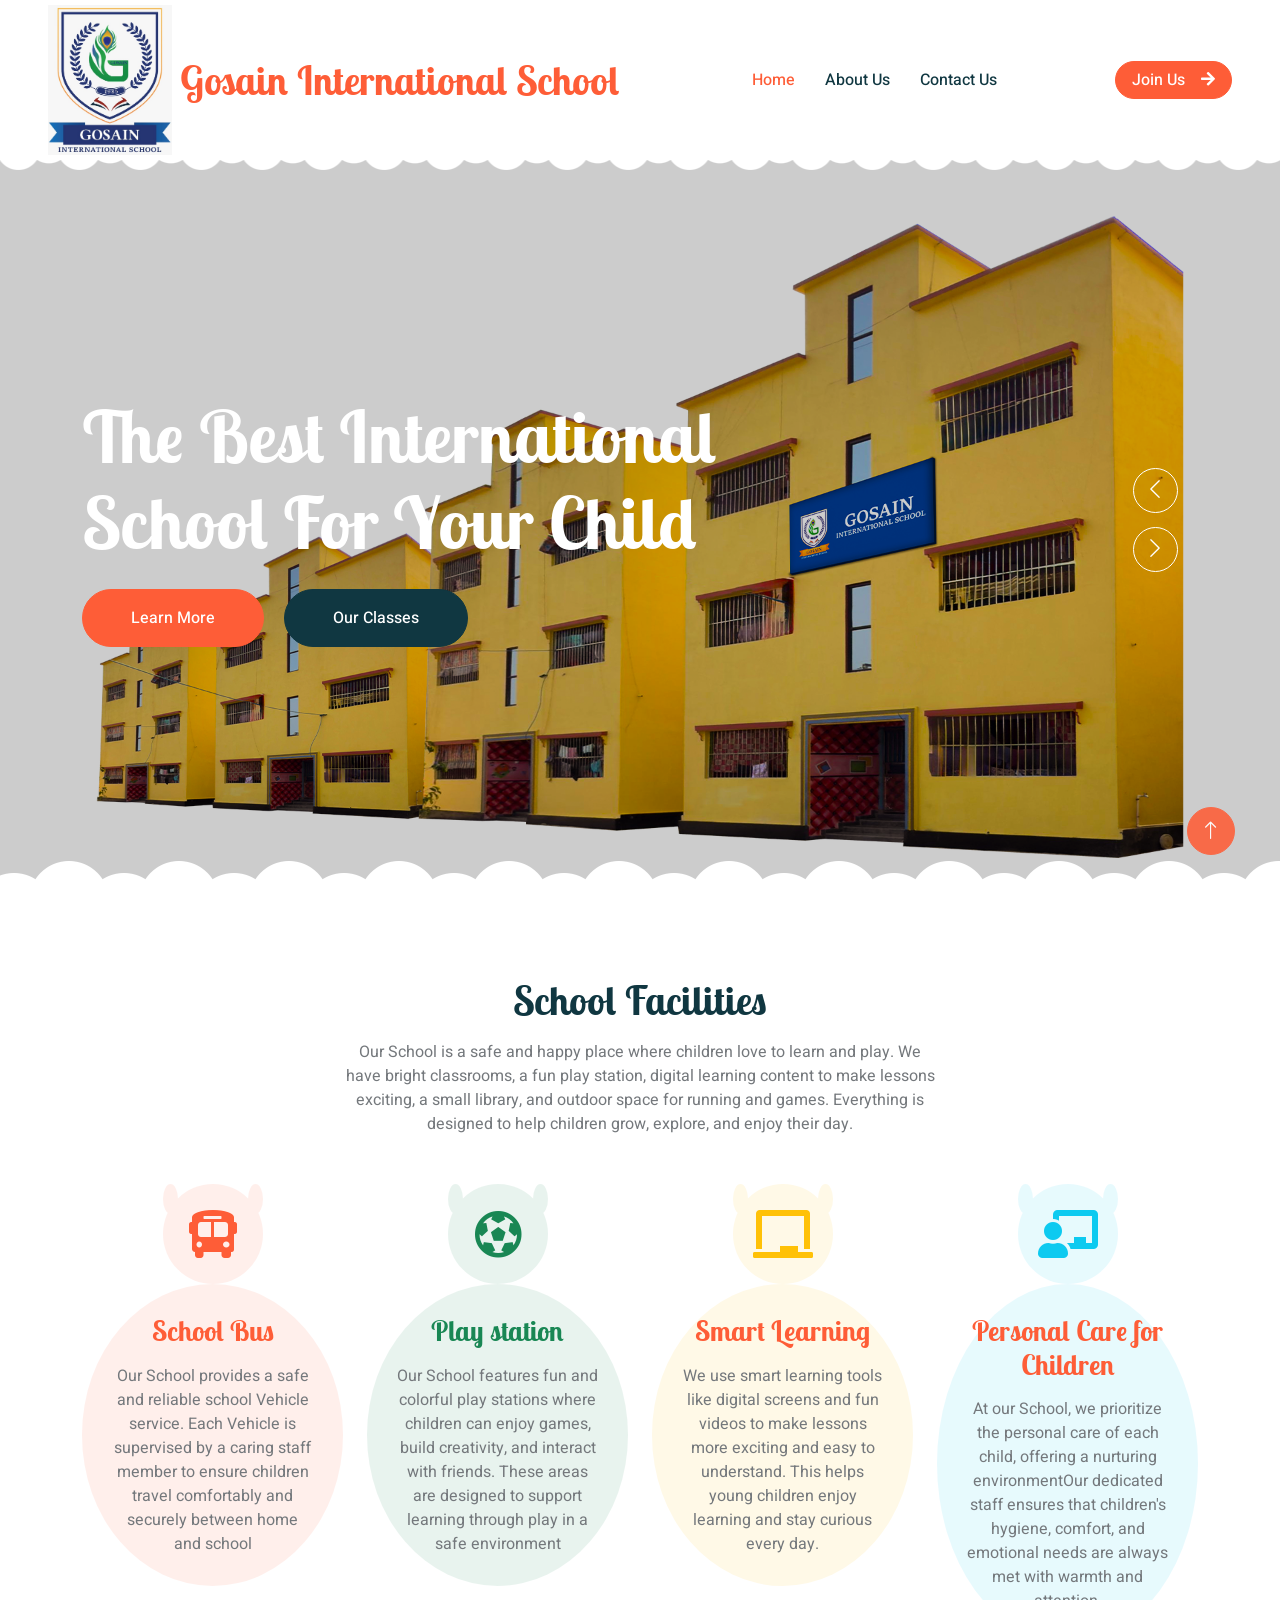
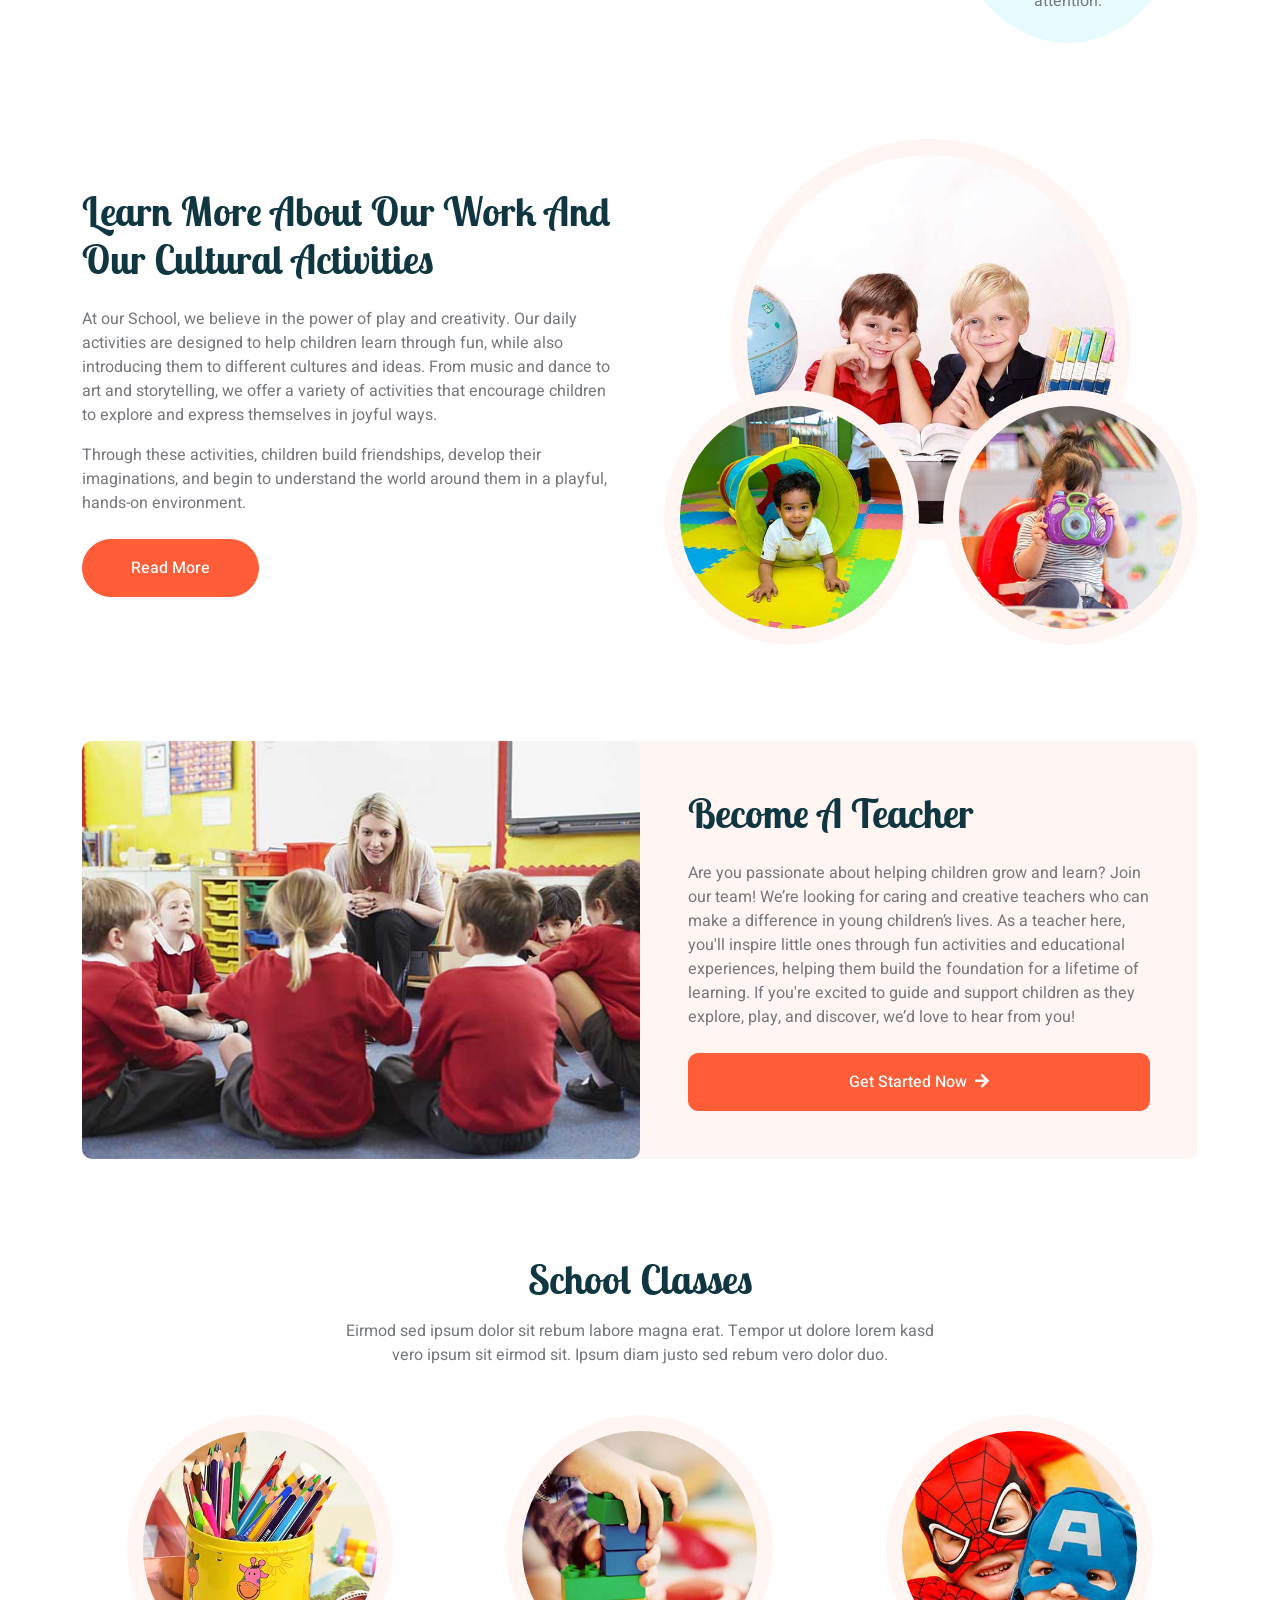
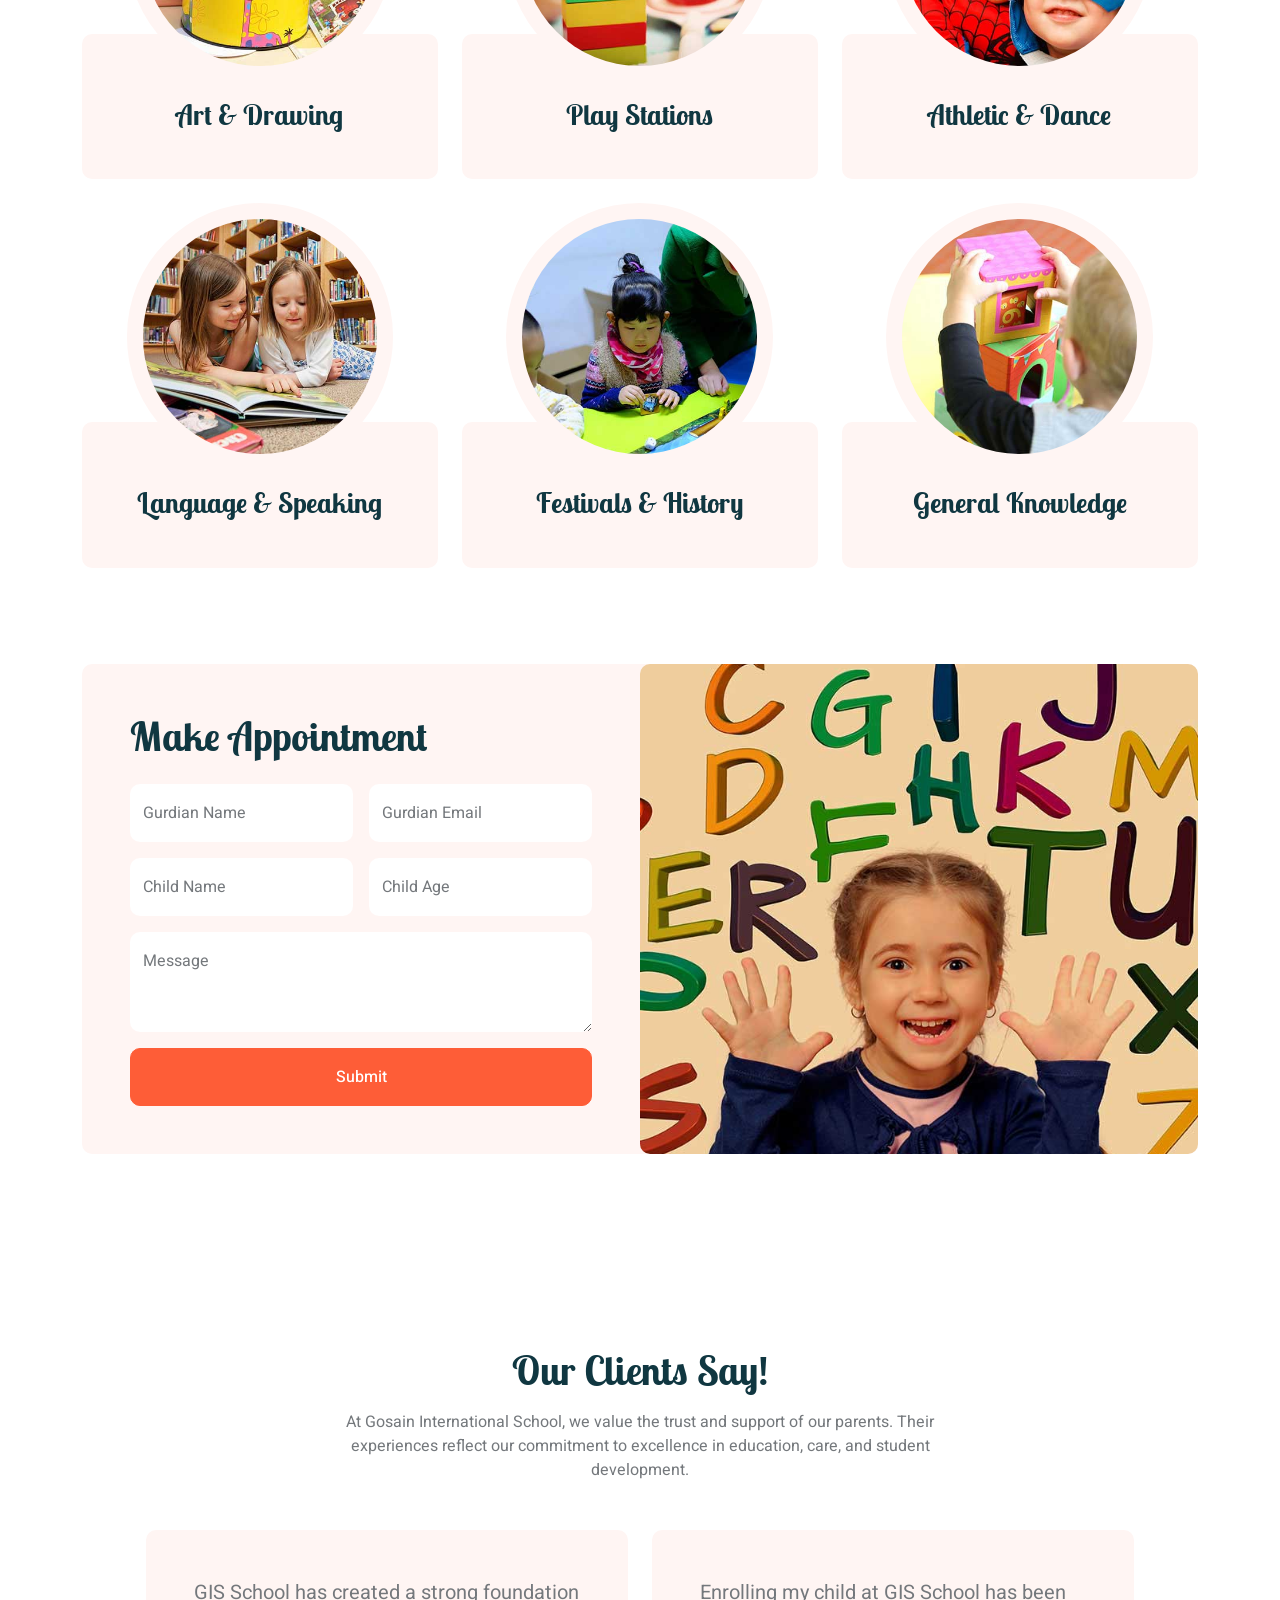
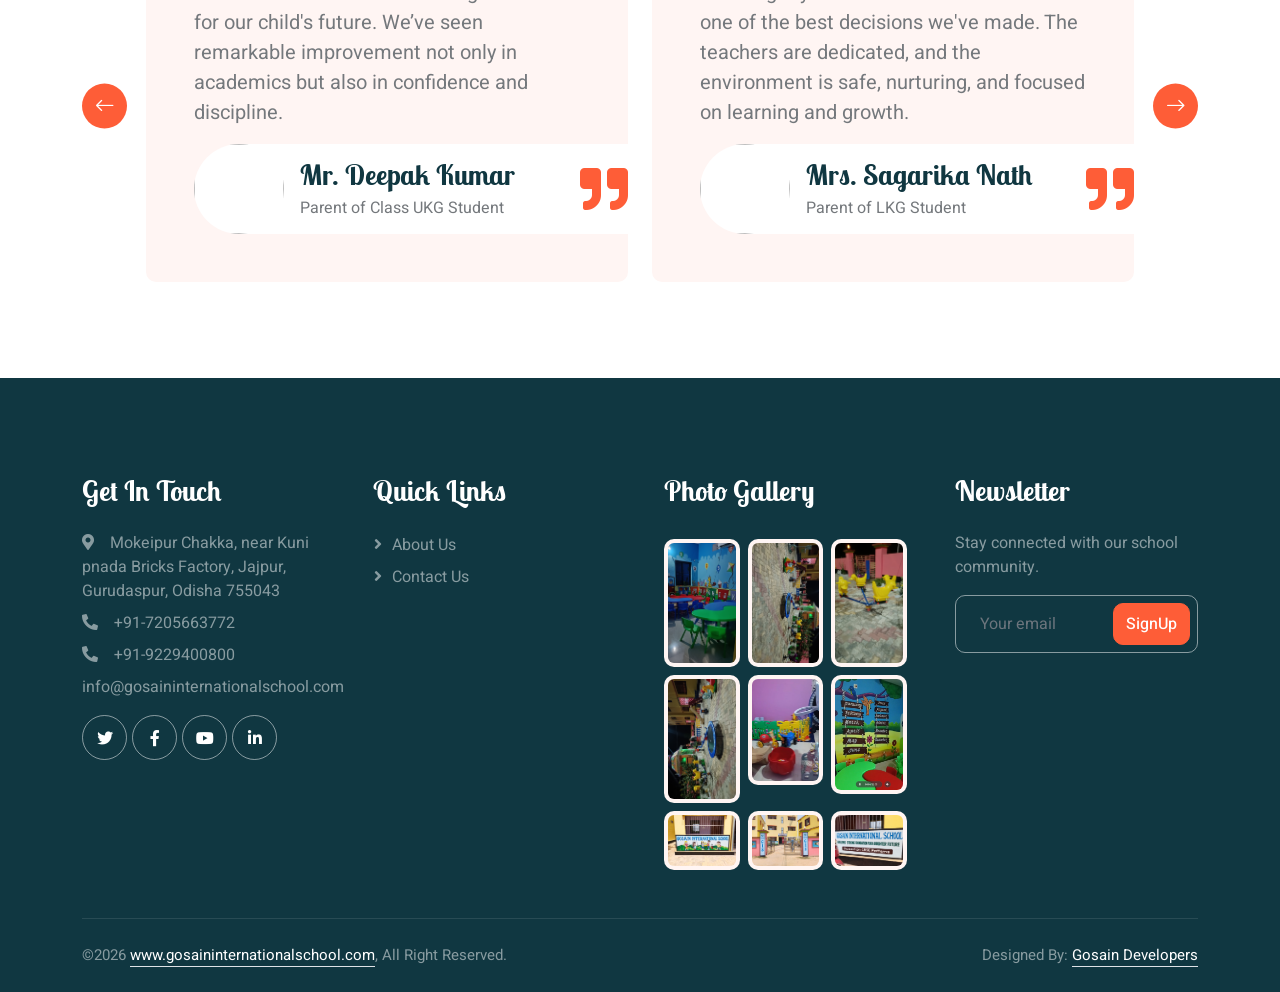
<file: index.html>
<!DOCTYPE html>
<html lang="en">

<head>
    <meta charset="utf-8">
    <title>Gosain International School</title>
    <meta content="width=device-width, initial-scale=1.0" name="viewport">
    <meta content="" name="keywords">
    <meta content="" name="description">

    <!-- Favicon -->
    <link href="img/favicon.ico" rel="icon">

    <!-- Google Web Fonts -->
    <link rel="preconnect" href="https://fonts.googleapis.com">
    <link rel="preconnect" href="https://fonts.gstatic.com" crossorigin>
    <link href="https://fonts.googleapis.com/css2?family=Heebo:wght@400;500;600&family=Inter:wght@600&family=Lobster+Two:wght@700&display=swap" rel="stylesheet">
    
    <!-- Icon Font Stylesheet -->
    <link href="https://cdnjs.cloudflare.com/ajax/libs/font-awesome/5.10.0/css/all.min.css" rel="stylesheet">
    <link href="https://cdn.jsdelivr.net/npm/bootstrap-icons@1.4.1/font/bootstrap-icons.css" rel="stylesheet">

    <!-- Libraries Stylesheet -->
    <link href="lib/animate/animate.min.css" rel="stylesheet">
    <link href="lib/owlcarousel/assets/owl.carousel.min.css" rel="stylesheet">

    <!-- Customized Bootstrap Stylesheet -->
    <link href="css/bootstrap.min.css" rel="stylesheet">

    <!-- Template Stylesheet -->
    <link href="css/style.css" rel="stylesheet">
    <style>
.logo {
  max-height: 150px; /* Good default for desktops */
  width: auto;
  height: auto;
  object-fit: contain;
}

/* Responsive adjustment for smaller screens */
@media (max-width: 768px) {
  .logo {
    max-height: 100px; /* Smaller logo on tablets and mobiles */
  }
}

@media (max-width: 480px) {
  .logo {
    max-height: 100px; /* Further reduce for very small devices */
  }
}

    </style>
</head>

<body>
    <div class="container-xxl bg-white p-0">
        <!-- Spinner Start -->
        <div id="spinner" class="show bg-white position-fixed translate-middle w-100 vh-100 top-50 start-50 d-flex align-items-center justify-content-center">
            <div class="spinner-border text-primary" style="width: 3rem; height: 3rem;" role="status">
                <span class="sr-only">Loading...</span>
            </div>
        </div>
        <!-- Spinner End -->


        <!-- Navbar Start -->
        <nav class="navbar navbar-expand-lg bg-white navbar-light sticky-top px-4 px-lg-5 py-lg-0">
        <a href="index.html" class="navbar-brand d-flex align-items-center">
    <img src="img/logo.jpg" alt="School Logo" class="logo me-2" />
    <h1 class="m-0 text-primary">Gosain International School</h1>
</a>

            <button type="button" class="navbar-toggler" data-bs-toggle="collapse" data-bs-target="#navbarCollapse">
                <span class="navbar-toggler-icon"></span>
            </button>
            <div class="collapse navbar-collapse" id="navbarCollapse">
                <div class="navbar-nav mx-auto">
                    <a href="index.html" class="nav-item nav-link active">Home</a>
                    <a href="about.html" class="nav-item nav-link">About Us</a>
                   
               
                    <a href="contact.html" class="nav-item nav-link">Contact Us</a>
                </div>
                <a href="" class="btn btn-primary rounded-pill px-3 d-none d-lg-block">Join Us<i class="fa fa-arrow-right ms-3"></i></a>
            </div>
        </nav>
        <!-- Navbar End -->


        <!-- Carousel Start -->
        <div class="container-fluid p-0 mb-5">
            <div class="owl-carousel header-carousel position-relative">
                <div class="owl-carousel-item position-relative">
                    <img class="img-fluid" src="img/school png.png" alt="">
                    <div class="position-absolute top-0 start-0 w-100 h-100 d-flex align-items-center" style="background: rgba(0, 0, 0, .2);">
                        <div class="container">
                            <div class="row justify-content-start">
                                <div class="col-10 col-lg-8">
                                    <h1 class="display-2 text-white animated slideInDown mb-4">The Best International School For Your Child</h1>
                               
                                    <a href="" class="btn btn-primary rounded-pill py-sm-3 px-sm-5 me-3 animated slideInLeft">Learn More</a>
                                    <a href="" class="btn btn-dark rounded-pill py-sm-3 px-sm-5 animated slideInRight">Our Classes</a>
                                </div>
                            </div>
                        </div>
                    </div>
                </div>
                <div class="owl-carousel-item position-relative">
                    <img class="img-fluid" src="img/carousel-1.jpg" alt="">
                    <div class="position-absolute top-0 start-0 w-100 h-100 d-flex align-items-center" style="background: rgba(0, 0, 0, .2);">
                        <div class="container">
                            <div class="row justify-content-start">
                                <div class="col-10 col-lg-8">
                                    <h1 class="display-2 text-white animated slideInDown mb-4">The Best International School For Your Child</h1>
                               
                                    <a href="" class="btn btn-primary rounded-pill py-sm-3 px-sm-5 me-3 animated slideInLeft">Learn More</a>
                                    <a href="" class="btn btn-dark rounded-pill py-sm-3 px-sm-5 animated slideInRight">Our Classes</a>
                                </div>
                            </div>
                        </div>
                    </div>
                </div>
                <div class="owl-carousel-item position-relative">
                    <img class="img-fluid" src="img/carousel-2.jpg" alt="">
                    <div class="position-absolute top-0 start-0 w-100 h-100 d-flex align-items-center" style="background: rgba(0, 0, 0, .2);">
                        <div class="container">
                            <div class="row justify-content-start">
                                <div class="col-10 col-lg-8">
                                    <h1 class="display-2 text-white animated slideInDown mb-4">Make A Brighter Future For Your Child</h1>
                                  
                                    <a href="" class="btn btn-primary rounded-pill py-sm-3 px-sm-5 me-3 animated slideInLeft">Learn More</a>
                                    <a href="" class="btn btn-dark rounded-pill py-sm-3 px-sm-5 animated slideInRight">Our Classes</a>
                                </div>
                            </div>
                        </div>
                    </div>
                </div>
            </div>
        </div>
        <!-- Carousel End -->


        <!-- Facilities Start -->
        <div class="container-xxl py-5">
            <div class="container">
                <div class="text-center mx-auto mb-5 wow fadeInUp" data-wow-delay="0.1s" style="max-width: 600px;">
                    <h1 class="mb-3">School Facilities</h1>
                    <p>Our School is a safe and happy place where children love to learn and play. We have bright classrooms, a fun play station, digital learning content to make lessons exciting, a small library, and outdoor space for running and games. Everything is designed to help children grow, explore, and enjoy their day.</p>
                </div>
                <div class="row g-4">
                    <div class="col-lg-3 col-sm-6 wow fadeInUp" data-wow-delay="0.1s">
                        <div class="facility-item">
                            <div class="facility-icon bg-primary">
                                <span class="bg-primary"></span>
                                <i class="fa fa-bus-alt fa-3x text-primary"></i>
                                <span class="bg-primary"></span>
                            </div>
                            <div class="facility-text bg-primary">
                                <h3 class="text-primary mb-3">School Bus</h3>
                                <p class="mb-0">Our School provides a safe and reliable school Vehicle service. Each Vehicle is supervised by a caring staff member to ensure children travel comfortably and securely between home and school</p>
                            </div>
                        </div>
                    </div>
                    <div class="col-lg-3 col-sm-6 wow fadeInUp" data-wow-delay="0.3s">
                        <div class="facility-item">
                            <div class="facility-icon bg-success">
                                <span class="bg-success"></span>
                                <i class="fa fa-futbol fa-3x text-success"></i>
                                <span class="bg-success"></span>
                            </div>
                            <div class="facility-text bg-success">
                                <h3 class="text-success mb-3">Play station</h3>
                                <p class="mb-0">Our School features fun and colorful play stations where children can enjoy games, build creativity, and interact with friends. These areas are designed to support learning through play in a safe environment</p>
                            </div>
                        </div>
                    </div>
                    <div class="col-lg-3 col-sm-6 wow fadeInUp" data-wow-delay="0.5s">
                        <div class="facility-item">
                            <div class="facility-icon bg-warning">
                                <span class="bg-warning"></span>
                                <i class="fa fa-chalkboard  fa-3x text-warning"></i>
                                <span class="bg-warning"></span>
                            </div>
                            <div class="facility-text bg-warning">
                                <h3 class="text-primary mb-3">Smart Learning</h3>
<p class="mb-0">We use smart learning tools like digital screens and fun videos to make lessons more exciting and easy to understand. This helps young children enjoy learning and stay curious every day.</p>

                            </div>
                        </div>
                    </div>
                    <div class="col-lg-3 col-sm-6 wow fadeInUp" data-wow-delay="0.7s">
                        <div class="facility-item">
                            <div class="facility-icon bg-info">
                                <span class="bg-info"></span>
                                <i class="fa fa-chalkboard-teacher fa-3x text-info"></i>
                                <span class="bg-info"></span>
                            </div>
                            <div class="facility-text bg-info">
                                <h3 class="text-primary mb-3">Personal Care for Children</h3>
<p class="mb-0">At our School, we prioritize the personal care of each child, offering a nurturing environmentOur dedicated staff ensures that children's hygiene, comfort, and emotional needs are always met with warmth and attention. </p>
                            </div>
                        </div>
                    </div>
                </div>
            </div>
        </div>
        <!-- Facilities End -->


        <!-- About Start -->
        <div class="container-xxl py-5">
            <div class="container">
                <div class="row g-5 align-items-center">
                    <div class="col-lg-6 wow fadeInUp" data-wow-delay="0.1s">
                        <h1 class="mb-4">Learn More About Our Work And Our Cultural Activities</h1>
                        <p>At our School, we believe in the power of play and creativity. Our daily activities are designed to help children learn through fun, while also introducing them to different cultures and ideas. From music and dance to art and storytelling, we offer a variety of activities that encourage children to explore and express themselves in joyful ways.</p>
                        <p class="mb-4">Through these activities, children build friendships, develop their imaginations, and begin to understand the world around them in a playful, hands-on environment.

</p>
                        <div class="row g-4 align-items-center">
                            <div class="col-sm-6">
                                <a class="btn btn-primary rounded-pill py-3 px-5" href="">Read More</a>
                            </div>
                            <!-- <div class="col-sm-6">
                                <div class="d-flex align-items-center">
                                    <img class="rounded-circle flex-shrink-0" src="img/user.jpg" alt="" style="width: 45px; height: 45px;">
                                    <div class="ms-3">
                                        <h6 class="text-primary mb-1">Jhon Doe</h6>
                                        <small>CEO & Founder</small>
                                    </div>
                                </div>
                            </div> -->
                        </div>
                    </div>
                    <div class="col-lg-6 about-img wow fadeInUp" data-wow-delay="0.5s">
                        <div class="row">
                            <div class="col-12 text-center">
                                <img class="img-fluid w-75 rounded-circle bg-light p-3" src="img/about-1.jpg" alt="">
                            </div>
                            <div class="col-6 text-start" style="margin-top: -150px;">
                                <img class="img-fluid w-100 rounded-circle bg-light p-3" src="img/about-2.jpg" alt="">
                            </div>
                            <div class="col-6 text-end" style="margin-top: -150px;">
                                <img class="img-fluid w-100 rounded-circle bg-light p-3" src="img/about-3.jpg" alt="">
                            </div>
                        </div>
                    </div>
                </div>
            </div>
        </div>
        <!-- About End -->


        <!-- Call To Action Start -->
        <div class="container-xxl py-5">
            <div class="container">
                <div class="bg-light rounded">
                    <div class="row g-0">
                        <div class="col-lg-6 wow fadeIn" data-wow-delay="0.1s" style="min-height: 400px;">
                            <div class="position-relative h-100">
                                <img class="position-absolute w-100 h-100 rounded" src="img/call-to-action.jpg" style="object-fit: cover;">
                            </div>
                        </div>
                        <div class="col-lg-6 wow fadeIn" data-wow-delay="0.5s">
                            <div class="h-100 d-flex flex-column justify-content-center p-5">
                                <h1 class="mb-4">Become A Teacher</h1>
                                <p class="mb-4">Are you passionate about helping children grow and learn? Join our team! We’re looking for caring and creative teachers who can make a difference in young children’s lives. As a teacher here, you'll inspire little ones through fun activities and educational experiences, helping them build the foundation for a lifetime of learning.

If you're excited to guide and support children as they explore, play, and discover, we’d love to hear from you!
                                </p>
                                <a class="btn btn-primary py-3 px-5" href="">Get Started Now<i class="fa fa-arrow-right ms-2"></i></a>
                            </div>
                        </div>
                    </div>
                </div>
            </div>
        </div>
        <!-- Call To Action End -->


        <!-- Classes Start -->
        <div class="container-xxl py-5">
            <div class="container">
                <div class="text-center mx-auto mb-5 wow fadeInUp" data-wow-delay="0.1s" style="max-width: 600px;">
                    <h1 class="mb-3">School Classes</h1>
                    <p>Eirmod sed ipsum dolor sit rebum labore magna erat. Tempor ut dolore lorem kasd vero ipsum sit eirmod sit. Ipsum diam justo sed rebum vero dolor duo.</p>
                </div>
                <div class="row g-4">
                    <div class="col-lg-4 col-md-6 wow fadeInUp" data-wow-delay="0.1s">
                        <div class="classes-item">
                            <div class="bg-light rounded-circle w-75 mx-auto p-3">
                                <img class="img-fluid rounded-circle" src="img/classes-1.jpg" alt="">
                            </div>
                            <div class="bg-light rounded p-4 pt-5 mt-n5">
                                <a class="d-block text-center h3 mt-3 mb-4" href="">Art & Drawing</a>
                                <!-- <div class="d-flex align-items-center justify-content-between mb-4">
                                    <div class="d-flex align-items-center">
                                        <img class="rounded-circle flex-shrink-0" src="img/user.jpg" alt="" style="width: 45px; height: 45px;">
                                        <div class="ms-3">
                                            <h6 class="text-primary mb-1">Jhon Doe</h6>
                                            <small>Teacher</small>
                                        </div>
                                    </div>
                                    <span class="bg-primary text-white rounded-pill py-2 px-3" href="">$99</span>
                                </div> -->
                                <!-- <div class="row g-1">
                                    <div class="col-4">
                                        <div class="border-top border-3 border-primary pt-2">
                                            <h6 class="text-primary mb-1">Age:</h6>
                                            <small>3-5 Years</small>
                                        </div>
                                    </div>
                                    <div class="col-4">
                                        <div class="border-top border-3 border-success pt-2">
                                            <h6 class="text-success mb-1">Time:</h6>
                                            <small>9-10 AM</small>
                                        </div>
                                    </div>
                                    <div class="col-4">
                                        <div class="border-top border-3 border-warning pt-2">
                                            <h6 class="text-warning mb-1">Capacity:</h6>
                                            <small>30 Kids</small>
                                        </div>
                                    </div>
                                </div> -->
                            </div>
                        </div>
                    </div>
                    <div class="col-lg-4 col-md-6 wow fadeInUp" data-wow-delay="0.3s">
                        <div class="classes-item">
                            <div class="bg-light rounded-circle w-75 mx-auto p-3">
                                <img class="img-fluid rounded-circle" src="img/classes-2.jpg" alt="">
                            </div>
                            <div class="bg-light rounded p-4 pt-5 mt-n5">
                                <a class="d-block text-center h3 mt-3 mb-4" href="">Play Stations</a>
                                <!-- <div class="d-flex align-items-center justify-content-between mb-4">
                                    <div class="d-flex align-items-center">
                                        <img class="rounded-circle flex-shrink-0" src="img/user.jpg" alt="" style="width: 45px; height: 45px;">
                                        <div class="ms-3">
                                            <h6 class="text-primary mb-1">Jhon Doe</h6>
                                            <small>Teacher</small>
                                        </div>
                                    </div>
                                    <span class="bg-primary text-white rounded-pill py-2 px-3" href="">$99</span>
                                </div>
                                <div class="row g-1">
                                    <div class="col-4">
                                        <div class="border-top border-3 border-primary pt-2">
                                            <h6 class="text-primary mb-1">Age:</h6>
                                            <small>3-5 Years</small>
                                        </div>
                                    </div>
                                    <div class="col-4">
                                        <div class="border-top border-3 border-success pt-2">
                                            <h6 class="text-success mb-1">Time:</h6>
                                            <small>9-10 AM</small>
                                        </div>
                                    </div>
                                    <div class="col-4">
                                        <div class="border-top border-3 border-warning pt-2">
                                            <h6 class="text-warning mb-1">Capacity:</h6>
                                            <small>30 Kids</small>
                                        </div>
                                    </div>
                                </div> -->
                            </div>
                        </div>
                    </div>
                    <div class="col-lg-4 col-md-6 wow fadeInUp" data-wow-delay="0.5s">
                        <div class="classes-item">
                            <div class="bg-light rounded-circle w-75 mx-auto p-3">
                                <img class="img-fluid rounded-circle" src="img/classes-3.jpg" alt="">
                            </div>
                            <div class="bg-light rounded p-4 pt-5 mt-n5">
                                <a class="d-block text-center h3 mt-3 mb-4" href="">Athletic & Dance</a>
                                <!-- <div class="d-flex align-items-center justify-content-between mb-4">
                                    <div class="d-flex align-items-center">
                                        <img class="rounded-circle flex-shrink-0" src="img/user.jpg" alt="" style="width: 45px; height: 45px;">
                                        <div class="ms-3">
                                            <h6 class="text-primary mb-1">Jhon Doe</h6>
                                            <small>Teacher</small>
                                        </div>
                                    </div>
                                    <span class="bg-primary text-white rounded-pill py-2 px-3" href="">$99</span>
                                </div>
                                <div class="row g-1">
                                    <div class="col-4">
                                        <div class="border-top border-3 border-primary pt-2">
                                            <h6 class="text-primary mb-1">Age:</h6>
                                            <small>3-5 Years</small>
                                        </div>
                                    </div>
                                    <div class="col-4">
                                        <div class="border-top border-3 border-success pt-2">
                                            <h6 class="text-success mb-1">Time:</h6>
                                            <small>9-10 AM</small>
                                        </div>
                                    </div>
                                    <div class="col-4">
                                        <div class="border-top border-3 border-warning pt-2">
                                            <h6 class="text-warning mb-1">Capacity:</h6>
                                            <small>30 Kids</small>
                                        </div>
                                    </div>
                                </div> -->
                            </div>
                        </div>
                    </div>
                    <div class="col-lg-4 col-md-6 wow fadeInUp" data-wow-delay="0.1s">
                        <div class="classes-item">
                            <div class="bg-light rounded-circle w-75 mx-auto p-3">
                                <img class="img-fluid rounded-circle" src="img/classes-4.jpg" alt="">
                            </div>
                            <div class="bg-light rounded p-4 pt-5 mt-n5">
                                <a class="d-block text-center h3 mt-3 mb-4" href="">Language & Speaking</a>
                                <!-- <div class="d-flex align-items-center justify-content-between mb-4">
                                    <div class="d-flex align-items-center">
                                        <img class="rounded-circle flex-shrink-0" src="img/user.jpg" alt="" style="width: 45px; height: 45px;">
                                        <div class="ms-3">
                                            <h6 class="text-primary mb-1">Jhon Doe</h6>
                                            <small>Teacher</small>
                                        </div>
                                    </div>
                                    <span class="bg-primary text-white rounded-pill py-2 px-3" href="">$99</span>
                                </div>
                                <div class="row g-1">
                                    <div class="col-4">
                                        <div class="border-top border-3 border-primary pt-2">
                                            <h6 class="text-primary mb-1">Age:</h6>
                                            <small>3-5 Years</small>
                                        </div>
                                    </div>
                                    <div class="col-4">
                                        <div class="border-top border-3 border-success pt-2">
                                            <h6 class="text-success mb-1">Time:</h6>
                                            <small>9-10 AM</small>
                                        </div>
                                    </div>
                                    <div class="col-4">
                                        <div class="border-top border-3 border-warning pt-2">
                                            <h6 class="text-warning mb-1">Capacity:</h6>
                                            <small>30 Kids</small>
                                        </div>
                                    </div>
                                </div> -->
                            </div>
                        </div>
                    </div>
                    <div class="col-lg-4 col-md-6 wow fadeInUp" data-wow-delay="0.3s">
                        <div class="classes-item">
                            <div class="bg-light rounded-circle w-75 mx-auto p-3">
                                <img class="img-fluid rounded-circle" src="img/classes-5.jpg" alt="">
                            </div>
                            <div class="bg-light rounded p-4 pt-5 mt-n5">
                                <a class="d-block text-center h3 mt-3 mb-4" href="">Festivals & History</a>
                                <!-- <div class="d-flex align-items-center justify-content-between mb-4">
                                    <div class="d-flex align-items-center">
                                        <img class="rounded-circle flex-shrink-0" src="img/user.jpg" alt="" style="width: 45px; height: 45px;">
                                        <div class="ms-3">
                                            <h6 class="text-primary mb-1">Jhon Doe</h6>
                                            <small>Teacher</small>
                                        </div>
                                    </div>
                                    <span class="bg-primary text-white rounded-pill py-2 px-3" href="">$99</span>
                                </div>
                                <div class="row g-1">
                                    <div class="col-4">
                                        <div class="border-top border-3 border-primary pt-2">
                                            <h6 class="text-primary mb-1">Age:</h6>
                                            <small>3-5 Years</small>
                                        </div>
                                    </div>
                                    <div class="col-4">
                                        <div class="border-top border-3 border-success pt-2">
                                            <h6 class="text-success mb-1">Time:</h6>
                                            <small>9-10 AM</small>
                                        </div>
                                    </div>
                                    <div class="col-4">
                                        <div class="border-top border-3 border-warning pt-2">
                                            <h6 class="text-warning mb-1">Capacity:</h6>
                                            <small>30 Kids</small>
                                        </div>
                                    </div>
                                </div> -->
                            </div>
                        </div>
                    </div>
                    <div class="col-lg-4 col-md-6 wow fadeInUp" data-wow-delay="0.5s">
                        <div class="classes-item">
                            <div class="bg-light rounded-circle w-75 mx-auto p-3">
                                <img class="img-fluid rounded-circle" src="img/classes-6.jpg" alt="">
                            </div>
                            <div class="bg-light rounded p-4 pt-5 mt-n5">
                                <a class="d-block text-center h3 mt-3 mb-4" href="">General Knowledge</a>
                                <!-- <div class="d-flex align-items-center justify-content-between mb-4">
                                    <div class="d-flex align-items-center">
                                        <img class="rounded-circle flex-shrink-0" src="img/user.jpg" alt="" style="width: 45px; height: 45px;">
                                        <div class="ms-3">
                                            <h6 class="text-primary mb-1">Jhon Doe</h6>
                                            <small>Teacher</small>
                                        </div>
                                    </div>
                                    <span class="bg-primary text-white rounded-pill py-2 px-3" href="">$99</span>
                                </div>
                                <div class="row g-1">
                                    <div class="col-4">
                                        <div class="border-top border-3 border-primary pt-2">
                                            <h6 class="text-primary mb-1">Age:</h6>
                                            <small>3-5 Years</small>
                                        </div>
                                    </div>
                                    <div class="col-4">
                                        <div class="border-top border-3 border-success pt-2">
                                            <h6 class="text-success mb-1">Time:</h6>
                                            <small>9-10 AM</small>
                                        </div>
                                    </div>
                                    <div class="col-4">
                                        <div class="border-top border-3 border-warning pt-2">
                                            <h6 class="text-warning mb-1">Capacity:</h6>
                                            <small>30 Kids</small>
                                        </div>
                                    </div>
                                </div> -->
                            </div>
                        </div>
                    </div>
                </div>
            </div>
        </div>
        <!-- Classes End -->


        <!-- Appointment Start -->
        <div class="container-xxl py-5">
            <div class="container">
                <div class="bg-light rounded">
                    <div class="row g-0">
                        <div class="col-lg-6 wow fadeIn" data-wow-delay="0.1s">
                            <div class="h-100 d-flex flex-column justify-content-center p-5">
                                <h1 class="mb-4">Make Appointment</h1>
                                <form>
                                    <div class="row g-3">
                                        <div class="col-sm-6">
                                            <div class="form-floating">
                                                <input type="text" class="form-control border-0" id="gname" placeholder="Gurdian Name">
                                                <label for="gname">Gurdian Name</label>
                                            </div>
                                        </div>
                                        <div class="col-sm-6">
                                            <div class="form-floating">
                                                <input type="email" class="form-control border-0" id="gmail" placeholder="Gurdian Email">
                                                <label for="gmail">Gurdian Email</label>
                                            </div>
                                        </div>
                                        <div class="col-sm-6">
                                            <div class="form-floating">
                                                <input type="text" class="form-control border-0" id="cname" placeholder="Child Name">
                                                <label for="cname">Child Name</label>
                                            </div>
                                        </div>
                                        <div class="col-sm-6">
                                            <div class="form-floating">
                                                <input type="text" class="form-control border-0" id="cage" placeholder="Child Age">
                                                <label for="cage">Child Age</label>
                                            </div>
                                        </div>
                                        <div class="col-12">
                                            <div class="form-floating">
                                                <textarea class="form-control border-0" placeholder="Leave a message here" id="message" style="height: 100px"></textarea>
                                                <label for="message">Message</label>
                                            </div>
                                        </div>
                                        <div class="col-12">
                                            <button class="btn btn-primary w-100 py-3" type="submit">Submit</button>
                                        </div>
                                    </div>
                                </form>
                            </div>
                        </div>
                        <div class="col-lg-6 wow fadeIn" data-wow-delay="0.5s" style="min-height: 400px;">
                            <div class="position-relative h-100">
                                <img class="position-absolute w-100 h-100 rounded" src="img/appointment.jpg" style="object-fit: cover;">
                            </div>
                        </div>
                    </div>
                </div>
            </div>
        </div>
        <!-- Appointment End -->


        <!-- Team Start -->
        <div class="container-xxl py-5">
            <!-- <div class="container">
                <div class="text-center mx-auto mb-5 wow fadeInUp" data-wow-delay="0.1s" style="max-width: 600px;">
                    <h1 class="mb-3">Popular Teachers</h1>
                    <p>Eirmod sed ipsum dolor sit rebum labore magna erat. Tempor ut dolore lorem kasd vero ipsum sit
                        eirmod sit. Ipsum diam justo sed rebum vero dolor duo.</p>
                </div>
                <div class="row g-4">
                    <div class="col-lg-4 col-md-6 wow fadeInUp" data-wow-delay="0.1s">
                        <div class="team-item position-relative">
                            <img class="img-fluid rounded-circle w-75" src="img/team-1.jpg" alt="">
                            <div class="team-text">
                                <h3>Full Name</h3>
                                <p>Designation</p>
                                <div class="d-flex align-items-center">
                                    <a class="btn btn-square btn-primary mx-1" href=""><i class="fab fa-facebook-f"></i></a>
                                    <a class="btn btn-square btn-primary  mx-1" href=""><i class="fab fa-twitter"></i></a>
                                    <a class="btn btn-square btn-primary  mx-1" href=""><i class="fab fa-instagram"></i></a>
                                </div>
                            </div>
                        </div>
                    </div>
                    <div class="col-lg-4 col-md-6 wow fadeInUp" data-wow-delay="0.3s">
                        <div class="team-item position-relative">
                            <img class="img-fluid rounded-circle w-75" src="img/team-2.jpg" alt="">
                            <div class="team-text">
                                <h3>Full Name</h3>
                                <p>Designation</p>
                                <div class="d-flex align-items-center">
                                    <a class="btn btn-square btn-primary mx-1" href=""><i class="fab fa-facebook-f"></i></a>
                                    <a class="btn btn-square btn-primary  mx-1" href=""><i class="fab fa-twitter"></i></a>
                                    <a class="btn btn-square btn-primary  mx-1" href=""><i class="fab fa-instagram"></i></a>
                                </div>
                            </div>
                        </div>
                    </div>
                    <div class="col-lg-4 col-md-6 wow fadeInUp" data-wow-delay="0.5s">
                        <div class="team-item position-relative">
                            <img class="img-fluid rounded-circle w-75" src="img/team-3.jpg" alt="">
                            <div class="team-text">
                                <h3>Full Name</h3>
                                <p>Designation</p>
                                <div class="d-flex align-items-center">
                                    <a class="btn btn-square btn-primary mx-1" href=""><i class="fab fa-facebook-f"></i></a>
                                    <a class="btn btn-square btn-primary  mx-1" href=""><i class="fab fa-twitter"></i></a>
                                    <a class="btn btn-square btn-primary  mx-1" href=""><i class="fab fa-instagram"></i></a>
                                </div>
                            </div>
                        </div>
                    </div>
                </div>
            </div> -->
        </div>
        <!-- Team End -->


        <!-- Testimonial Start -->
        <div class="container-xxl py-5">
            <div class="container">
                <div class="text-center mx-auto mb-5 wow fadeInUp" data-wow-delay="0.1s" style="max-width: 600px;">
                    <h1 class="mb-3">Our Clients Say!</h1>
                    <p> At Gosain International School, we value the trust and support of our parents. 
    Their experiences reflect our commitment to excellence in education, care, and student development.</p>
                </div>
                <div class="owl-carousel testimonial-carousel wow fadeInUp" data-wow-delay="0.1s">
                  <div class="testimonial-item bg-light rounded p-5">
    <p class="fs-5">
        GIS School has created a strong foundation for our child's future. We’ve seen remarkable improvement not only in academics but also in confidence and discipline.
    </p>
    <div class="d-flex align-items-center bg-white me-n5" style="border-radius: 50px 0 0 50px;">
        <img class="img-fluid flex-shrink-0 rounded-circle"  style="width: 90px; height: 90px;">
        <div class="ps-3">
            <h3 class="mb-1">Mr. Deepak Kumar</h3>
            <span>Parent of Class UKG Student</span>
        </div>
        <i class="fa fa-quote-right fa-3x text-primary ms-auto d-none d-sm-flex"></i>
    </div>
</div>
                  <div class="testimonial-item bg-light rounded p-5">
    <p class="fs-5">
        Enrolling my child at GIS School has been one of the best decisions we've made. The teachers are dedicated, and the environment is safe, nurturing, and focused on learning and growth.
    </p>
    <div class="d-flex align-items-center bg-white me-n5" style="border-radius: 50px 0 0 50px;">
        <img class="img-fluid flex-shrink-0 rounded-circle"  style="width: 90px; height: 90px;">
        <div class="ps-3">
            <h3 class="mb-1">Mrs. Sagarika Nath</h3>
           <span>Parent of LKG Student</span>
        </div>
        <i class="fa fa-quote-right fa-3x text-primary ms-auto d-none d-sm-flex"></i>
    </div>
</div>
                  <div class="testimonial-item bg-light rounded p-5">
    <p class="fs-5">We are incredibly pleased with the care, attention, and quality education our child receives here. The school fosters a nurturing environment where students grow academically and personally.</p>
    <div class="d-flex align-items-center bg-white me-n5" style="border-radius: 50px 0 0 50px;">
        <img class="img-fluid flex-shrink-0 rounded-circle"  style="width: 90px; height: 90px;">
        <div class="ps-3">
            <h3 class="mb-1">Mrs. Anjali Sharma</h3>
            <span>Parent of Nursury Student</span>
        </div>
        <i class="fa fa-quote-right fa-3x text-primary ms-auto d-none d-sm-flex"></i>
    </div>
</div>
                </div>
            </div>
        </div>
        <!-- Testimonial End -->


        <!-- Footer Start -->
        <div class="container-fluid bg-dark text-white-50 footer pt-5 mt-5 wow fadeIn" data-wow-delay="0.1s">
            <div class="container py-5">
                <div class="row g-5">
                    <div class="col-lg-3 col-md-6">
                        <h3 class="text-white mb-4">Get In Touch</h3>
                        
                        <p class="mb-2"><i class="fa fa-map-marker-alt me-3"></i>Mokeipur Chakka, near Kuni pnada Bricks Factory, Jajpur, Gurudaspur, Odisha 755043</p>
                        <p class="mb-2"><i class="fa fa-phone-alt me-3"></i>+91-7205663772</p>
                          <p class="mb-2"><i class="fa fa-phone-alt me-3"></i>+91-9229400800</p>
                        <p class="mb-2"></i>info@gosaininternationalschool.com</p>
                        <div class="d-flex pt-2">
                            <a class="btn btn-outline-light btn-social" href=""><i class="fab fa-twitter"></i></a>
                            <a class="btn btn-outline-light btn-social" href=""><i class="fab fa-facebook-f"></i></a>
                            <a class="btn btn-outline-light btn-social" href=""><i class="fab fa-youtube"></i></a>
                            <a class="btn btn-outline-light btn-social" href=""><i class="fab fa-linkedin-in"></i></a>
                        </div>
                    </div>
                    <div class="col-lg-3 col-md-6">
                        <h3 class="text-white mb-4">Quick Links</h3>
                        <a class="btn btn-link text-white-50" href="">About Us</a>
                        <a class="btn btn-link text-white-50" href="">Contact Us</a>
                        <!-- <a class="btn btn-link text-white-50" href="">Our Services</a>
                        <a class="btn btn-link text-white-50" href="">Privacy Policy</a>
                        <a class="btn btn-link text-white-50" href="">Terms & Condition</a> -->
                    </div>
                    <div class="col-lg-3 col-md-6">
                        <h3 class="text-white mb-4">Photo Gallery</h3>
                          <div class="row g-2 pt-2">
                          
                            <div class="col-4">
                                <img class="img-fluid rounded bg-light p-1" src="img/Gallery/2.jpg" alt="">
                            </div>
                            <div class="col-4">
                                <img class="img-fluid rounded bg-light p-1" src="img/Gallery/3.jpg" alt="">
                            </div>
                            <div class="col-4">
                                <img class="img-fluid rounded bg-light p-1" src="img/Gallery/4.jpg" alt="">
                            </div>
                            <div class="col-4">
                                <img class="img-fluid rounded bg-light p-1" src="img/Gallery/5.jpg" alt="">
                            </div>
                            <div class="col-4">
                                <img class="img-fluid rounded bg-light p-1" src="img/Gallery/6.jpg" alt="">
                            </div>
                            <div class="col-4">
                                <img class="img-fluid rounded bg-light p-1" src="img/Gallery/7.jpg" alt="">
                            </div>
                            <div class="col-4">
                                <img class="img-fluid rounded bg-light p-1" src="img/Gallery/9.jpeg" alt="">
                            </div>
                            <div class="col-4">
                                <img class="img-fluid rounded bg-light p-1" src="img/Gallery/10.jpeg" alt="">
                            </div>
                            <div class="col-4">
                                <img class="img-fluid rounded bg-light p-1" src="img/Gallery/11.jpeg" alt="">
                            </div>
                         
                           
                        </div>
                    </div>
                    <div class="col-lg-3 col-md-6">
                        <h3 class="text-white mb-4">Newsletter</h3>
                        <p>Stay connected with our school community.
</p>
                        <div class="position-relative mx-auto" style="max-width: 400px;">
                            <input class="form-control bg-transparent w-100 py-3 ps-4 pe-5" type="text" placeholder="Your email">
                            <button type="button" class="btn btn-primary py-2 position-absolute top-0 end-0 mt-2 me-2">SignUp</button>
                        </div>
                    </div>
                </div>
            </div>
            <div class="container">
                <div class="copyright">
                    <div class="row">
                        <div class="col-md-6 text-center text-md-start mb-3 mb-md-0">
                            &copy;<span id="year"></span> <a class="border-bottom" href="#">www.gosaininternationalschool.com</a>, All Right Reserved. 
							
							
                          
                        </div>
                        <div class="col-md-6 text-center text-md-end">
                            <div class="footer-menu">
                               Designed By:  <a class="border-bottom" href="#">Gosain Developers </a>
                            </div>
                        </div>
                    </div>
                </div>
            </div>
        </div>
        <!-- Footer End -->


        <!-- Back to Top -->
        <a href="#" class="btn btn-lg btn-primary btn-lg-square back-to-top"><i class="bi bi-arrow-up"></i></a>
    </div>

    <!-- JavaScript Libraries -->
    <script src="https://code.jquery.com/jquery-3.4.1.min.js"></script>
    <script src="https://cdn.jsdelivr.net/npm/bootstrap@5.0.0/dist/js/bootstrap.bundle.min.js"></script>
    <script src="lib/wow/wow.min.js"></script>
    <script src="lib/easing/easing.min.js"></script>
    <script src="lib/waypoints/waypoints.min.js"></script>
    <script src="lib/owlcarousel/owl.carousel.min.js"></script>

    <!-- Template Javascript -->
    <script src="js/main.js"></script>
    <script>
  document.getElementById("year").textContent = new Date().getFullYear();
</script>
</body>

</html>
</file>
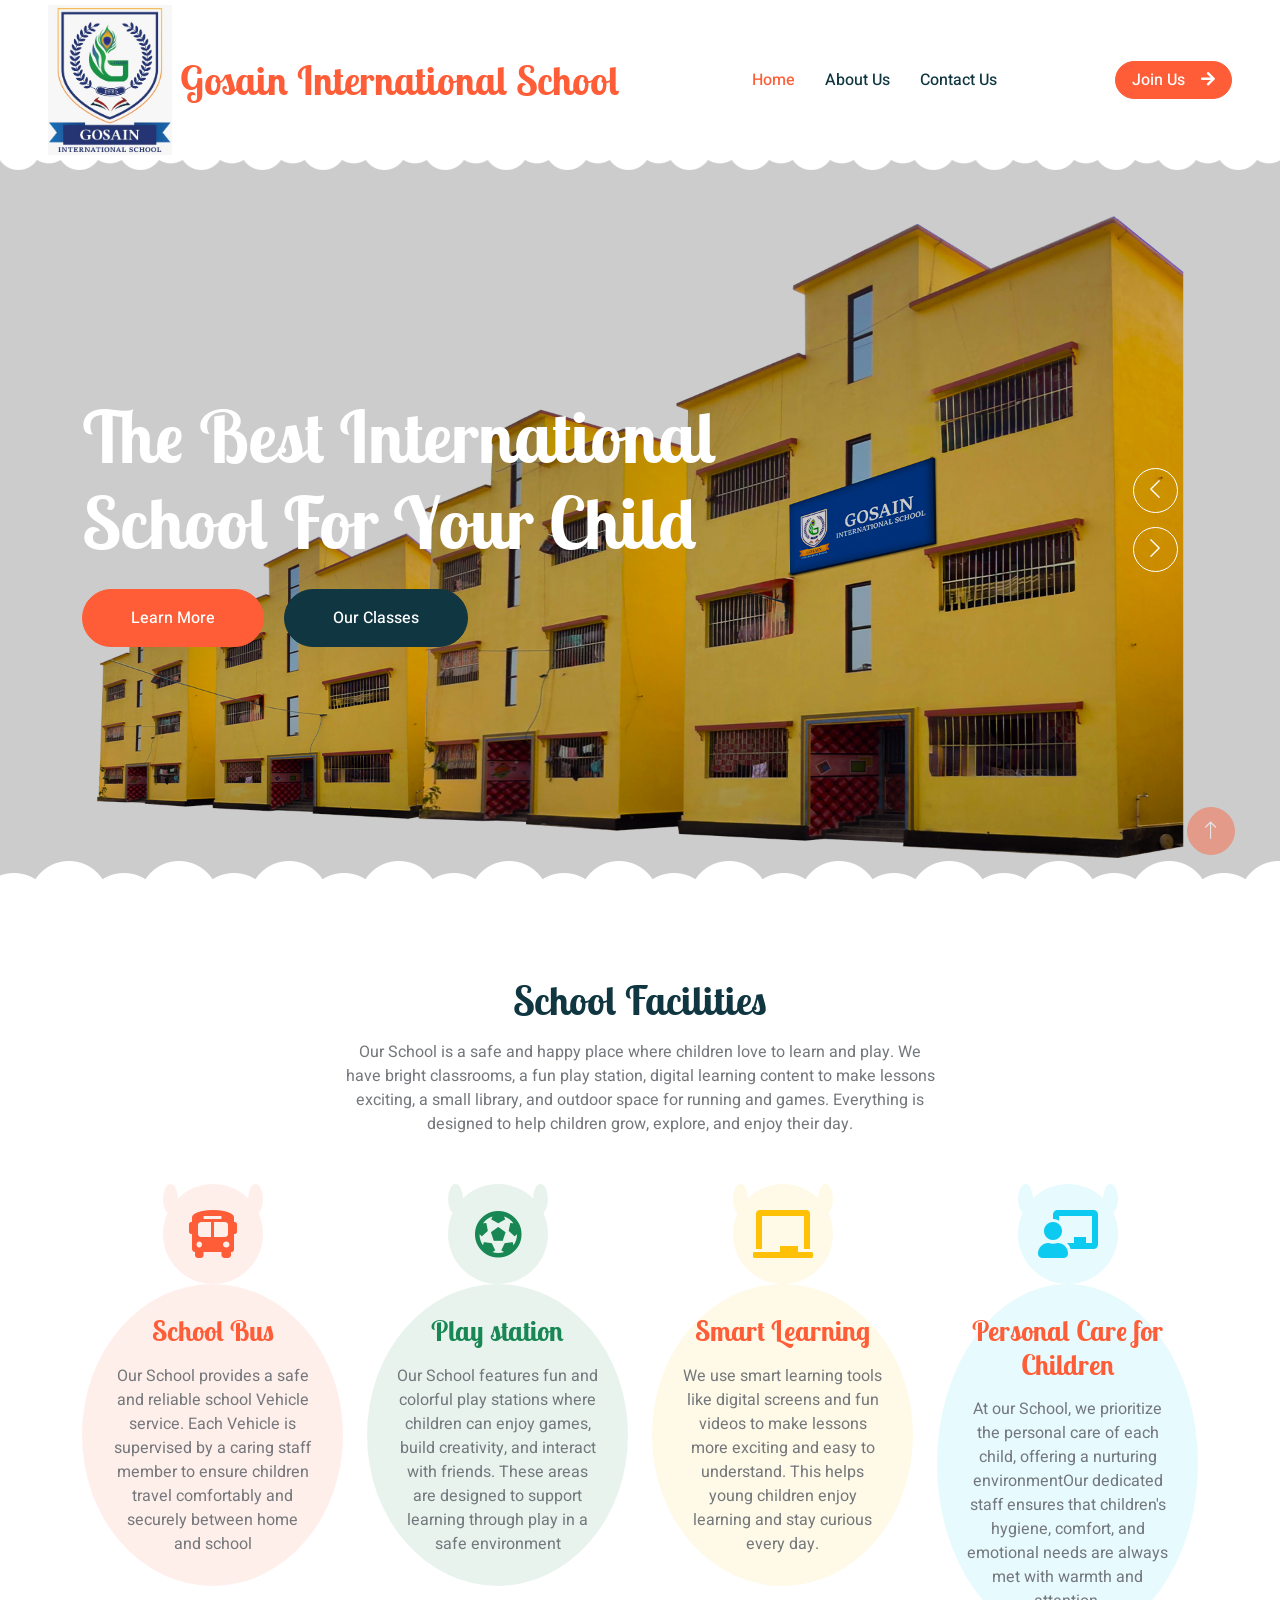
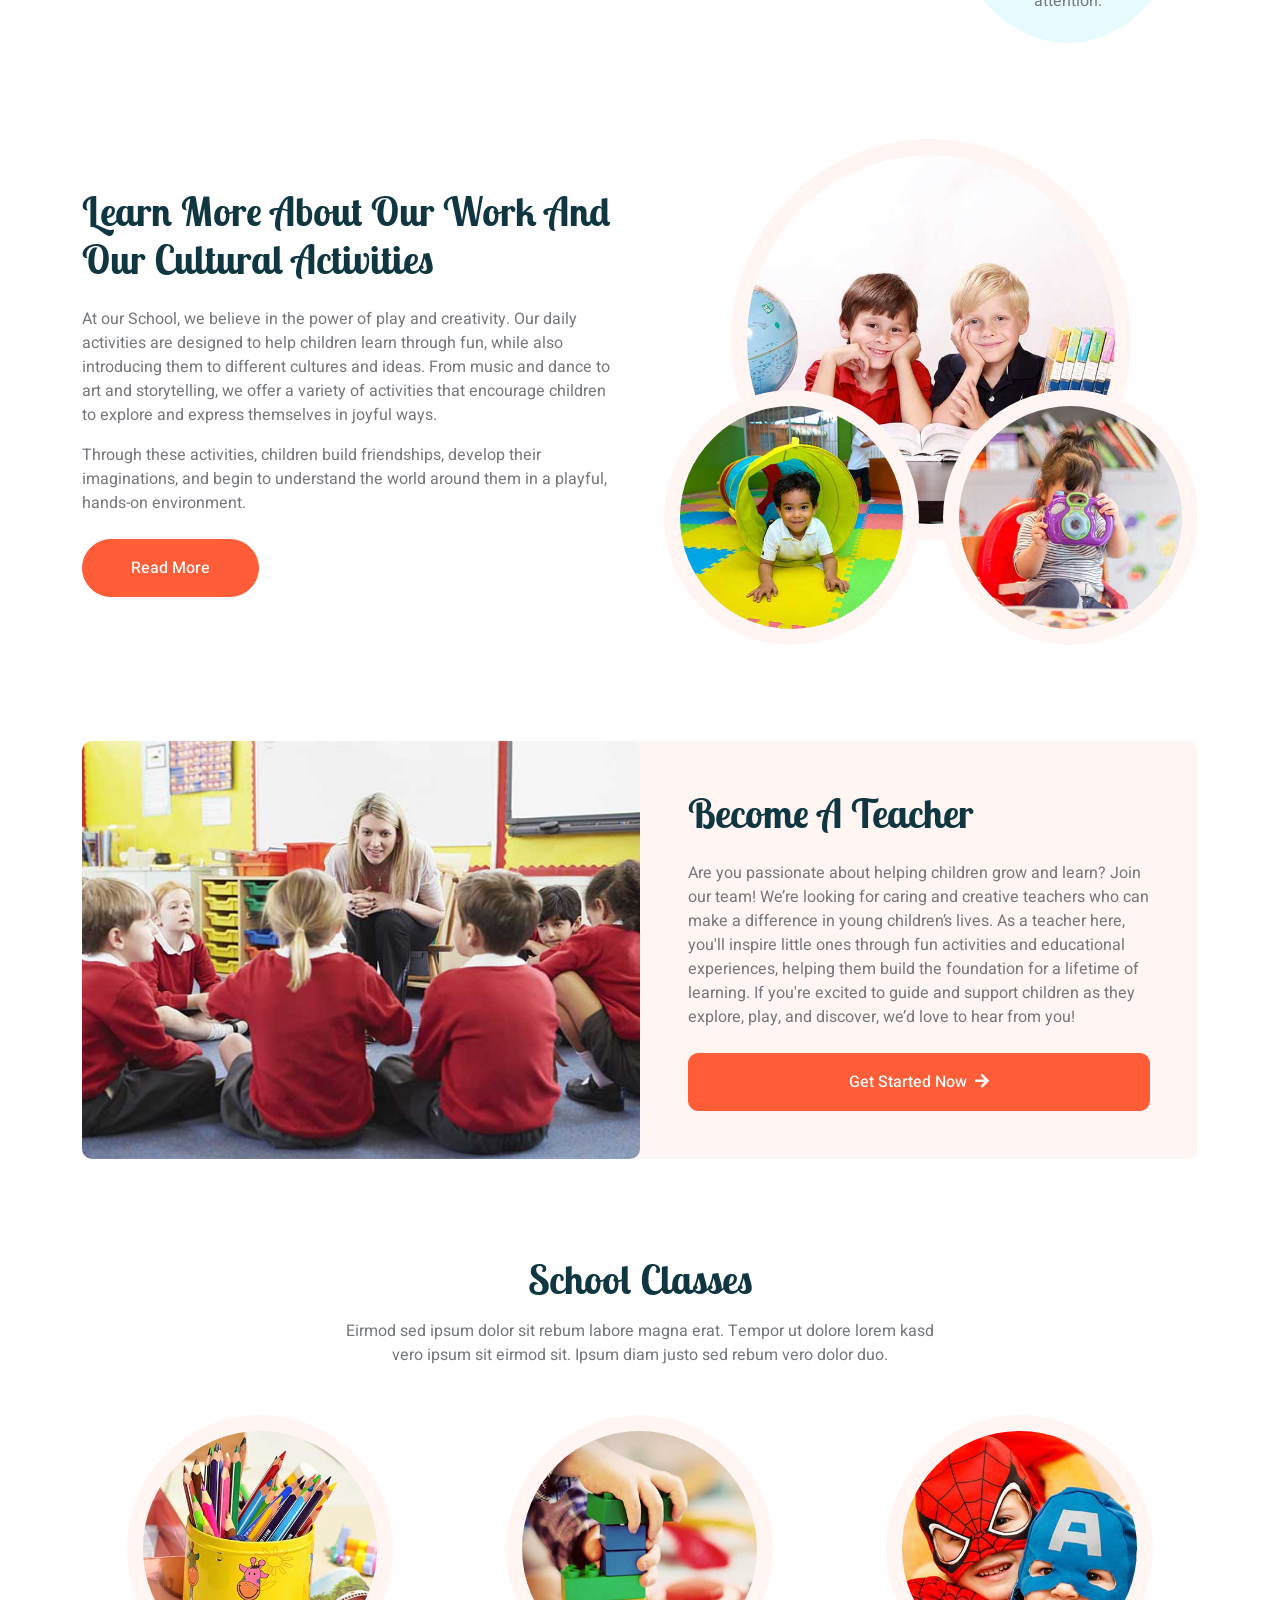
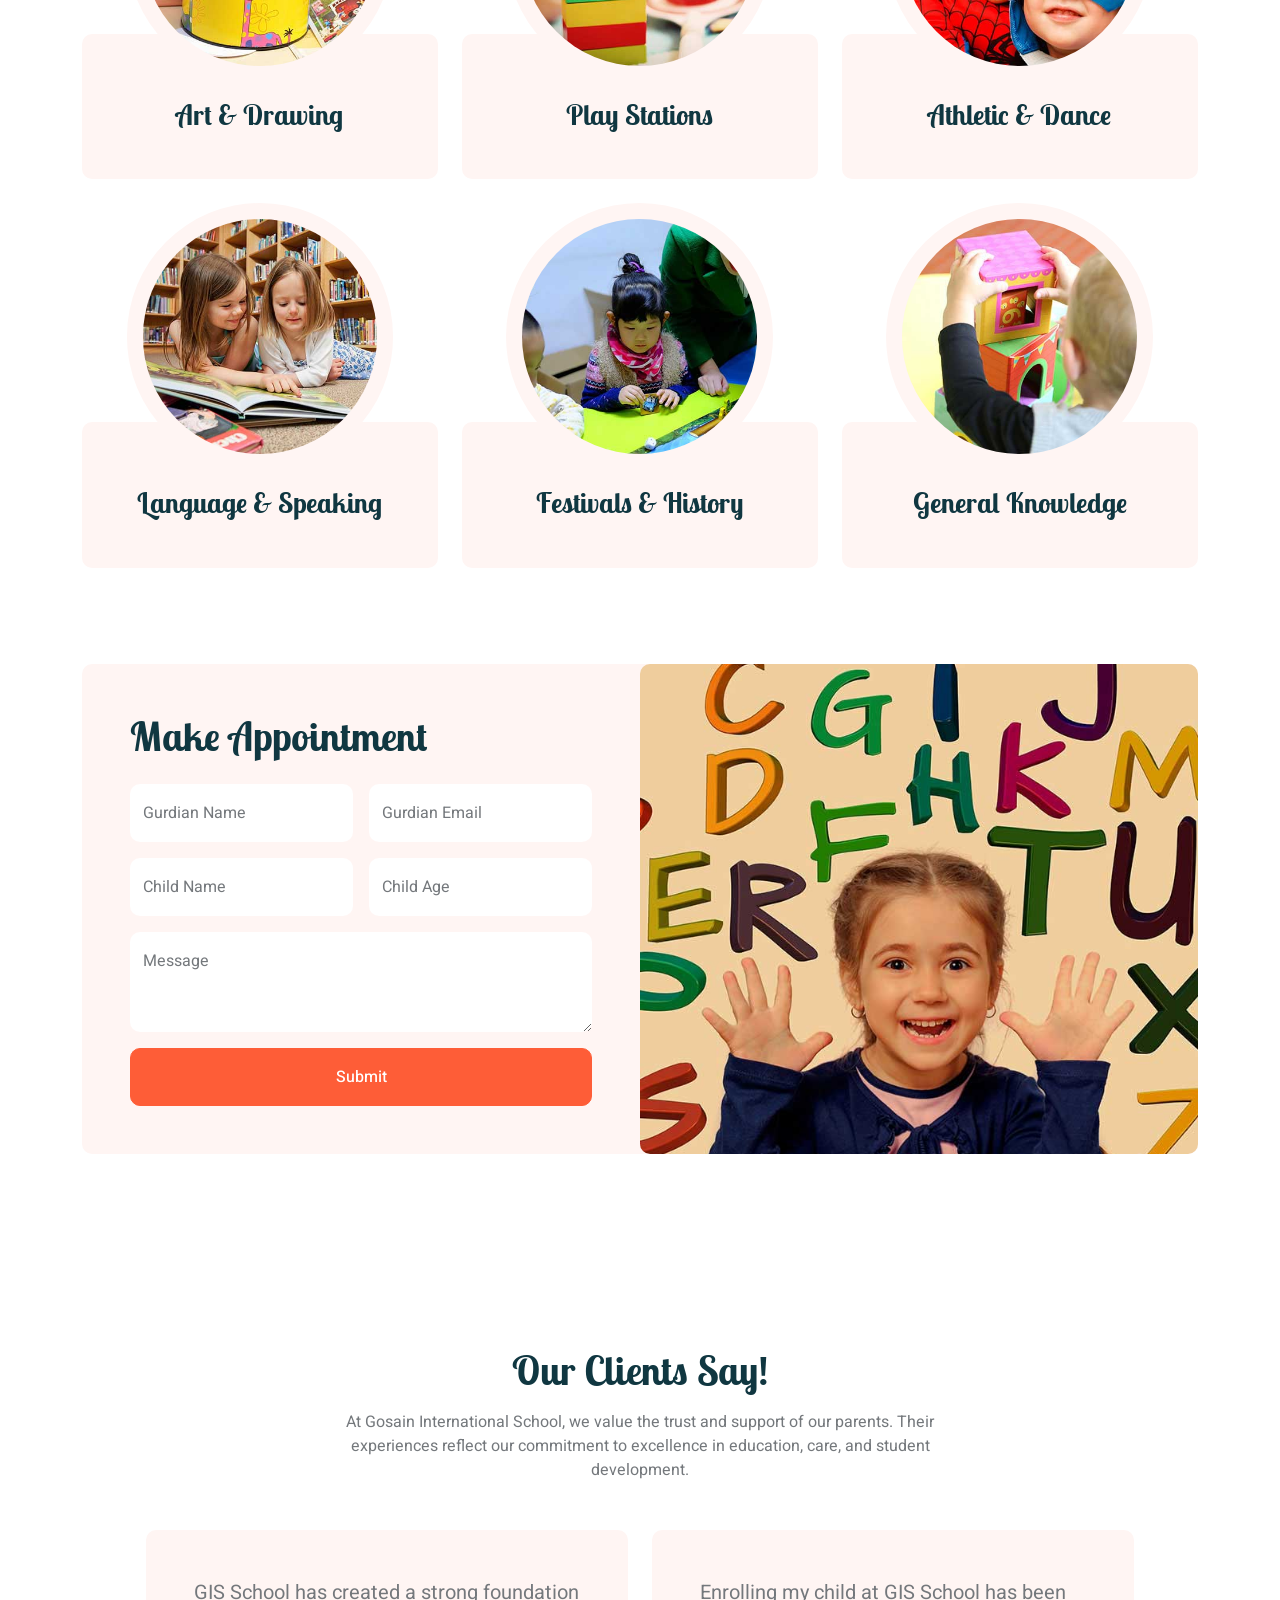
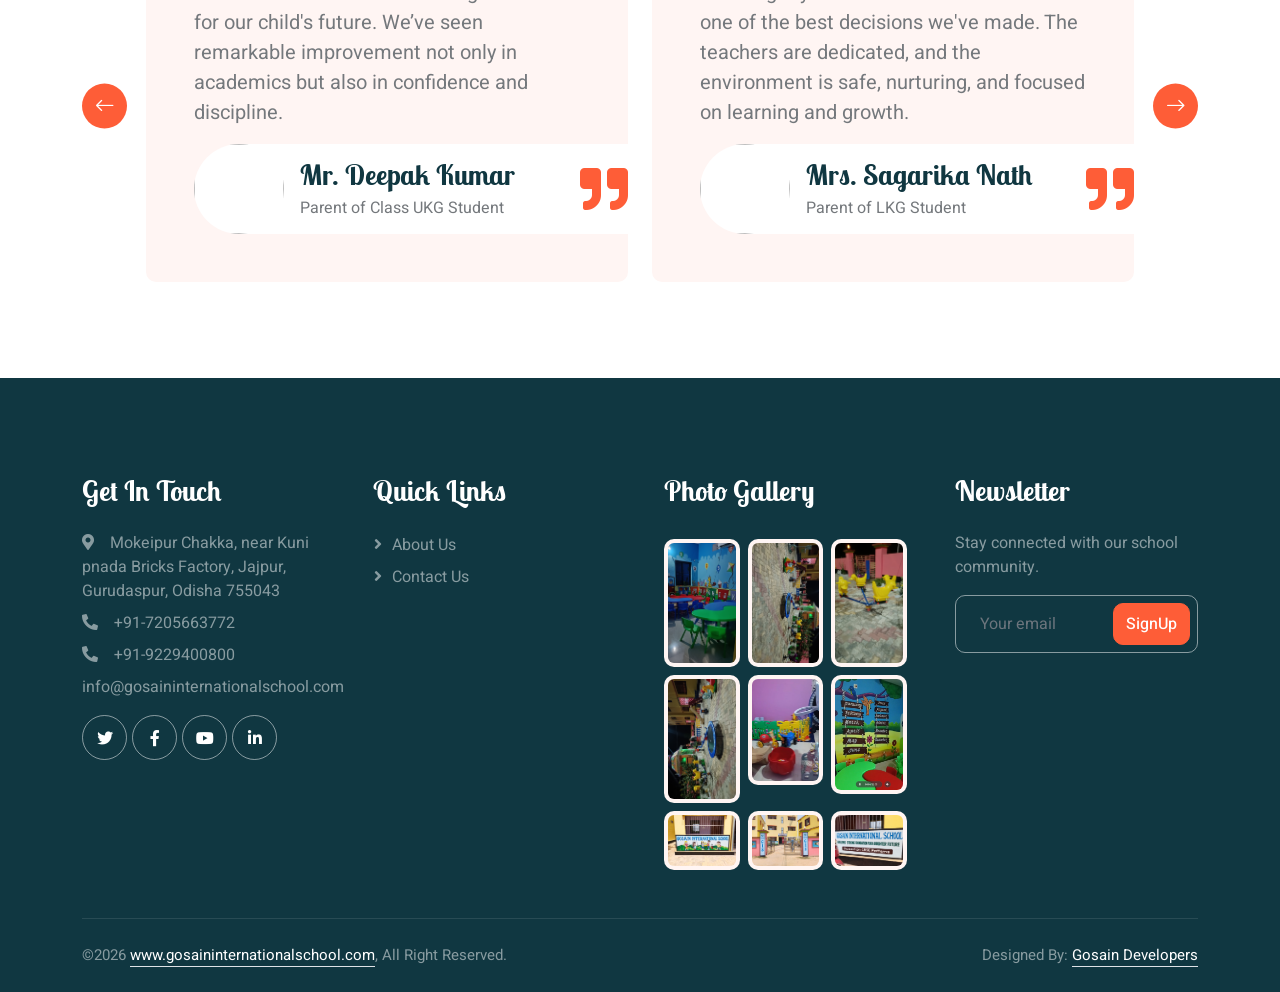
<file: 1index.html>
<!DOCTYPE html>
<html lang="en">

<head>
    <meta charset="utf-8">
    <title>Gosain International School</title>
    <meta content="width=device-width, initial-scale=1.0" name="viewport">
    <meta content="" name="keywords">
    <meta content="" name="description">

    <!-- Favicon -->
    <link href="img/favicon.ico" rel="icon">

    <!-- Google Web Fonts -->
    <link rel="preconnect" href="https://fonts.googleapis.com">
    <link rel="preconnect" href="https://fonts.gstatic.com" crossorigin>
    <link href="https://fonts.googleapis.com/css2?family=Heebo:wght@400;500;600&family=Inter:wght@600&family=Lobster+Two:wght@700&display=swap" rel="stylesheet">
    
    <!-- Icon Font Stylesheet -->
    <link href="https://cdnjs.cloudflare.com/ajax/libs/font-awesome/5.10.0/css/all.min.css" rel="stylesheet">
    <link href="https://cdn.jsdelivr.net/npm/bootstrap-icons@1.4.1/font/bootstrap-icons.css" rel="stylesheet">

    <!-- Libraries Stylesheet -->
    <link href="lib/animate/animate.min.css" rel="stylesheet">
    <link href="lib/owlcarousel/assets/owl.carousel.min.css" rel="stylesheet">

    <!-- Customized Bootstrap Stylesheet -->
    <link href="css/bootstrap.min.css" rel="stylesheet">

    <!-- Template Stylesheet -->
    <link href="css/style.css" rel="stylesheet">
    <style>
.logo {
  max-height: 150px; /* Good default for desktops */
  width: auto;
  height: auto;
  object-fit: contain;
}

/* Responsive adjustment for smaller screens */
@media (max-width: 768px) {
  .logo {
    max-height: 100px; /* Smaller logo on tablets and mobiles */
  }
}

@media (max-width: 480px) {
  .logo {
    max-height: 100px; /* Further reduce for very small devices */
  }
}

    </style>
</head>

<body>
    <div class="container-xxl bg-white p-0">
        <!-- Spinner Start -->
        <div id="spinner" class="show bg-white position-fixed translate-middle w-100 vh-100 top-50 start-50 d-flex align-items-center justify-content-center">
            <div class="spinner-border text-primary" style="width: 3rem; height: 3rem;" role="status">
                <span class="sr-only">Loading...</span>
            </div>
        </div>
        <!-- Spinner End -->


        <!-- Navbar Start -->
        <nav class="navbar navbar-expand-lg bg-white navbar-light sticky-top px-4 px-lg-5 py-lg-0">
        <a href="1index.html" class="navbar-brand d-flex align-items-center">
    <img src="img/logo.jpg" alt="School Logo" class="logo me-2" />
    <h1 class="m-0 text-primary">Gosain International School</h1>
</a>

            <button type="button" class="navbar-toggler" data-bs-toggle="collapse" data-bs-target="#navbarCollapse">
                <span class="navbar-toggler-icon"></span>
            </button>
            <div class="collapse navbar-collapse" id="navbarCollapse">
                <div class="navbar-nav mx-auto">
                    <a href="1index.html" class="nav-item nav-link active">Home</a>
                    <a href="about.html" class="nav-item nav-link">About Us</a>
                   
               
                    <a href="contact.html" class="nav-item nav-link">Contact Us</a>
                </div>
                <a href="" class="btn btn-primary rounded-pill px-3 d-none d-lg-block">Join Us<i class="fa fa-arrow-right ms-3"></i></a>
            </div>
        </nav>
        <!-- Navbar End -->


        <!-- Carousel Start -->
        <div class="container-fluid p-0 mb-5">
            <div class="owl-carousel header-carousel position-relative">
                <div class="owl-carousel-item position-relative">
                    <img class="img-fluid" src="img/school png.png" alt="">
                    <div class="position-absolute top-0 start-0 w-100 h-100 d-flex align-items-center" style="background: rgba(0, 0, 0, .2);">
                        <div class="container">
                            <div class="row justify-content-start">
                                <div class="col-10 col-lg-8">
                                    <h1 class="display-2 text-white animated slideInDown mb-4">The Best International School For Your Child</h1>
                               
                                    <a href="" class="btn btn-primary rounded-pill py-sm-3 px-sm-5 me-3 animated slideInLeft">Learn More</a>
                                    <a href="" class="btn btn-dark rounded-pill py-sm-3 px-sm-5 animated slideInRight">Our Classes</a>
                                </div>
                            </div>
                        </div>
                    </div>
                </div>
                <div class="owl-carousel-item position-relative">
                    <img class="img-fluid" src="img/carousel-1.jpg" alt="">
                    <div class="position-absolute top-0 start-0 w-100 h-100 d-flex align-items-center" style="background: rgba(0, 0, 0, .2);">
                        <div class="container">
                            <div class="row justify-content-start">
                                <div class="col-10 col-lg-8">
                                    <h1 class="display-2 text-white animated slideInDown mb-4">The Best International School For Your Child</h1>
                               
                                    <a href="" class="btn btn-primary rounded-pill py-sm-3 px-sm-5 me-3 animated slideInLeft">Learn More</a>
                                    <a href="" class="btn btn-dark rounded-pill py-sm-3 px-sm-5 animated slideInRight">Our Classes</a>
                                </div>
                            </div>
                        </div>
                    </div>
                </div>
                <div class="owl-carousel-item position-relative">
                    <img class="img-fluid" src="img/carousel-2.jpg" alt="">
                    <div class="position-absolute top-0 start-0 w-100 h-100 d-flex align-items-center" style="background: rgba(0, 0, 0, .2);">
                        <div class="container">
                            <div class="row justify-content-start">
                                <div class="col-10 col-lg-8">
                                    <h1 class="display-2 text-white animated slideInDown mb-4">Make A Brighter Future For Your Child</h1>
                                  
                                    <a href="" class="btn btn-primary rounded-pill py-sm-3 px-sm-5 me-3 animated slideInLeft">Learn More</a>
                                    <a href="" class="btn btn-dark rounded-pill py-sm-3 px-sm-5 animated slideInRight">Our Classes</a>
                                </div>
                            </div>
                        </div>
                    </div>
                </div>
            </div>
        </div>
        <!-- Carousel End -->


        <!-- Facilities Start -->
        <div class="container-xxl py-5">
            <div class="container">
                <div class="text-center mx-auto mb-5 wow fadeInUp" data-wow-delay="0.1s" style="max-width: 600px;">
                    <h1 class="mb-3">School Facilities</h1>
                    <p>Our School is a safe and happy place where children love to learn and play. We have bright classrooms, a fun play station, digital learning content to make lessons exciting, a small library, and outdoor space for running and games. Everything is designed to help children grow, explore, and enjoy their day.</p>
                </div>
                <div class="row g-4">
                    <div class="col-lg-3 col-sm-6 wow fadeInUp" data-wow-delay="0.1s">
                        <div class="facility-item">
                            <div class="facility-icon bg-primary">
                                <span class="bg-primary"></span>
                                <i class="fa fa-bus-alt fa-3x text-primary"></i>
                                <span class="bg-primary"></span>
                            </div>
                            <div class="facility-text bg-primary">
                                <h3 class="text-primary mb-3">School Bus</h3>
                                <p class="mb-0">Our School provides a safe and reliable school Vehicle service. Each Vehicle is supervised by a caring staff member to ensure children travel comfortably and securely between home and school</p>
                            </div>
                        </div>
                    </div>
                    <div class="col-lg-3 col-sm-6 wow fadeInUp" data-wow-delay="0.3s">
                        <div class="facility-item">
                            <div class="facility-icon bg-success">
                                <span class="bg-success"></span>
                                <i class="fa fa-futbol fa-3x text-success"></i>
                                <span class="bg-success"></span>
                            </div>
                            <div class="facility-text bg-success">
                                <h3 class="text-success mb-3">Play station</h3>
                                <p class="mb-0">Our School features fun and colorful play stations where children can enjoy games, build creativity, and interact with friends. These areas are designed to support learning through play in a safe environment</p>
                            </div>
                        </div>
                    </div>
                    <div class="col-lg-3 col-sm-6 wow fadeInUp" data-wow-delay="0.5s">
                        <div class="facility-item">
                            <div class="facility-icon bg-warning">
                                <span class="bg-warning"></span>
                                <i class="fa fa-chalkboard  fa-3x text-warning"></i>
                                <span class="bg-warning"></span>
                            </div>
                            <div class="facility-text bg-warning">
                                <h3 class="text-primary mb-3">Smart Learning</h3>
<p class="mb-0">We use smart learning tools like digital screens and fun videos to make lessons more exciting and easy to understand. This helps young children enjoy learning and stay curious every day.</p>

                            </div>
                        </div>
                    </div>
                    <div class="col-lg-3 col-sm-6 wow fadeInUp" data-wow-delay="0.7s">
                        <div class="facility-item">
                            <div class="facility-icon bg-info">
                                <span class="bg-info"></span>
                                <i class="fa fa-chalkboard-teacher fa-3x text-info"></i>
                                <span class="bg-info"></span>
                            </div>
                            <div class="facility-text bg-info">
                                <h3 class="text-primary mb-3">Personal Care for Children</h3>
<p class="mb-0">At our School, we prioritize the personal care of each child, offering a nurturing environmentOur dedicated staff ensures that children's hygiene, comfort, and emotional needs are always met with warmth and attention. </p>
                            </div>
                        </div>
                    </div>
                </div>
            </div>
        </div>
        <!-- Facilities End -->


        <!-- About Start -->
        <div class="container-xxl py-5">
            <div class="container">
                <div class="row g-5 align-items-center">
                    <div class="col-lg-6 wow fadeInUp" data-wow-delay="0.1s">
                        <h1 class="mb-4">Learn More About Our Work And Our Cultural Activities</h1>
                        <p>At our School, we believe in the power of play and creativity. Our daily activities are designed to help children learn through fun, while also introducing them to different cultures and ideas. From music and dance to art and storytelling, we offer a variety of activities that encourage children to explore and express themselves in joyful ways.</p>
                        <p class="mb-4">Through these activities, children build friendships, develop their imaginations, and begin to understand the world around them in a playful, hands-on environment.

</p>
                        <div class="row g-4 align-items-center">
                            <div class="col-sm-6">
                                <a class="btn btn-primary rounded-pill py-3 px-5" href="">Read More</a>
                            </div>
                            <!-- <div class="col-sm-6">
                                <div class="d-flex align-items-center">
                                    <img class="rounded-circle flex-shrink-0" src="img/user.jpg" alt="" style="width: 45px; height: 45px;">
                                    <div class="ms-3">
                                        <h6 class="text-primary mb-1">Jhon Doe</h6>
                                        <small>CEO & Founder</small>
                                    </div>
                                </div>
                            </div> -->
                        </div>
                    </div>
                    <div class="col-lg-6 about-img wow fadeInUp" data-wow-delay="0.5s">
                        <div class="row">
                            <div class="col-12 text-center">
                                <img class="img-fluid w-75 rounded-circle bg-light p-3" src="img/about-1.jpg" alt="">
                            </div>
                            <div class="col-6 text-start" style="margin-top: -150px;">
                                <img class="img-fluid w-100 rounded-circle bg-light p-3" src="img/about-2.jpg" alt="">
                            </div>
                            <div class="col-6 text-end" style="margin-top: -150px;">
                                <img class="img-fluid w-100 rounded-circle bg-light p-3" src="img/about-3.jpg" alt="">
                            </div>
                        </div>
                    </div>
                </div>
            </div>
        </div>
        <!-- About End -->


        <!-- Call To Action Start -->
        <div class="container-xxl py-5">
            <div class="container">
                <div class="bg-light rounded">
                    <div class="row g-0">
                        <div class="col-lg-6 wow fadeIn" data-wow-delay="0.1s" style="min-height: 400px;">
                            <div class="position-relative h-100">
                                <img class="position-absolute w-100 h-100 rounded" src="img/call-to-action.jpg" style="object-fit: cover;">
                            </div>
                        </div>
                        <div class="col-lg-6 wow fadeIn" data-wow-delay="0.5s">
                            <div class="h-100 d-flex flex-column justify-content-center p-5">
                                <h1 class="mb-4">Become A Teacher</h1>
                                <p class="mb-4">Are you passionate about helping children grow and learn? Join our team! We’re looking for caring and creative teachers who can make a difference in young children’s lives. As a teacher here, you'll inspire little ones through fun activities and educational experiences, helping them build the foundation for a lifetime of learning.

If you're excited to guide and support children as they explore, play, and discover, we’d love to hear from you!
                                </p>
                                <a class="btn btn-primary py-3 px-5" href="">Get Started Now<i class="fa fa-arrow-right ms-2"></i></a>
                            </div>
                        </div>
                    </div>
                </div>
            </div>
        </div>
        <!-- Call To Action End -->


        <!-- Classes Start -->
        <div class="container-xxl py-5">
            <div class="container">
                <div class="text-center mx-auto mb-5 wow fadeInUp" data-wow-delay="0.1s" style="max-width: 600px;">
                    <h1 class="mb-3">School Classes</h1>
                    <p>Eirmod sed ipsum dolor sit rebum labore magna erat. Tempor ut dolore lorem kasd vero ipsum sit eirmod sit. Ipsum diam justo sed rebum vero dolor duo.</p>
                </div>
                <div class="row g-4">
                    <div class="col-lg-4 col-md-6 wow fadeInUp" data-wow-delay="0.1s">
                        <div class="classes-item">
                            <div class="bg-light rounded-circle w-75 mx-auto p-3">
                                <img class="img-fluid rounded-circle" src="img/classes-1.jpg" alt="">
                            </div>
                            <div class="bg-light rounded p-4 pt-5 mt-n5">
                                <a class="d-block text-center h3 mt-3 mb-4" href="">Art & Drawing</a>
                                <!-- <div class="d-flex align-items-center justify-content-between mb-4">
                                    <div class="d-flex align-items-center">
                                        <img class="rounded-circle flex-shrink-0" src="img/user.jpg" alt="" style="width: 45px; height: 45px;">
                                        <div class="ms-3">
                                            <h6 class="text-primary mb-1">Jhon Doe</h6>
                                            <small>Teacher</small>
                                        </div>
                                    </div>
                                    <span class="bg-primary text-white rounded-pill py-2 px-3" href="">$99</span>
                                </div> -->
                                <!-- <div class="row g-1">
                                    <div class="col-4">
                                        <div class="border-top border-3 border-primary pt-2">
                                            <h6 class="text-primary mb-1">Age:</h6>
                                            <small>3-5 Years</small>
                                        </div>
                                    </div>
                                    <div class="col-4">
                                        <div class="border-top border-3 border-success pt-2">
                                            <h6 class="text-success mb-1">Time:</h6>
                                            <small>9-10 AM</small>
                                        </div>
                                    </div>
                                    <div class="col-4">
                                        <div class="border-top border-3 border-warning pt-2">
                                            <h6 class="text-warning mb-1">Capacity:</h6>
                                            <small>30 Kids</small>
                                        </div>
                                    </div>
                                </div> -->
                            </div>
                        </div>
                    </div>
                    <div class="col-lg-4 col-md-6 wow fadeInUp" data-wow-delay="0.3s">
                        <div class="classes-item">
                            <div class="bg-light rounded-circle w-75 mx-auto p-3">
                                <img class="img-fluid rounded-circle" src="img/classes-2.jpg" alt="">
                            </div>
                            <div class="bg-light rounded p-4 pt-5 mt-n5">
                                <a class="d-block text-center h3 mt-3 mb-4" href="">Play Stations</a>
                                <!-- <div class="d-flex align-items-center justify-content-between mb-4">
                                    <div class="d-flex align-items-center">
                                        <img class="rounded-circle flex-shrink-0" src="img/user.jpg" alt="" style="width: 45px; height: 45px;">
                                        <div class="ms-3">
                                            <h6 class="text-primary mb-1">Jhon Doe</h6>
                                            <small>Teacher</small>
                                        </div>
                                    </div>
                                    <span class="bg-primary text-white rounded-pill py-2 px-3" href="">$99</span>
                                </div>
                                <div class="row g-1">
                                    <div class="col-4">
                                        <div class="border-top border-3 border-primary pt-2">
                                            <h6 class="text-primary mb-1">Age:</h6>
                                            <small>3-5 Years</small>
                                        </div>
                                    </div>
                                    <div class="col-4">
                                        <div class="border-top border-3 border-success pt-2">
                                            <h6 class="text-success mb-1">Time:</h6>
                                            <small>9-10 AM</small>
                                        </div>
                                    </div>
                                    <div class="col-4">
                                        <div class="border-top border-3 border-warning pt-2">
                                            <h6 class="text-warning mb-1">Capacity:</h6>
                                            <small>30 Kids</small>
                                        </div>
                                    </div>
                                </div> -->
                            </div>
                        </div>
                    </div>
                    <div class="col-lg-4 col-md-6 wow fadeInUp" data-wow-delay="0.5s">
                        <div class="classes-item">
                            <div class="bg-light rounded-circle w-75 mx-auto p-3">
                                <img class="img-fluid rounded-circle" src="img/classes-3.jpg" alt="">
                            </div>
                            <div class="bg-light rounded p-4 pt-5 mt-n5">
                                <a class="d-block text-center h3 mt-3 mb-4" href="">Athletic & Dance</a>
                                <!-- <div class="d-flex align-items-center justify-content-between mb-4">
                                    <div class="d-flex align-items-center">
                                        <img class="rounded-circle flex-shrink-0" src="img/user.jpg" alt="" style="width: 45px; height: 45px;">
                                        <div class="ms-3">
                                            <h6 class="text-primary mb-1">Jhon Doe</h6>
                                            <small>Teacher</small>
                                        </div>
                                    </div>
                                    <span class="bg-primary text-white rounded-pill py-2 px-3" href="">$99</span>
                                </div>
                                <div class="row g-1">
                                    <div class="col-4">
                                        <div class="border-top border-3 border-primary pt-2">
                                            <h6 class="text-primary mb-1">Age:</h6>
                                            <small>3-5 Years</small>
                                        </div>
                                    </div>
                                    <div class="col-4">
                                        <div class="border-top border-3 border-success pt-2">
                                            <h6 class="text-success mb-1">Time:</h6>
                                            <small>9-10 AM</small>
                                        </div>
                                    </div>
                                    <div class="col-4">
                                        <div class="border-top border-3 border-warning pt-2">
                                            <h6 class="text-warning mb-1">Capacity:</h6>
                                            <small>30 Kids</small>
                                        </div>
                                    </div>
                                </div> -->
                            </div>
                        </div>
                    </div>
                    <div class="col-lg-4 col-md-6 wow fadeInUp" data-wow-delay="0.1s">
                        <div class="classes-item">
                            <div class="bg-light rounded-circle w-75 mx-auto p-3">
                                <img class="img-fluid rounded-circle" src="img/classes-4.jpg" alt="">
                            </div>
                            <div class="bg-light rounded p-4 pt-5 mt-n5">
                                <a class="d-block text-center h3 mt-3 mb-4" href="">Language & Speaking</a>
                                <!-- <div class="d-flex align-items-center justify-content-between mb-4">
                                    <div class="d-flex align-items-center">
                                        <img class="rounded-circle flex-shrink-0" src="img/user.jpg" alt="" style="width: 45px; height: 45px;">
                                        <div class="ms-3">
                                            <h6 class="text-primary mb-1">Jhon Doe</h6>
                                            <small>Teacher</small>
                                        </div>
                                    </div>
                                    <span class="bg-primary text-white rounded-pill py-2 px-3" href="">$99</span>
                                </div>
                                <div class="row g-1">
                                    <div class="col-4">
                                        <div class="border-top border-3 border-primary pt-2">
                                            <h6 class="text-primary mb-1">Age:</h6>
                                            <small>3-5 Years</small>
                                        </div>
                                    </div>
                                    <div class="col-4">
                                        <div class="border-top border-3 border-success pt-2">
                                            <h6 class="text-success mb-1">Time:</h6>
                                            <small>9-10 AM</small>
                                        </div>
                                    </div>
                                    <div class="col-4">
                                        <div class="border-top border-3 border-warning pt-2">
                                            <h6 class="text-warning mb-1">Capacity:</h6>
                                            <small>30 Kids</small>
                                        </div>
                                    </div>
                                </div> -->
                            </div>
                        </div>
                    </div>
                    <div class="col-lg-4 col-md-6 wow fadeInUp" data-wow-delay="0.3s">
                        <div class="classes-item">
                            <div class="bg-light rounded-circle w-75 mx-auto p-3">
                                <img class="img-fluid rounded-circle" src="img/classes-5.jpg" alt="">
                            </div>
                            <div class="bg-light rounded p-4 pt-5 mt-n5">
                                <a class="d-block text-center h3 mt-3 mb-4" href="">Festivals & History</a>
                                <!-- <div class="d-flex align-items-center justify-content-between mb-4">
                                    <div class="d-flex align-items-center">
                                        <img class="rounded-circle flex-shrink-0" src="img/user.jpg" alt="" style="width: 45px; height: 45px;">
                                        <div class="ms-3">
                                            <h6 class="text-primary mb-1">Jhon Doe</h6>
                                            <small>Teacher</small>
                                        </div>
                                    </div>
                                    <span class="bg-primary text-white rounded-pill py-2 px-3" href="">$99</span>
                                </div>
                                <div class="row g-1">
                                    <div class="col-4">
                                        <div class="border-top border-3 border-primary pt-2">
                                            <h6 class="text-primary mb-1">Age:</h6>
                                            <small>3-5 Years</small>
                                        </div>
                                    </div>
                                    <div class="col-4">
                                        <div class="border-top border-3 border-success pt-2">
                                            <h6 class="text-success mb-1">Time:</h6>
                                            <small>9-10 AM</small>
                                        </div>
                                    </div>
                                    <div class="col-4">
                                        <div class="border-top border-3 border-warning pt-2">
                                            <h6 class="text-warning mb-1">Capacity:</h6>
                                            <small>30 Kids</small>
                                        </div>
                                    </div>
                                </div> -->
                            </div>
                        </div>
                    </div>
                    <div class="col-lg-4 col-md-6 wow fadeInUp" data-wow-delay="0.5s">
                        <div class="classes-item">
                            <div class="bg-light rounded-circle w-75 mx-auto p-3">
                                <img class="img-fluid rounded-circle" src="img/classes-6.jpg" alt="">
                            </div>
                            <div class="bg-light rounded p-4 pt-5 mt-n5">
                                <a class="d-block text-center h3 mt-3 mb-4" href="">General Knowledge</a>
                                <!-- <div class="d-flex align-items-center justify-content-between mb-4">
                                    <div class="d-flex align-items-center">
                                        <img class="rounded-circle flex-shrink-0" src="img/user.jpg" alt="" style="width: 45px; height: 45px;">
                                        <div class="ms-3">
                                            <h6 class="text-primary mb-1">Jhon Doe</h6>
                                            <small>Teacher</small>
                                        </div>
                                    </div>
                                    <span class="bg-primary text-white rounded-pill py-2 px-3" href="">$99</span>
                                </div>
                                <div class="row g-1">
                                    <div class="col-4">
                                        <div class="border-top border-3 border-primary pt-2">
                                            <h6 class="text-primary mb-1">Age:</h6>
                                            <small>3-5 Years</small>
                                        </div>
                                    </div>
                                    <div class="col-4">
                                        <div class="border-top border-3 border-success pt-2">
                                            <h6 class="text-success mb-1">Time:</h6>
                                            <small>9-10 AM</small>
                                        </div>
                                    </div>
                                    <div class="col-4">
                                        <div class="border-top border-3 border-warning pt-2">
                                            <h6 class="text-warning mb-1">Capacity:</h6>
                                            <small>30 Kids</small>
                                        </div>
                                    </div>
                                </div> -->
                            </div>
                        </div>
                    </div>
                </div>
            </div>
        </div>
        <!-- Classes End -->


        <!-- Appointment Start -->
        <div class="container-xxl py-5">
            <div class="container">
                <div class="bg-light rounded">
                    <div class="row g-0">
                        <div class="col-lg-6 wow fadeIn" data-wow-delay="0.1s">
                            <div class="h-100 d-flex flex-column justify-content-center p-5">
                                <h1 class="mb-4">Make Appointment</h1>
                                <form>
                                    <div class="row g-3">
                                        <div class="col-sm-6">
                                            <div class="form-floating">
                                                <input type="text" class="form-control border-0" id="gname" placeholder="Gurdian Name">
                                                <label for="gname">Gurdian Name</label>
                                            </div>
                                        </div>
                                        <div class="col-sm-6">
                                            <div class="form-floating">
                                                <input type="email" class="form-control border-0" id="gmail" placeholder="Gurdian Email">
                                                <label for="gmail">Gurdian Email</label>
                                            </div>
                                        </div>
                                        <div class="col-sm-6">
                                            <div class="form-floating">
                                                <input type="text" class="form-control border-0" id="cname" placeholder="Child Name">
                                                <label for="cname">Child Name</label>
                                            </div>
                                        </div>
                                        <div class="col-sm-6">
                                            <div class="form-floating">
                                                <input type="text" class="form-control border-0" id="cage" placeholder="Child Age">
                                                <label for="cage">Child Age</label>
                                            </div>
                                        </div>
                                        <div class="col-12">
                                            <div class="form-floating">
                                                <textarea class="form-control border-0" placeholder="Leave a message here" id="message" style="height: 100px"></textarea>
                                                <label for="message">Message</label>
                                            </div>
                                        </div>
                                        <div class="col-12">
                                            <button class="btn btn-primary w-100 py-3" type="submit">Submit</button>
                                        </div>
                                    </div>
                                </form>
                            </div>
                        </div>
                        <div class="col-lg-6 wow fadeIn" data-wow-delay="0.5s" style="min-height: 400px;">
                            <div class="position-relative h-100">
                                <img class="position-absolute w-100 h-100 rounded" src="img/appointment.jpg" style="object-fit: cover;">
                            </div>
                        </div>
                    </div>
                </div>
            </div>
        </div>
        <!-- Appointment End -->


        <!-- Team Start -->
        <div class="container-xxl py-5">
            <!-- <div class="container">
                <div class="text-center mx-auto mb-5 wow fadeInUp" data-wow-delay="0.1s" style="max-width: 600px;">
                    <h1 class="mb-3">Popular Teachers</h1>
                    <p>Eirmod sed ipsum dolor sit rebum labore magna erat. Tempor ut dolore lorem kasd vero ipsum sit
                        eirmod sit. Ipsum diam justo sed rebum vero dolor duo.</p>
                </div>
                <div class="row g-4">
                    <div class="col-lg-4 col-md-6 wow fadeInUp" data-wow-delay="0.1s">
                        <div class="team-item position-relative">
                            <img class="img-fluid rounded-circle w-75" src="img/team-1.jpg" alt="">
                            <div class="team-text">
                                <h3>Full Name</h3>
                                <p>Designation</p>
                                <div class="d-flex align-items-center">
                                    <a class="btn btn-square btn-primary mx-1" href=""><i class="fab fa-facebook-f"></i></a>
                                    <a class="btn btn-square btn-primary  mx-1" href=""><i class="fab fa-twitter"></i></a>
                                    <a class="btn btn-square btn-primary  mx-1" href=""><i class="fab fa-instagram"></i></a>
                                </div>
                            </div>
                        </div>
                    </div>
                    <div class="col-lg-4 col-md-6 wow fadeInUp" data-wow-delay="0.3s">
                        <div class="team-item position-relative">
                            <img class="img-fluid rounded-circle w-75" src="img/team-2.jpg" alt="">
                            <div class="team-text">
                                <h3>Full Name</h3>
                                <p>Designation</p>
                                <div class="d-flex align-items-center">
                                    <a class="btn btn-square btn-primary mx-1" href=""><i class="fab fa-facebook-f"></i></a>
                                    <a class="btn btn-square btn-primary  mx-1" href=""><i class="fab fa-twitter"></i></a>
                                    <a class="btn btn-square btn-primary  mx-1" href=""><i class="fab fa-instagram"></i></a>
                                </div>
                            </div>
                        </div>
                    </div>
                    <div class="col-lg-4 col-md-6 wow fadeInUp" data-wow-delay="0.5s">
                        <div class="team-item position-relative">
                            <img class="img-fluid rounded-circle w-75" src="img/team-3.jpg" alt="">
                            <div class="team-text">
                                <h3>Full Name</h3>
                                <p>Designation</p>
                                <div class="d-flex align-items-center">
                                    <a class="btn btn-square btn-primary mx-1" href=""><i class="fab fa-facebook-f"></i></a>
                                    <a class="btn btn-square btn-primary  mx-1" href=""><i class="fab fa-twitter"></i></a>
                                    <a class="btn btn-square btn-primary  mx-1" href=""><i class="fab fa-instagram"></i></a>
                                </div>
                            </div>
                        </div>
                    </div>
                </div>
            </div> -->
        </div>
        <!-- Team End -->


        <!-- Testimonial Start -->
        <div class="container-xxl py-5">
            <div class="container">
                <div class="text-center mx-auto mb-5 wow fadeInUp" data-wow-delay="0.1s" style="max-width: 600px;">
                    <h1 class="mb-3">Our Clients Say!</h1>
                    <p> At Gosain International School, we value the trust and support of our parents. 
    Their experiences reflect our commitment to excellence in education, care, and student development.</p>
                </div>
                <div class="owl-carousel testimonial-carousel wow fadeInUp" data-wow-delay="0.1s">
                  <div class="testimonial-item bg-light rounded p-5">
    <p class="fs-5">
        GIS School has created a strong foundation for our child's future. We’ve seen remarkable improvement not only in academics but also in confidence and discipline.
    </p>
    <div class="d-flex align-items-center bg-white me-n5" style="border-radius: 50px 0 0 50px;">
        <img class="img-fluid flex-shrink-0 rounded-circle"  style="width: 90px; height: 90px;">
        <div class="ps-3">
            <h3 class="mb-1">Mr. Deepak Kumar</h3>
            <span>Parent of Class UKG Student</span>
        </div>
        <i class="fa fa-quote-right fa-3x text-primary ms-auto d-none d-sm-flex"></i>
    </div>
</div>
                  <div class="testimonial-item bg-light rounded p-5">
    <p class="fs-5">
        Enrolling my child at GIS School has been one of the best decisions we've made. The teachers are dedicated, and the environment is safe, nurturing, and focused on learning and growth.
    </p>
    <div class="d-flex align-items-center bg-white me-n5" style="border-radius: 50px 0 0 50px;">
        <img class="img-fluid flex-shrink-0 rounded-circle"  style="width: 90px; height: 90px;">
        <div class="ps-3">
            <h3 class="mb-1">Mrs. Sagarika Nath</h3>
           <span>Parent of LKG Student</span>
        </div>
        <i class="fa fa-quote-right fa-3x text-primary ms-auto d-none d-sm-flex"></i>
    </div>
</div>
                  <div class="testimonial-item bg-light rounded p-5">
    <p class="fs-5">We are incredibly pleased with the care, attention, and quality education our child receives here. The school fosters a nurturing environment where students grow academically and personally.</p>
    <div class="d-flex align-items-center bg-white me-n5" style="border-radius: 50px 0 0 50px;">
        <img class="img-fluid flex-shrink-0 rounded-circle"  style="width: 90px; height: 90px;">
        <div class="ps-3">
            <h3 class="mb-1">Mrs. Anjali Sharma</h3>
            <span>Parent of Nursury Student</span>
        </div>
        <i class="fa fa-quote-right fa-3x text-primary ms-auto d-none d-sm-flex"></i>
    </div>
</div>
                </div>
            </div>
        </div>
        <!-- Testimonial End -->


        <!-- Footer Start -->
        <div class="container-fluid bg-dark text-white-50 footer pt-5 mt-5 wow fadeIn" data-wow-delay="0.1s">
            <div class="container py-5">
                <div class="row g-5">
                    <div class="col-lg-3 col-md-6">
                        <h3 class="text-white mb-4">Get In Touch</h3>
                        
                        <p class="mb-2"><i class="fa fa-map-marker-alt me-3"></i>Mokeipur Chakka, near Kuni pnada Bricks Factory, Jajpur, Gurudaspur, Odisha 755043</p>
                        <p class="mb-2"><i class="fa fa-phone-alt me-3"></i>+91-7205663772</p>
                          <p class="mb-2"><i class="fa fa-phone-alt me-3"></i>+91-9229400800</p>
                        <p class="mb-2"></i>info@gosaininternationalschool.com</p>
                        <div class="d-flex pt-2">
                            <a class="btn btn-outline-light btn-social" href=""><i class="fab fa-twitter"></i></a>
                            <a class="btn btn-outline-light btn-social" href=""><i class="fab fa-facebook-f"></i></a>
                            <a class="btn btn-outline-light btn-social" href=""><i class="fab fa-youtube"></i></a>
                            <a class="btn btn-outline-light btn-social" href=""><i class="fab fa-linkedin-in"></i></a>
                        </div>
                    </div>
                    <div class="col-lg-3 col-md-6">
                        <h3 class="text-white mb-4">Quick Links</h3>
                        <a class="btn btn-link text-white-50" href="">About Us</a>
                        <a class="btn btn-link text-white-50" href="">Contact Us</a>
                        <!-- <a class="btn btn-link text-white-50" href="">Our Services</a>
                        <a class="btn btn-link text-white-50" href="">Privacy Policy</a>
                        <a class="btn btn-link text-white-50" href="">Terms & Condition</a> -->
                    </div>
                    <div class="col-lg-3 col-md-6">
                        <h3 class="text-white mb-4">Photo Gallery</h3>
                          <div class="row g-2 pt-2">
                          
                            <div class="col-4">
                                <img class="img-fluid rounded bg-light p-1" src="img/Gallery/2.jpg" alt="">
                            </div>
                            <div class="col-4">
                                <img class="img-fluid rounded bg-light p-1" src="img/Gallery/3.jpg" alt="">
                            </div>
                            <div class="col-4">
                                <img class="img-fluid rounded bg-light p-1" src="img/Gallery/4.jpg" alt="">
                            </div>
                            <div class="col-4">
                                <img class="img-fluid rounded bg-light p-1" src="img/Gallery/5.jpg" alt="">
                            </div>
                            <div class="col-4">
                                <img class="img-fluid rounded bg-light p-1" src="img/Gallery/6.jpg" alt="">
                            </div>
                            <div class="col-4">
                                <img class="img-fluid rounded bg-light p-1" src="img/Gallery/7.jpg" alt="">
                            </div>
                            <div class="col-4">
                                <img class="img-fluid rounded bg-light p-1" src="img/Gallery/9.jpeg" alt="">
                            </div>
                            <div class="col-4">
                                <img class="img-fluid rounded bg-light p-1" src="img/Gallery/10.jpeg" alt="">
                            </div>
                            <div class="col-4">
                                <img class="img-fluid rounded bg-light p-1" src="img/Gallery/11.jpeg" alt="">
                            </div>
                         
                           
                        </div>
                    </div>
                    <div class="col-lg-3 col-md-6">
                        <h3 class="text-white mb-4">Newsletter</h3>
                        <p>Stay connected with our school community.
</p>
                        <div class="position-relative mx-auto" style="max-width: 400px;">
                            <input class="form-control bg-transparent w-100 py-3 ps-4 pe-5" type="text" placeholder="Your email">
                            <button type="button" class="btn btn-primary py-2 position-absolute top-0 end-0 mt-2 me-2">SignUp</button>
                        </div>
                    </div>
                </div>
            </div>
            <div class="container">
                <div class="copyright">
                    <div class="row">
                        <div class="col-md-6 text-center text-md-start mb-3 mb-md-0">
                            &copy;<span id="year"></span> <a class="border-bottom" href="#">www.gosaininternationalschool.com</a>, All Right Reserved. 
							
							
                          
                        </div>
                        <div class="col-md-6 text-center text-md-end">
                            <div class="footer-menu">
                               Designed By:  <a class="border-bottom" href="#">Gosain Developers </a>
                            </div>
                        </div>
                    </div>
                </div>
            </div>
        </div>
        <!-- Footer End -->


        <!-- Back to Top -->
        <a href="#" class="btn btn-lg btn-primary btn-lg-square back-to-top"><i class="bi bi-arrow-up"></i></a>
    </div>

    <!-- JavaScript Libraries -->
    <script src="https://code.jquery.com/jquery-3.4.1.min.js"></script>
    <script src="https://cdn.jsdelivr.net/npm/bootstrap@5.0.0/dist/js/bootstrap.bundle.min.js"></script>
    <script src="lib/wow/wow.min.js"></script>
    <script src="lib/easing/easing.min.js"></script>
    <script src="lib/waypoints/waypoints.min.js"></script>
    <script src="lib/owlcarousel/owl.carousel.min.js"></script>

    <!-- Template Javascript -->
    <script src="js/main.js"></script>
    <script>
  document.getElementById("year").textContent = new Date().getFullYear();
</script>
</body>

</html>
</file>
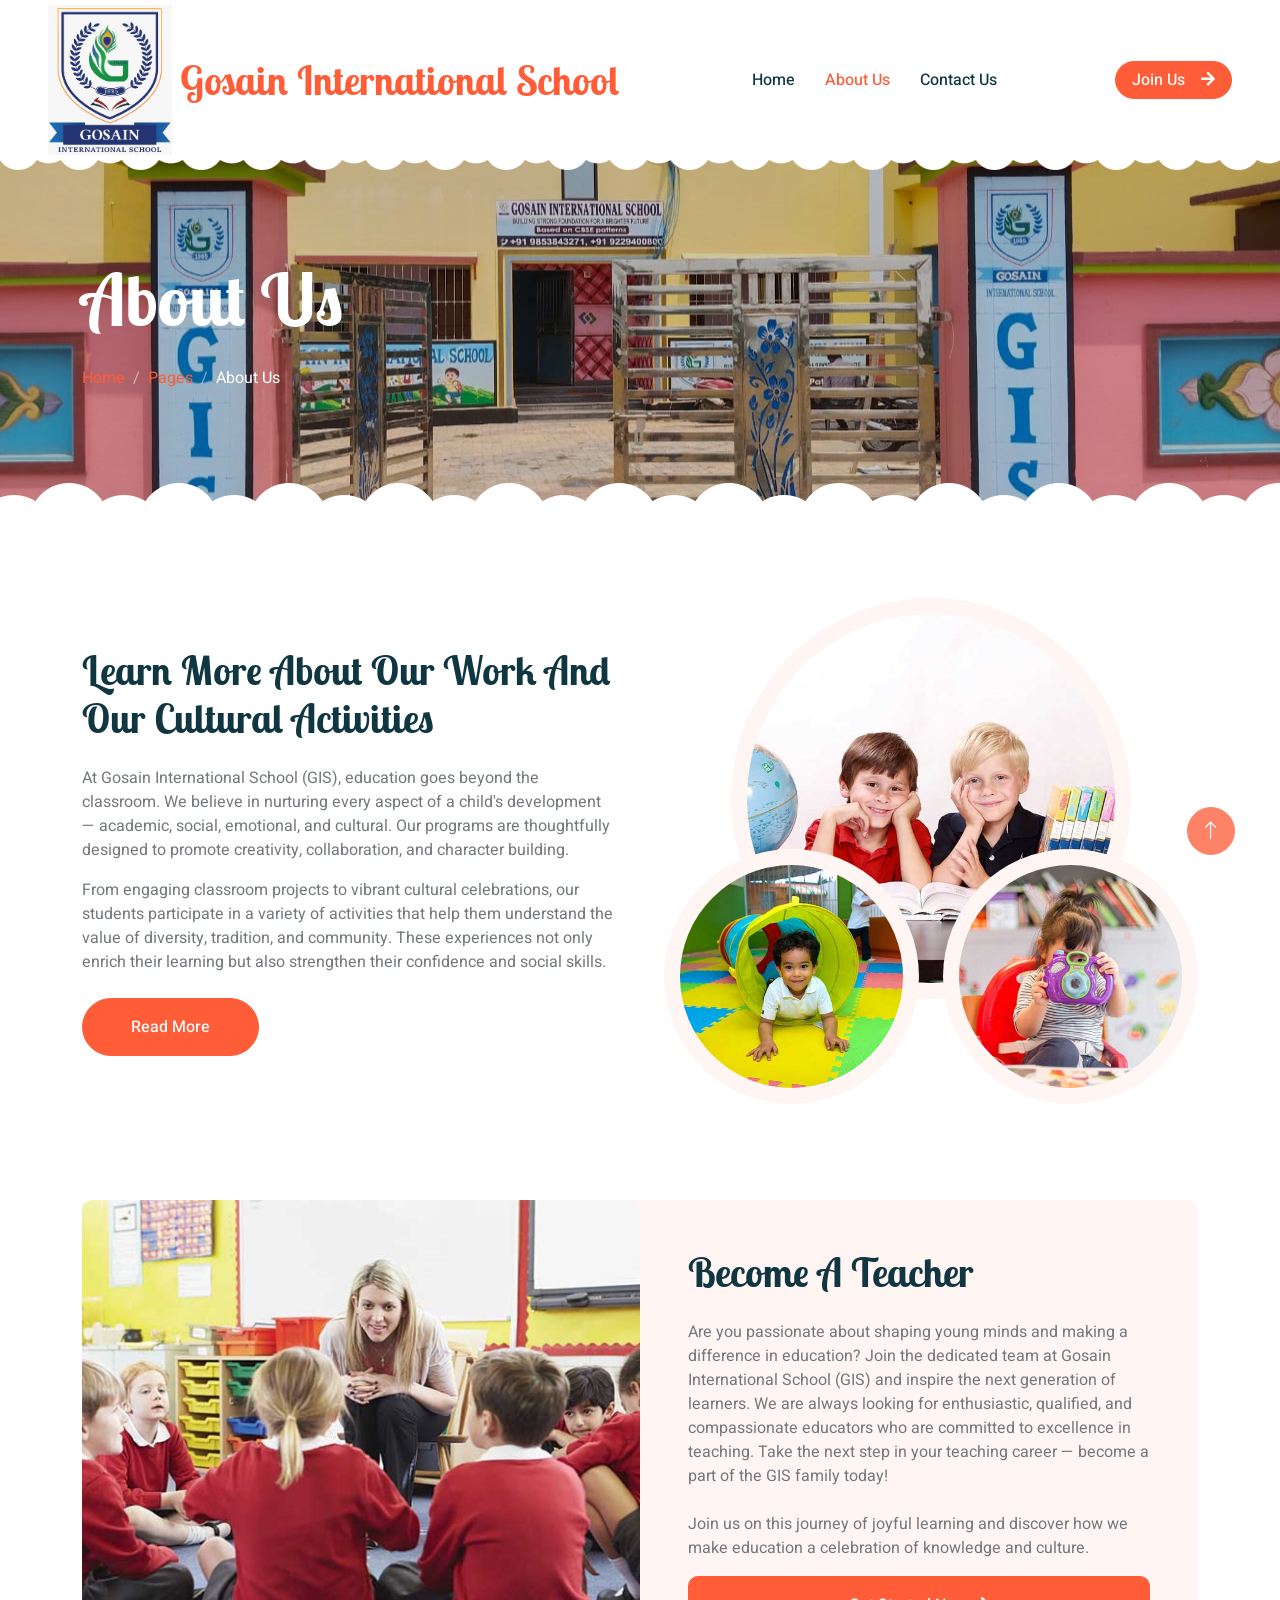
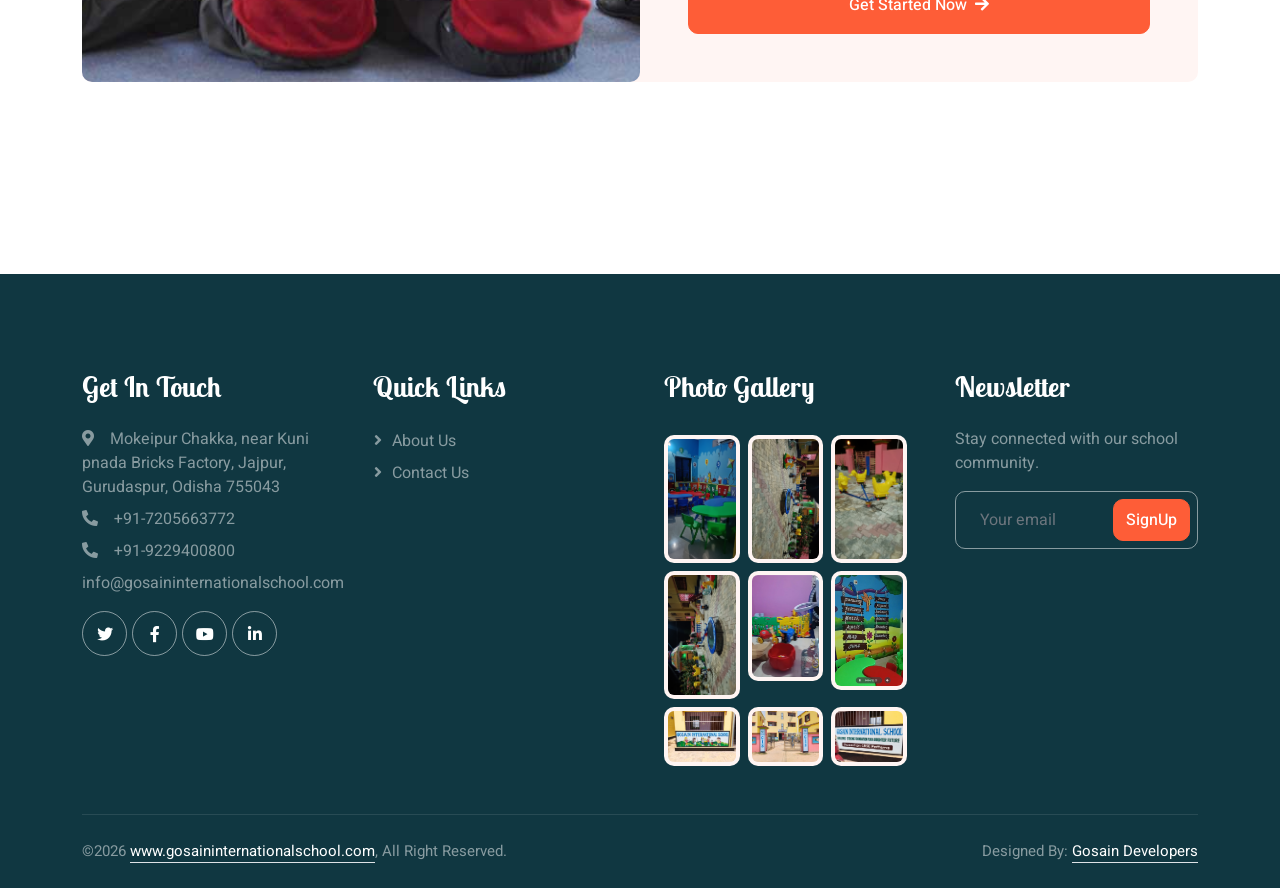
<file: about.html>
<!DOCTYPE html>
<html lang="en">

<head>
    <meta charset="utf-8">
    <title>Gosain International School</title>
    <meta content="width=device-width, initial-scale=1.0" name="viewport">
    <meta content="" name="keywords">
    <meta content="" name="description">

    <!-- Favicon -->
    <link href="img/favicon.ico" rel="icon">

    <!-- Google Web Fonts -->
    <link rel="preconnect" href="https://fonts.googleapis.com">
    <link rel="preconnect" href="https://fonts.gstatic.com" crossorigin>
    <link href="https://fonts.googleapis.com/css2?family=Heebo:wght@400;500;600&family=Inter:wght@600&family=Lobster+Two:wght@700&display=swap" rel="stylesheet">
    
    <!-- Icon Font Stylesheet -->
    <link href="https://cdnjs.cloudflare.com/ajax/libs/font-awesome/5.10.0/css/all.min.css" rel="stylesheet">
    <link href="https://cdn.jsdelivr.net/npm/bootstrap-icons@1.4.1/font/bootstrap-icons.css" rel="stylesheet">

    <!-- Libraries Stylesheet -->
    <link href="lib/animate/animate.min.css" rel="stylesheet">
    <link href="lib/owlcarousel/assets/owl.carousel.min.css" rel="stylesheet">

    <!-- Customized Bootstrap Stylesheet -->
    <link href="css/bootstrap.min.css" rel="stylesheet">

    <!-- Template Stylesheet -->
    <link href="css/style.css" rel="stylesheet">
     <style>
.logo {
  max-height: 150px; /* Good default for desktops */
  width: auto;
  height: auto;
  object-fit: contain;
}

/* Responsive adjustment for smaller screens */
@media (max-width: 768px) {
  .logo {
    max-height: 100px; /* Smaller logo on tablets and mobiles */
  }
}

@media (max-width: 480px) {
  .logo {
    max-height: 100px; /* Further reduce for very small devices */
  }
}

    </style>
</head>

<body>
    <div class="container-xxl bg-white p-0">
        <!-- Spinner Start -->
        <div id="spinner" class="show bg-white position-fixed translate-middle w-100 vh-100 top-50 start-50 d-flex align-items-center justify-content-center">
            <div class="spinner-border text-primary" style="width: 3rem; height: 3rem;" role="status">
                <span class="sr-only">Loading...</span>
            </div>
        </div>
        <!-- Spinner End -->


        <!-- Navbar Start -->
        <nav class="navbar navbar-expand-lg bg-white navbar-light sticky-top px-4 px-lg-5 py-lg-0">
           <a href="1index.html" class="navbar-brand d-flex align-items-center">
    <img src="img/logo.jpg" alt="School Logo" class="logo me-2" />
    <h1 class="m-0 text-primary">Gosain International School</h1>
</a>
            <button type="button" class="navbar-toggler" data-bs-toggle="collapse" data-bs-target="#navbarCollapse">
                <span class="navbar-toggler-icon"></span>
            </button>
            <div class="collapse navbar-collapse" id="navbarCollapse">
                <div class="navbar-nav mx-auto">
                    <a href="1index.html" class="nav-item nav-link">Home</a>
                    <a href="about.html" class="nav-item nav-link active">About Us</a>
               
                
                    <a href="contact.html" class="nav-item nav-link">Contact Us</a>
                </div>
                <a href="" class="btn btn-primary rounded-pill px-3 d-none d-lg-block">Join Us<i class="fa fa-arrow-right ms-3"></i></a>
            </div>
        </nav>
        <!-- Navbar End -->


        <!-- Page Header End -->
        <div class="container-xxl py-5 page-header position-relative mb-5">
            <div class="container py-5">
                <h1 class="display-2 text-white animated slideInDown mb-4">About Us</h1>
                <nav aria-label="breadcrumb animated slideInDown">
                    <ol class="breadcrumb">
                        <li class="breadcrumb-item"><a href="#">Home</a></li>
                        <li class="breadcrumb-item"><a href="#">Pages</a></li>
                        <li class="breadcrumb-item text-white active" aria-current="page">About Us</li>
                    </ol>
                </nav>
            </div>
        </div>
        <!-- Page Header End -->


        <!-- About Start -->
        <div class="container-xxl py-5">
            <div class="container">
                <div class="row g-5 align-items-center">
                    <div class="col-lg-6 wow fadeInUp" data-wow-delay="0.1s">
                        <h1 class="mb-4">Learn More About Our Work And Our Cultural Activities</h1>
                        <p>At Gosain International School (GIS), education goes beyond the classroom. We believe in nurturing every aspect of a child's development — academic, social, emotional, and cultural. Our programs are thoughtfully designed to promote creativity, collaboration, and character building.</p>
                        <p class="mb-4">From engaging classroom projects to vibrant cultural celebrations, our students participate in a variety of activities that help them understand the value of diversity, tradition, and community. These experiences not only enrich their learning but also strengthen their confidence and social skills.</p>
                        <div class="row g-4 align-items-center">
                            <div class="col-sm-6">
                                <a class="btn btn-primary rounded-pill py-3 px-5" href="">Read More</a>
                            </div>
                            <!-- <div class="col-sm-6">
                                <div class="d-flex align-items-center">
                                    <img class="rounded-circle flex-shrink-0" src="img/user.jpg" alt="" style="width: 45px; height: 45px;">
                                    <div class="ms-3">
                                        <h6 class="text-primary mb-1">Jhon Doe</h6>
                                        <small>CEO & Founder</small>
                                    </div>
                                </div>
                            </div> -->
                        </div>
                    </div>
                    <div class="col-lg-6 about-img wow fadeInUp" data-wow-delay="0.5s">
                        <div class="row">
                            <div class="col-12 text-center">
                                <img class="img-fluid w-75 rounded-circle bg-light p-3" src="img/about-1.jpg" alt="">
                            </div>
                            <div class="col-6 text-start" style="margin-top: -150px;">
                                <img class="img-fluid w-100 rounded-circle bg-light p-3" src="img/about-2.jpg" alt="">
                            </div>
                            <div class="col-6 text-end" style="margin-top: -150px;">
                                <img class="img-fluid w-100 rounded-circle bg-light p-3" src="img/about-3.jpg" alt="">
                            </div>
                        </div>
                    </div>
                </div>
            </div>
        </div>
        <!-- About End -->


        <!-- Call To Action Start -->
        <div class="container-xxl py-5">
            <div class="container">
                <div class="bg-light rounded">
                    <div class="row g-0">
                        <div class="col-lg-6 wow fadeIn" data-wow-delay="0.1s" style="min-height: 400px;">
                            <div class="position-relative h-100">
                                <img class="position-absolute w-100 h-100 rounded" src="img/call-to-action.jpg" style="object-fit: cover;">
                            </div>
                        </div>
                        <div class="col-lg-6 wow fadeIn" data-wow-delay="0.5s">
                            <div class="h-100 d-flex flex-column justify-content-center p-5">
                                <h1 class="mb-4">Become A Teacher</h1>
                                <p class="mb-4">Are you passionate about shaping young minds and making a difference in education? Join the dedicated team at Gosain International School (GIS) and inspire the next generation of learners. We are always looking for enthusiastic, qualified, and compassionate educators who are committed to excellence in teaching.

                                    Take the next step in your teaching career — become a part of the GIS family today!
                                </p>
                                <p>
                                    Join us on this journey of joyful learning and discover how we make education a celebration of knowledge and culture.
                                </p>
                                <a class="btn btn-primary py-3 px-5" href="">Get Started Now<i class="fa fa-arrow-right ms-2"></i></a>
                            </div>
                        </div>
                    </div>
                </div>
            </div>
        </div>
        <!-- Call To Action End -->


        <!-- Team Start -->
        <div class="container-xxl py-5">
            <!-- <div class="container">
                <div class="text-center mx-auto mb-5 wow fadeInUp" data-wow-delay="0.1s" style="max-width: 600px;">
                    <h1 class="mb-3">Popular Teachers</h1>
                    <p>Eirmod sed ipsum dolor sit rebum labore magna erat. Tempor ut dolore lorem kasd vero ipsum sit
                        eirmod sit. Ipsum diam justo sed rebum vero dolor duo.</p>
                </div>
                <div class="row g-4">
                    <div class="col-lg-4 col-md-6 wow fadeInUp" data-wow-delay="0.1s">
                        <div class="team-item position-relative">
                            <img class="img-fluid rounded-circle w-75" src="img/team-1.jpg" alt="">
                            <div class="team-text">
                                <h3>Full Name</h3>
                                <p>Designation</p>
                                <div class="d-flex align-items-center">
                                    <a class="btn btn-square btn-primary mx-1" href=""><i class="fab fa-facebook-f"></i></a>
                                    <a class="btn btn-square btn-primary  mx-1" href=""><i class="fab fa-twitter"></i></a>
                                    <a class="btn btn-square btn-primary  mx-1" href=""><i class="fab fa-instagram"></i></a>
                                </div>
                            </div>
                        </div>
                    </div>
                    <div class="col-lg-4 col-md-6 wow fadeInUp" data-wow-delay="0.3s">
                        <div class="team-item position-relative">
                            <img class="img-fluid rounded-circle w-75" src="img/team-2.jpg" alt="">
                            <div class="team-text">
                                <h3>Full Name</h3>
                                <p>Designation</p>
                                <div class="d-flex align-items-center">
                                    <a class="btn btn-square btn-primary mx-1" href=""><i class="fab fa-facebook-f"></i></a>
                                    <a class="btn btn-square btn-primary  mx-1" href=""><i class="fab fa-twitter"></i></a>
                                    <a class="btn btn-square btn-primary  mx-1" href=""><i class="fab fa-instagram"></i></a>
                                </div>
                            </div>
                        </div>
                    </div>
                    <div class="col-lg-4 col-md-6 wow fadeInUp" data-wow-delay="0.5s">
                        <div class="team-item position-relative">
                            <img class="img-fluid rounded-circle w-75" src="img/team-3.jpg" alt="">
                            <div class="team-text">
                                <h3>Full Name</h3>
                                <p>Designation</p>
                                <div class="d-flex align-items-center">
                                    <a class="btn btn-square btn-primary mx-1" href=""><i class="fab fa-facebook-f"></i></a>
                                    <a class="btn btn-square btn-primary  mx-1" href=""><i class="fab fa-twitter"></i></a>
                                    <a class="btn btn-square btn-primary  mx-1" href=""><i class="fab fa-instagram"></i></a>
                                </div>
                            </div>
                        </div>
                    </div>
                </div>
            </div> -->
        </div>
        <!-- Team End -->


        <!-- Footer Start -->
        <div class="container-fluid bg-dark text-white-50 footer pt-5 mt-5 wow fadeIn" data-wow-delay="0.1s">
            <div class="container py-5">
                <div class="row g-5">
                    <div class="col-lg-3 col-md-6">
                        <h3 class="text-white mb-4">Get In Touch</h3>
                        <p class="mb-2"><i class="fa fa-map-marker-alt me-3"></i>Mokeipur Chakka, near Kuni pnada Bricks Factory, Jajpur, Gurudaspur, Odisha 755043</p>
                        <p class="mb-2"><i class="fa fa-phone-alt me-3"></i>+91-7205663772</p>
                        <p class="mb-2"><i class="fa fa-phone-alt me-3"></i>+91-9229400800</p>
                        <p class="mb-2"></i>info@gosaininternationalschool.com</p>
                        <div class="d-flex pt-2">
                            <a class="btn btn-outline-light btn-social" href=""><i class="fab fa-twitter"></i></a>
                            <a class="btn btn-outline-light btn-social" href=""><i class="fab fa-facebook-f"></i></a>
                            <a class="btn btn-outline-light btn-social" href=""><i class="fab fa-youtube"></i></a>
                            <a class="btn btn-outline-light btn-social" href=""><i class="fab fa-linkedin-in"></i></a>
                        </div>
                    </div>
                    <div class="col-lg-3 col-md-6">
                        <h3 class="text-white mb-4">Quick Links</h3>
                        <a class="btn btn-link text-white-50" href="">About Us</a>
                        <a class="btn btn-link text-white-50" href="">Contact Us</a>
                        <!-- <a class="btn btn-link text-white-50" href="">Our Services</a>
                        <a class="btn btn-link text-white-50" href="">Privacy Policy</a>
                        <a class="btn btn-link text-white-50" href="">Terms & Condition</a> -->
                    </div>
                    <div class="col-lg-3 col-md-6">
                        <h3 class="text-white mb-4">Photo Gallery</h3>
                          <div class="row g-2 pt-2">
                          
                            <div class="col-4">
                                <img class="img-fluid rounded bg-light p-1" src="img/Gallery/2.jpg" alt="">
                            </div>
                            <div class="col-4">
                                <img class="img-fluid rounded bg-light p-1" src="img/Gallery/3.jpg" alt="">
                            </div>
                            <div class="col-4">
                                <img class="img-fluid rounded bg-light p-1" src="img/Gallery/4.jpg" alt="">
                            </div>
                            <div class="col-4">
                                <img class="img-fluid rounded bg-light p-1" src="img/Gallery/5.jpg" alt="">
                            </div>
                            <div class="col-4">
                                <img class="img-fluid rounded bg-light p-1" src="img/Gallery/6.jpg" alt="">
                            </div>
                            <div class="col-4">
                                <img class="img-fluid rounded bg-light p-1" src="img/Gallery/7.jpg" alt="">
                            </div>
                            <div class="col-4">
                                <img class="img-fluid rounded bg-light p-1" src="img/Gallery/9.jpeg" alt="">
                            </div>
                            <div class="col-4">
                                <img class="img-fluid rounded bg-light p-1" src="img/Gallery/10.jpeg" alt="">
                            </div>
                            <div class="col-4">
                                <img class="img-fluid rounded bg-light p-1" src="img/Gallery/11.jpeg" alt="">
                            </div>
                         
                           
                        </div>
                    </div>
                    <div class="col-lg-3 col-md-6">
                        <h3 class="text-white mb-4">Newsletter</h3>
                        <p>Stay connected with our school community.
</p>
                        <div class="position-relative mx-auto" style="max-width: 400px;">
                            <input class="form-control bg-transparent w-100 py-3 ps-4 pe-5" type="text" placeholder="Your email">
                            <button type="button" class="btn btn-primary py-2 position-absolute top-0 end-0 mt-2 me-2">SignUp</button>
                        </div>
                    </div>
                </div>
            </div>
            <div class="container">
                <div class="copyright">
                    <div class="row">
                        <div class="col-md-6 text-center text-md-start mb-3 mb-md-0">
                            &copy;<span id="year"></span> <a class="border-bottom" href="#">www.gosaininternationalschool.com</a>, All Right Reserved. 
							
							
                          
                        </div>
                        <div class="col-md-6 text-center text-md-end">
                            <div class="footer-menu">
                               Designed By:  <a class="border-bottom" href="#">Gosain Developers </a>
                            </div>
                        </div>
                    </div>
                </div>
            </div>
        </div>
        <!-- Footer End -->


        <!-- Back to Top -->
        <a href="#" class="btn btn-lg btn-primary btn-lg-square back-to-top"><i class="bi bi-arrow-up"></i></a>
    </div>

    <!-- JavaScript Libraries -->
    <script src="https://code.jquery.com/jquery-3.4.1.min.js"></script>
    <script src="https://cdn.jsdelivr.net/npm/bootstrap@5.0.0/dist/js/bootstrap.bundle.min.js"></script>
    <script src="lib/wow/wow.min.js"></script>
    <script src="lib/easing/easing.min.js"></script>
    <script src="lib/waypoints/waypoints.min.js"></script>
    <script src="lib/owlcarousel/owl.carousel.min.js"></script>

    <!-- Template Javascript -->
    <script src="js/main.js"></script>
    <script>
  document.getElementById("year").textContent = new Date().getFullYear();
</script>
</body>

</html>
</file>
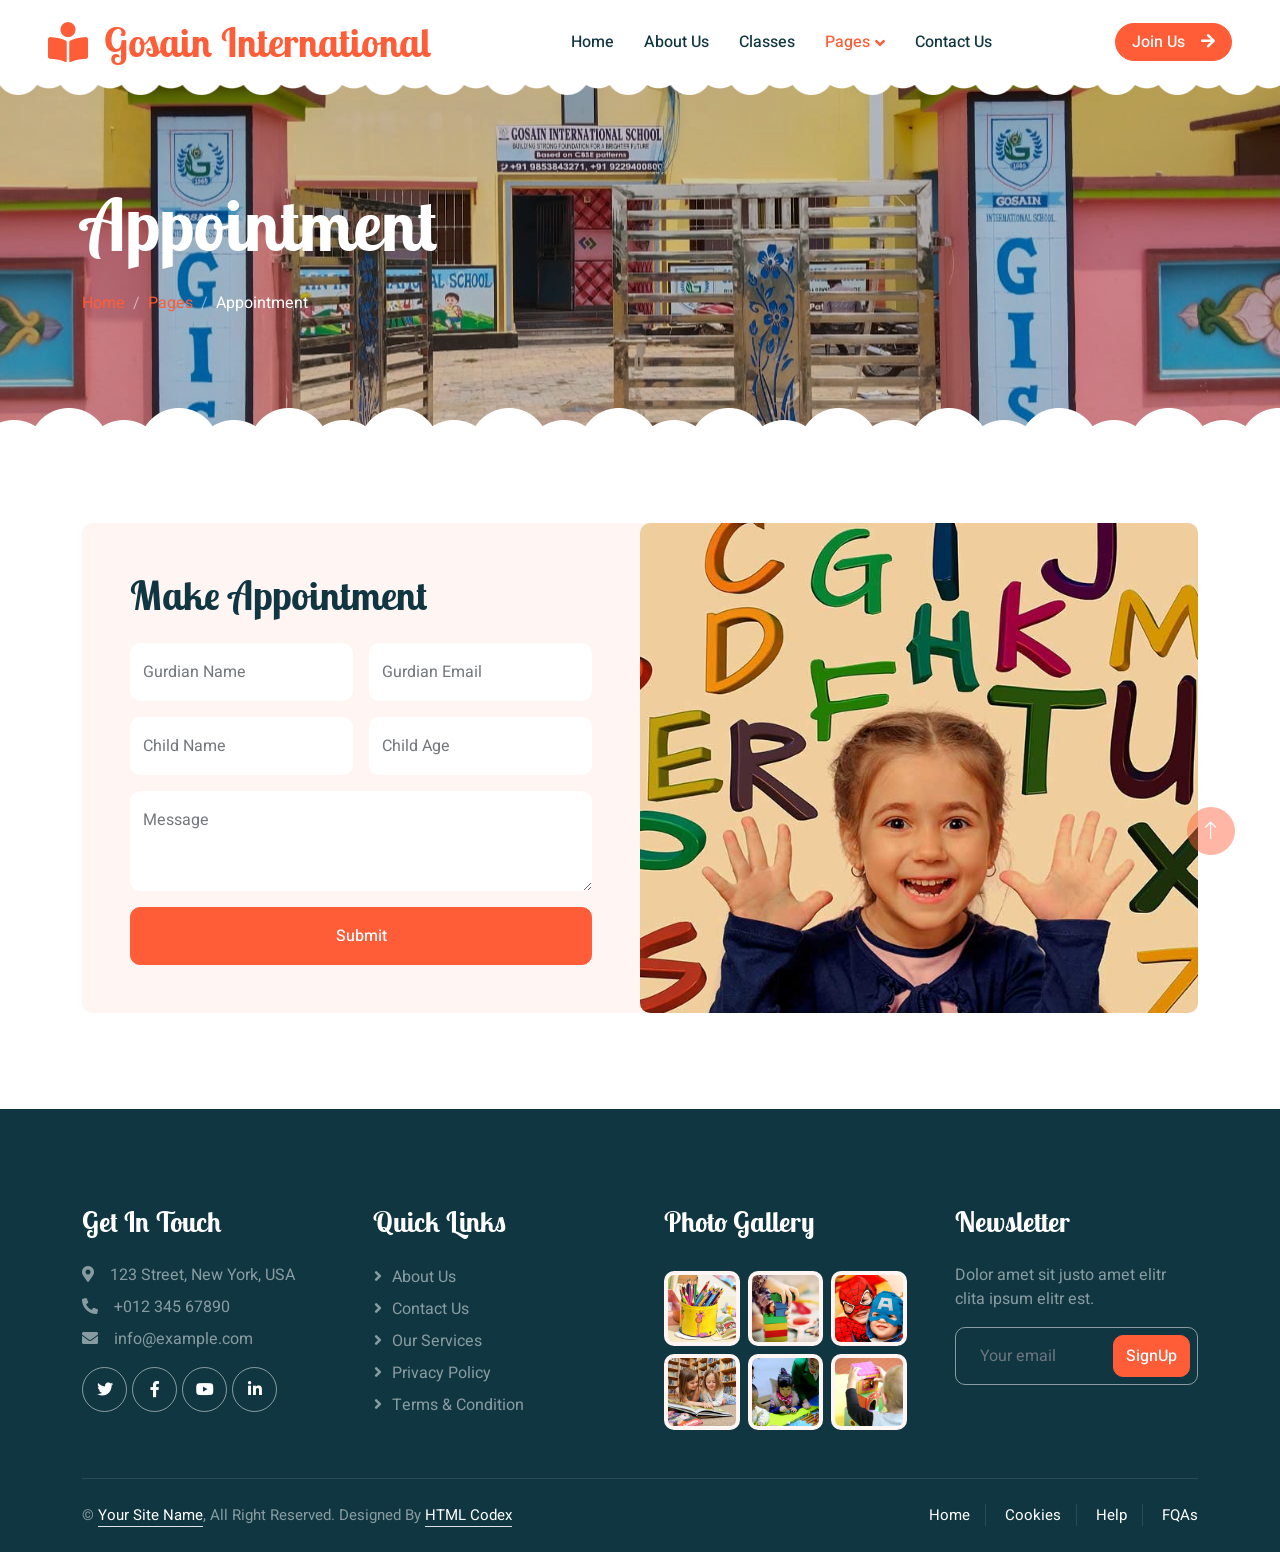
<file: appointment.html>
<!DOCTYPE html>
<html lang="en">
  <head>
    <meta charset="utf-8" />
    <title>Gosain International - School Website Template</title>
    <meta content="width=device-width, initial-scale=1.0" name="viewport" />
    <meta content="" name="keywords" />
    <meta content="" name="description" />

    <!-- Favicon -->
    <link href="img/favicon.ico" rel="icon" />

    <!-- Google Web Fonts -->
    <link rel="preconnect" href="https://fonts.googleapis.com" />
    <link rel="preconnect" href="https://fonts.gstatic.com" crossorigin />
    <link
      href="https://fonts.googleapis.com/css2?family=Heebo:wght@400;500;600&family=Inter:wght@600&family=Lobster+Two:wght@700&display=swap"
      rel="stylesheet"
    />

    <!-- Icon Font Stylesheet -->
    <link
      href="https://cdnjs.cloudflare.com/ajax/libs/font-awesome/5.10.0/css/all.min.css"
      rel="stylesheet"
    />
    <link
      href="https://cdn.jsdelivr.net/npm/bootstrap-icons@1.4.1/font/bootstrap-icons.css"
      rel="stylesheet"
    />

    <!-- Libraries Stylesheet -->
    <link href="lib/animate/animate.min.css" rel="stylesheet" />
    <link href="lib/owlcarousel/assets/owl.carousel.min.css" rel="stylesheet" />

    <!-- Customized Bootstrap Stylesheet -->
    <link href="css/bootstrap.min.css" rel="stylesheet" />

    <!-- Template Stylesheet -->
    <link href="css/style.css" rel="stylesheet" />
  </head>

  <body>
    <div class="container-xxl bg-white p-0">
      <!-- Spinner Start -->
      <div
        id="spinner"
        class="show bg-white position-fixed translate-middle w-100 vh-100 top-50 start-50 d-flex align-items-center justify-content-center"
      >
        <div
          class="spinner-border text-primary"
          style="width: 3rem; height: 3rem"
          role="status"
        >
          <span class="sr-only">Loading...</span>
        </div>
      </div>
      <!-- Spinner End -->

      <!-- Navbar Start -->
      <nav
        class="navbar navbar-expand-lg bg-white navbar-light sticky-top px-4 px-lg-5 py-lg-0"
      >
        <a href="1index.html" class="navbar-brand">
          <h1 class="m-0 text-primary">
            <i class="fa fa-book-reader me-3"></i>Gosain International
          </h1>
        </a>
        <button
          type="button"
          class="navbar-toggler"
          data-bs-toggle="collapse"
          data-bs-target="#navbarCollapse"
        >
          <span class="navbar-toggler-icon"></span>
        </button>
        <div class="collapse navbar-collapse" id="navbarCollapse">
          <div class="navbar-nav mx-auto">
            <a href="1index.html" class="nav-item nav-link">Home</a>
            <a href="about.html" class="nav-item nav-link">About Us</a>
            <a href="classes.html" class="nav-item nav-link">Classes</a>
            <div class="nav-item dropdown">
              <a
                href="#"
                class="nav-link dropdown-toggle active"
                data-bs-toggle="dropdown"
                >Pages</a
              >
              <div
                class="dropdown-menu rounded-0 rounded-bottom border-0 shadow-sm m-0"
              >
                <a href="facility.html" class="dropdown-item"
                  >School Facilities</a
                >
                <a href="team.html" class="dropdown-item">Popular Teachers</a>
                <a href="call-to-action.html" class="dropdown-item"
                  >Become A Teachers</a
                >
                <a href="appointment.html" class="dropdown-item active"
                  >Make Appointment</a
                >
                <a href="testimonial.html" class="dropdown-item">Testimonial</a>
                <a href="404.html" class="dropdown-item">404 Error</a>
              </div>
            </div>
            <a href="contact.html" class="nav-item nav-link">Contact Us</a>
          </div>
          <a href="" class="btn btn-primary rounded-pill px-3 d-none d-lg-block"
            >Join Us<i class="fa fa-arrow-right ms-3"></i
          ></a>
        </div>
      </nav>
      <!-- Navbar End -->

      <!-- Page Header End -->
      <div class="container-xxl py-5 page-header position-relative mb-5">
        <div class="container py-5">
          <h1 class="display-2 text-white animated slideInDown mb-4">
            Appointment
          </h1>
          <nav aria-label="breadcrumb animated slideInDown">
            <ol class="breadcrumb">
              <li class="breadcrumb-item"><a href="#">Home</a></li>
              <li class="breadcrumb-item"><a href="#">Pages</a></li>
              <li class="breadcrumb-item text-white active" aria-current="page">
                Appointment
              </li>
            </ol>
          </nav>
        </div>
      </div>
      <!-- Page Header End -->

      <!-- Appointment Start -->
      <div class="container-xxl py-5">
        <div class="container">
          <div class="bg-light rounded">
            <div class="row g-0">
              <div class="col-lg-6 wow fadeIn" data-wow-delay="0.1s">
                <div
                  class="h-100 d-flex flex-column justify-content-center p-5"
                >
                  <h1 class="mb-4">Make Appointment</h1>
                  <form>
                    <div class="row g-3">
                      <div class="col-sm-6">
                        <div class="form-floating">
                          <input
                            type="text"
                            class="form-control border-0"
                            id="gname"
                            placeholder="Gurdian Name"
                          />
                          <label for="gname">Gurdian Name</label>
                        </div>
                      </div>
                      <div class="col-sm-6">
                        <div class="form-floating">
                          <input
                            type="email"
                            class="form-control border-0"
                            id="gmail"
                            placeholder="Gurdian Email"
                          />
                          <label for="gmail">Gurdian Email</label>
                        </div>
                      </div>
                      <div class="col-sm-6">
                        <div class="form-floating">
                          <input
                            type="text"
                            class="form-control border-0"
                            id="cname"
                            placeholder="Child Name"
                          />
                          <label for="cname">Child Name</label>
                        </div>
                      </div>
                      <div class="col-sm-6">
                        <div class="form-floating">
                          <input
                            type="text"
                            class="form-control border-0"
                            id="cage"
                            placeholder="Child Age"
                          />
                          <label for="cage">Child Age</label>
                        </div>
                      </div>
                      <div class="col-12">
                        <div class="form-floating">
                          <textarea
                            class="form-control border-0"
                            placeholder="Leave a message here"
                            id="message"
                            style="height: 100px"
                          ></textarea>
                          <label for="message">Message</label>
                        </div>
                      </div>
                      <div class="col-12">
                        <button
                          class="btn btn-primary w-100 py-3"
                          type="submit"
                        >
                          Submit
                        </button>
                      </div>
                    </div>
                  </form>
                </div>
              </div>
              <div
                class="col-lg-6 wow fadeIn"
                data-wow-delay="0.5s"
                style="min-height: 400px"
              >
                <div class="position-relative h-100">
                  <img
                    class="position-absolute w-100 h-100 rounded"
                    src="img/appointment.jpg"
                    style="object-fit: cover"
                  />
                </div>
              </div>
            </div>
          </div>
        </div>
      </div>
      <!-- Appointment End -->

      <!-- Footer Start -->
      <div
        class="container-fluid bg-dark text-white-50 footer pt-5 mt-5 wow fadeIn"
        data-wow-delay="0.1s"
      >
        <div class="container py-5">
          <div class="row g-5">
            <div class="col-lg-3 col-md-6">
              <h3 class="text-white mb-4">Get In Touch</h3>
              <p class="mb-2">
                <i class="fa fa-map-marker-alt me-3"></i>123 Street, New York,
                USA
              </p>
              <p class="mb-2">
                <i class="fa fa-phone-alt me-3"></i>+012 345 67890
              </p>
              <p class="mb-2">
                <i class="fa fa-envelope me-3"></i>info@example.com
              </p>
              <div class="d-flex pt-2">
                <a class="btn btn-outline-light btn-social" href=""
                  ><i class="fab fa-twitter"></i
                ></a>
                <a class="btn btn-outline-light btn-social" href=""
                  ><i class="fab fa-facebook-f"></i
                ></a>
                <a class="btn btn-outline-light btn-social" href=""
                  ><i class="fab fa-youtube"></i
                ></a>
                <a class="btn btn-outline-light btn-social" href=""
                  ><i class="fab fa-linkedin-in"></i
                ></a>
              </div>
            </div>
            <div class="col-lg-3 col-md-6">
              <h3 class="text-white mb-4">Quick Links</h3>
              <a class="btn btn-link text-white-50" href="">About Us</a>
              <a class="btn btn-link text-white-50" href="">Contact Us</a>
              <a class="btn btn-link text-white-50" href="">Our Services</a>
              <a class="btn btn-link text-white-50" href="">Privacy Policy</a>
              <a class="btn btn-link text-white-50" href=""
                >Terms & Condition</a
              >
            </div>
            <div class="col-lg-3 col-md-6">
              <h3 class="text-white mb-4">Photo Gallery</h3>
              <div class="row g-2 pt-2">
                <div class="col-4">
                  <img
                    class="img-fluid rounded bg-light p-1"
                    src="img/classes-1.jpg"
                    alt=""
                  />
                </div>
                <div class="col-4">
                  <img
                    class="img-fluid rounded bg-light p-1"
                    src="img/classes-2.jpg"
                    alt=""
                  />
                </div>
                <div class="col-4">
                  <img
                    class="img-fluid rounded bg-light p-1"
                    src="img/classes-3.jpg"
                    alt=""
                  />
                </div>
                <div class="col-4">
                  <img
                    class="img-fluid rounded bg-light p-1"
                    src="img/classes-4.jpg"
                    alt=""
                  />
                </div>
                <div class="col-4">
                  <img
                    class="img-fluid rounded bg-light p-1"
                    src="img/classes-5.jpg"
                    alt=""
                  />
                </div>
                <div class="col-4">
                  <img
                    class="img-fluid rounded bg-light p-1"
                    src="img/classes-6.jpg"
                    alt=""
                  />
                </div>
              </div>
            </div>
            <div class="col-lg-3 col-md-6">
              <h3 class="text-white mb-4">Newsletter</h3>
              <p>Dolor amet sit justo amet elitr clita ipsum elitr est.</p>
              <div class="position-relative mx-auto" style="max-width: 400px">
                <input
                  class="form-control bg-transparent w-100 py-3 ps-4 pe-5"
                  type="text"
                  placeholder="Your email"
                />
                <button
                  type="button"
                  class="btn btn-primary py-2 position-absolute top-0 end-0 mt-2 me-2"
                >
                  SignUp
                </button>
              </div>
            </div>
          </div>
        </div>
        <div class="container">
          <div class="copyright">
            <div class="row">
              <div class="col-md-6 text-center text-md-start mb-3 mb-md-0">
                &copy; <a class="border-bottom" href="#">Your Site Name</a>, All
                Right Reserved.

                <!--/*** This template is free as long as you keep the footer author’s credit link/attribution link/backlink. If you'd like to use the template without the footer author’s credit link/attribution link/backlink, you can purchase the Credit Removal License from "https://htmlcodex.com/credit-removal". Thank you for your support. ***/-->
                Designed By
                <a class="border-bottom" href="https://htmlcodex.com"
                  >HTML Codex</a
                >
              </div>
              <div class="col-md-6 text-center text-md-end">
                <div class="footer-menu">
                  <a href="">Home</a>
                  <a href="">Cookies</a>
                  <a href="">Help</a>
                  <a href="">FQAs</a>
                </div>
              </div>
            </div>
          </div>
        </div>
      </div>
      <!-- Footer End -->

      <!-- Back to Top -->
      <a href="#" class="btn btn-lg btn-primary btn-lg-square back-to-top"
        ><i class="bi bi-arrow-up"></i
      ></a>
    </div>

    <!-- JavaScript Libraries -->
    <script src="https://code.jquery.com/jquery-3.4.1.min.js"></script>
    <script src="https://cdn.jsdelivr.net/npm/bootstrap@5.0.0/dist/js/bootstrap.bundle.min.js"></script>
    <script src="lib/wow/wow.min.js"></script>
    <script src="lib/easing/easing.min.js"></script>
    <script src="lib/waypoints/waypoints.min.js"></script>
    <script src="lib/owlcarousel/owl.carousel.min.js"></script>

    <!-- Template Javascript -->
    <script src="js/main.js"></script>
  </body>
</html>
</file>
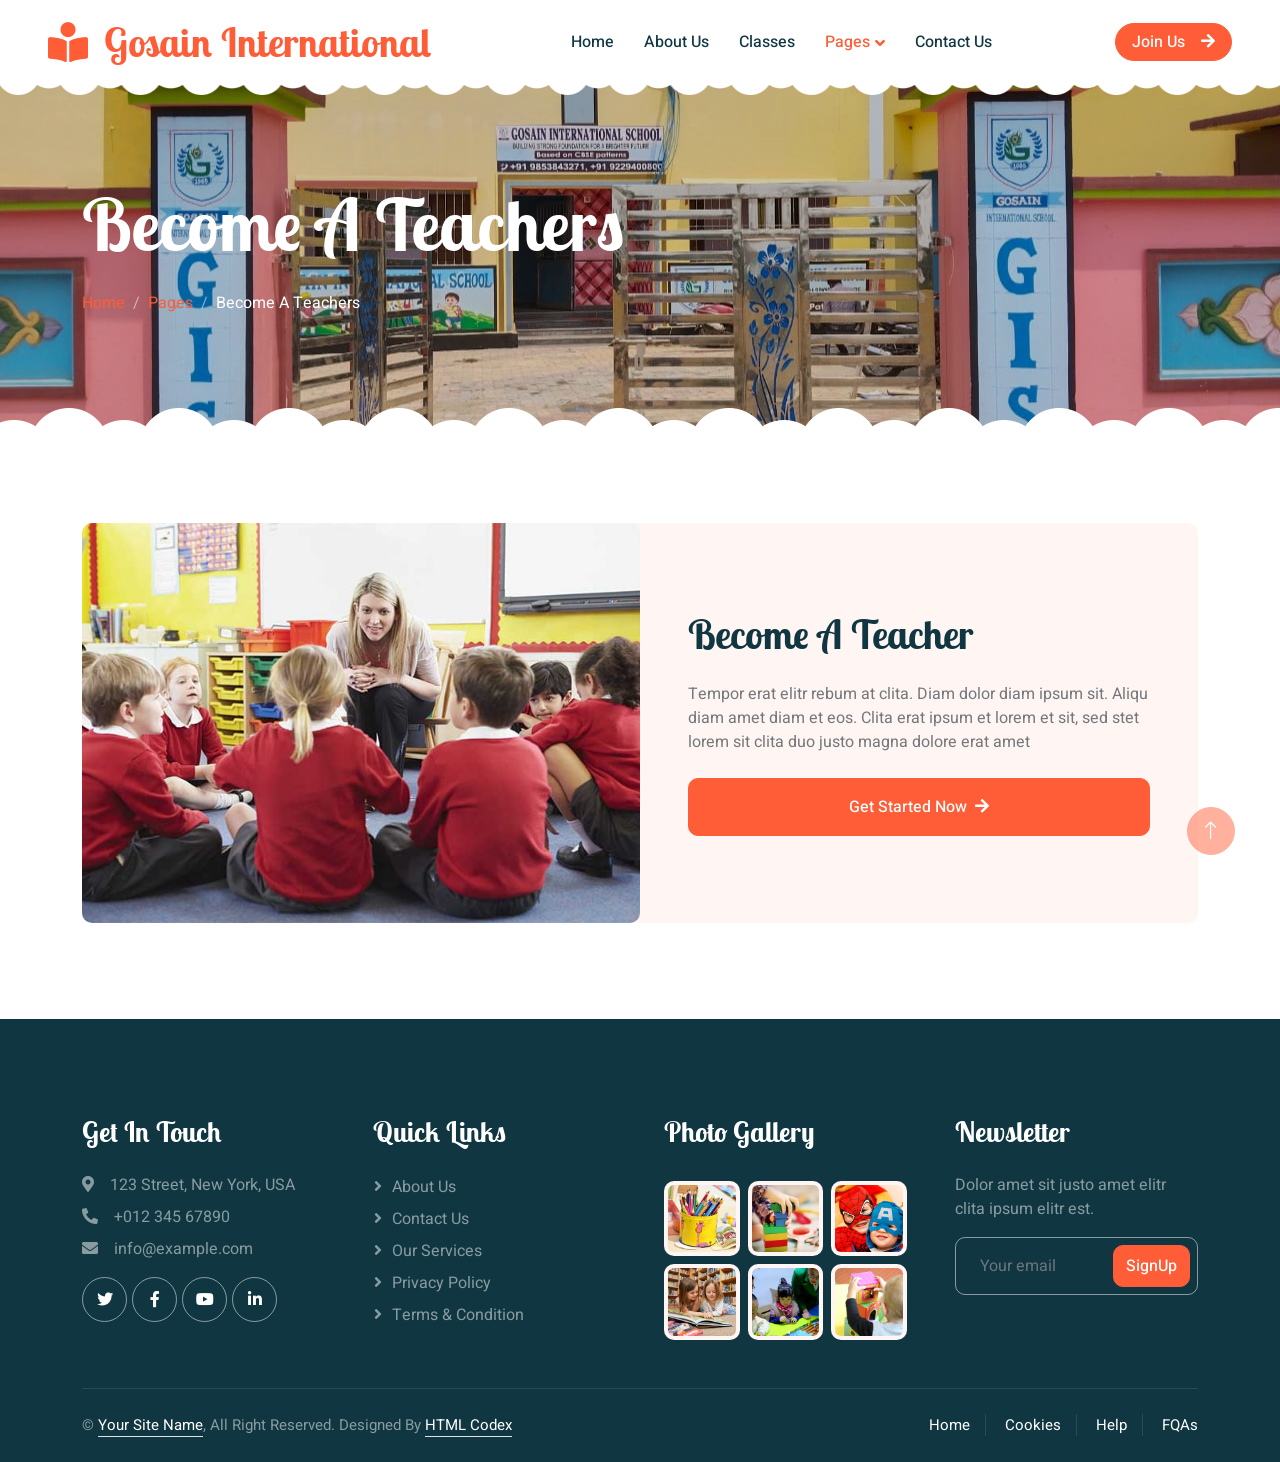
<file: call-to-action.html>
<!DOCTYPE html>
<html lang="en">
  <head>
    <meta charset="utf-8" />
    <title>Gosain International - School Website Template</title>
    <meta content="width=device-width, initial-scale=1.0" name="viewport" />
    <meta content="" name="keywords" />
    <meta content="" name="description" />

    <!-- Favicon -->
    <link href="img/favicon.ico" rel="icon" />

    <!-- Google Web Fonts -->
    <link rel="preconnect" href="https://fonts.googleapis.com" />
    <link rel="preconnect" href="https://fonts.gstatic.com" crossorigin />
    <link
      href="https://fonts.googleapis.com/css2?family=Heebo:wght@400;500;600&family=Inter:wght@600&family=Lobster+Two:wght@700&display=swap"
      rel="stylesheet"
    />

    <!-- Icon Font Stylesheet -->
    <link
      href="https://cdnjs.cloudflare.com/ajax/libs/font-awesome/5.10.0/css/all.min.css"
      rel="stylesheet"
    />
    <link
      href="https://cdn.jsdelivr.net/npm/bootstrap-icons@1.4.1/font/bootstrap-icons.css"
      rel="stylesheet"
    />

    <!-- Libraries Stylesheet -->
    <link href="lib/animate/animate.min.css" rel="stylesheet" />
    <link href="lib/owlcarousel/assets/owl.carousel.min.css" rel="stylesheet" />

    <!-- Customized Bootstrap Stylesheet -->
    <link href="css/bootstrap.min.css" rel="stylesheet" />

    <!-- Template Stylesheet -->
    <link href="css/style.css" rel="stylesheet" />
  </head>

  <body>
    <div class="container-xxl bg-white p-0">
      <!-- Spinner Start -->
      <div
        id="spinner"
        class="show bg-white position-fixed translate-middle w-100 vh-100 top-50 start-50 d-flex align-items-center justify-content-center"
      >
        <div
          class="spinner-border text-primary"
          style="width: 3rem; height: 3rem"
          role="status"
        >
          <span class="sr-only">Loading...</span>
        </div>
      </div>
      <!-- Spinner End -->

      <!-- Navbar Start -->
      <nav
        class="navbar navbar-expand-lg bg-white navbar-light sticky-top px-4 px-lg-5 py-lg-0"
      >
        <a href="1index.html" class="navbar-brand">
          <h1 class="m-0 text-primary">
            <i class="fa fa-book-reader me-3"></i>Gosain International
          </h1>
        </a>
        <button
          type="button"
          class="navbar-toggler"
          data-bs-toggle="collapse"
          data-bs-target="#navbarCollapse"
        >
          <span class="navbar-toggler-icon"></span>
        </button>
        <div class="collapse navbar-collapse" id="navbarCollapse">
          <div class="navbar-nav mx-auto">
            <a href="1index.html" class="nav-item nav-link">Home</a>
            <a href="about.html" class="nav-item nav-link">About Us</a>
            <a href="classes.html" class="nav-item nav-link">Classes</a>
            <div class="nav-item dropdown">
              <a
                href="#"
                class="nav-link dropdown-toggle active"
                data-bs-toggle="dropdown"
                >Pages</a
              >
              <div
                class="dropdown-menu rounded-0 rounded-bottom border-0 shadow-sm m-0"
              >
                <a href="facility.html" class="dropdown-item"
                  >School Facilities</a
                >
                <a href="team.html" class="dropdown-item">Popular Teachers</a>
                <a href="call-to-action.html" class="dropdown-item active"
                  >Become A Teachers</a
                >
                <a href="appointment.html" class="dropdown-item"
                  >Make Appointment</a
                >
                <a href="testimonial.html" class="dropdown-item">Testimonial</a>
                <a href="404.html" class="dropdown-item">404 Error</a>
              </div>
            </div>
            <a href="contact.html" class="nav-item nav-link">Contact Us</a>
          </div>
          <a href="" class="btn btn-primary rounded-pill px-3 d-none d-lg-block"
            >Join Us<i class="fa fa-arrow-right ms-3"></i
          ></a>
        </div>
      </nav>
      <!-- Navbar End -->

      <!-- Page Header End -->
      <div class="container-xxl py-5 page-header position-relative mb-5">
        <div class="container py-5">
          <h1 class="display-2 text-white animated slideInDown mb-4">
            Become A Teachers
          </h1>
          <nav aria-label="breadcrumb animated slideInDown">
            <ol class="breadcrumb">
              <li class="breadcrumb-item"><a href="#">Home</a></li>
              <li class="breadcrumb-item"><a href="#">Pages</a></li>
              <li class="breadcrumb-item text-white active" aria-current="page">
                Become A Teachers
              </li>
            </ol>
          </nav>
        </div>
      </div>
      <!-- Page Header End -->

      <!-- Call To Action Start -->
      <div class="container-xxl py-5">
        <div class="container">
          <div class="bg-light rounded">
            <div class="row g-0">
              <div
                class="col-lg-6 wow fadeIn"
                data-wow-delay="0.1s"
                style="min-height: 400px"
              >
                <div class="position-relative h-100">
                  <img
                    class="position-absolute w-100 h-100 rounded"
                    src="img/call-to-action.jpg"
                    style="object-fit: cover"
                  />
                </div>
              </div>
              <div class="col-lg-6 wow fadeIn" data-wow-delay="0.5s">
                <div
                  class="h-100 d-flex flex-column justify-content-center p-5"
                >
                  <h1 class="mb-4">Become A Teacher</h1>
                  <p class="mb-4">
                    Tempor erat elitr rebum at clita. Diam dolor diam ipsum sit.
                    Aliqu diam amet diam et eos. Clita erat ipsum et lorem et
                    sit, sed stet lorem sit clita duo justo magna dolore erat
                    amet
                  </p>
                  <a class="btn btn-primary py-3 px-5" href=""
                    >Get Started Now<i class="fa fa-arrow-right ms-2"></i
                  ></a>
                </div>
              </div>
            </div>
          </div>
        </div>
      </div>
      <!-- Call To Action End -->

      <!-- Footer Start -->
      <div
        class="container-fluid bg-dark text-white-50 footer pt-5 mt-5 wow fadeIn"
        data-wow-delay="0.1s"
      >
        <div class="container py-5">
          <div class="row g-5">
            <div class="col-lg-3 col-md-6">
              <h3 class="text-white mb-4">Get In Touch</h3>
              <p class="mb-2">
                <i class="fa fa-map-marker-alt me-3"></i>123 Street, New York,
                USA
              </p>
              <p class="mb-2">
                <i class="fa fa-phone-alt me-3"></i>+012 345 67890
              </p>
              <p class="mb-2">
                <i class="fa fa-envelope me-3"></i>info@example.com
              </p>
              <div class="d-flex pt-2">
                <a class="btn btn-outline-light btn-social" href=""
                  ><i class="fab fa-twitter"></i
                ></a>
                <a class="btn btn-outline-light btn-social" href=""
                  ><i class="fab fa-facebook-f"></i
                ></a>
                <a class="btn btn-outline-light btn-social" href=""
                  ><i class="fab fa-youtube"></i
                ></a>
                <a class="btn btn-outline-light btn-social" href=""
                  ><i class="fab fa-linkedin-in"></i
                ></a>
              </div>
            </div>
            <div class="col-lg-3 col-md-6">
              <h3 class="text-white mb-4">Quick Links</h3>
              <a class="btn btn-link text-white-50" href="">About Us</a>
              <a class="btn btn-link text-white-50" href="">Contact Us</a>
              <a class="btn btn-link text-white-50" href="">Our Services</a>
              <a class="btn btn-link text-white-50" href="">Privacy Policy</a>
              <a class="btn btn-link text-white-50" href=""
                >Terms & Condition</a
              >
            </div>
            <div class="col-lg-3 col-md-6">
              <h3 class="text-white mb-4">Photo Gallery</h3>
              <div class="row g-2 pt-2">
                <div class="col-4">
                  <img
                    class="img-fluid rounded bg-light p-1"
                    src="img/classes-1.jpg"
                    alt=""
                  />
                </div>
                <div class="col-4">
                  <img
                    class="img-fluid rounded bg-light p-1"
                    src="img/classes-2.jpg"
                    alt=""
                  />
                </div>
                <div class="col-4">
                  <img
                    class="img-fluid rounded bg-light p-1"
                    src="img/classes-3.jpg"
                    alt=""
                  />
                </div>
                <div class="col-4">
                  <img
                    class="img-fluid rounded bg-light p-1"
                    src="img/classes-4.jpg"
                    alt=""
                  />
                </div>
                <div class="col-4">
                  <img
                    class="img-fluid rounded bg-light p-1"
                    src="img/classes-5.jpg"
                    alt=""
                  />
                </div>
                <div class="col-4">
                  <img
                    class="img-fluid rounded bg-light p-1"
                    src="img/classes-6.jpg"
                    alt=""
                  />
                </div>
              </div>
            </div>
            <div class="col-lg-3 col-md-6">
              <h3 class="text-white mb-4">Newsletter</h3>
              <p>Dolor amet sit justo amet elitr clita ipsum elitr est.</p>
              <div class="position-relative mx-auto" style="max-width: 400px">
                <input
                  class="form-control bg-transparent w-100 py-3 ps-4 pe-5"
                  type="text"
                  placeholder="Your email"
                />
                <button
                  type="button"
                  class="btn btn-primary py-2 position-absolute top-0 end-0 mt-2 me-2"
                >
                  SignUp
                </button>
              </div>
            </div>
          </div>
        </div>
        <div class="container">
          <div class="copyright">
            <div class="row">
              <div class="col-md-6 text-center text-md-start mb-3 mb-md-0">
                &copy; <a class="border-bottom" href="#">Your Site Name</a>, All
                Right Reserved.

                <!--/*** This template is free as long as you keep the footer author’s credit link/attribution link/backlink. If you'd like to use the template without the footer author’s credit link/attribution link/backlink, you can purchase the Credit Removal License from "https://htmlcodex.com/credit-removal". Thank you for your support. ***/-->
                Designed By
                <a class="border-bottom" href="https://htmlcodex.com"
                  >HTML Codex</a
                >
              </div>
              <div class="col-md-6 text-center text-md-end">
                <div class="footer-menu">
                  <a href="">Home</a>
                  <a href="">Cookies</a>
                  <a href="">Help</a>
                  <a href="">FQAs</a>
                </div>
              </div>
            </div>
          </div>
        </div>
      </div>
      <!-- Footer End -->

      <!-- Back to Top -->
      <a href="#" class="btn btn-lg btn-primary btn-lg-square back-to-top"
        ><i class="bi bi-arrow-up"></i
      ></a>
    </div>

    <!-- JavaScript Libraries -->
    <script src="https://code.jquery.com/jquery-3.4.1.min.js"></script>
    <script src="https://cdn.jsdelivr.net/npm/bootstrap@5.0.0/dist/js/bootstrap.bundle.min.js"></script>
    <script src="lib/wow/wow.min.js"></script>
    <script src="lib/easing/easing.min.js"></script>
    <script src="lib/waypoints/waypoints.min.js"></script>
    <script src="lib/owlcarousel/owl.carousel.min.js"></script>

    <!-- Template Javascript -->
    <script src="js/main.js"></script>
  </body>
</html>
</file>
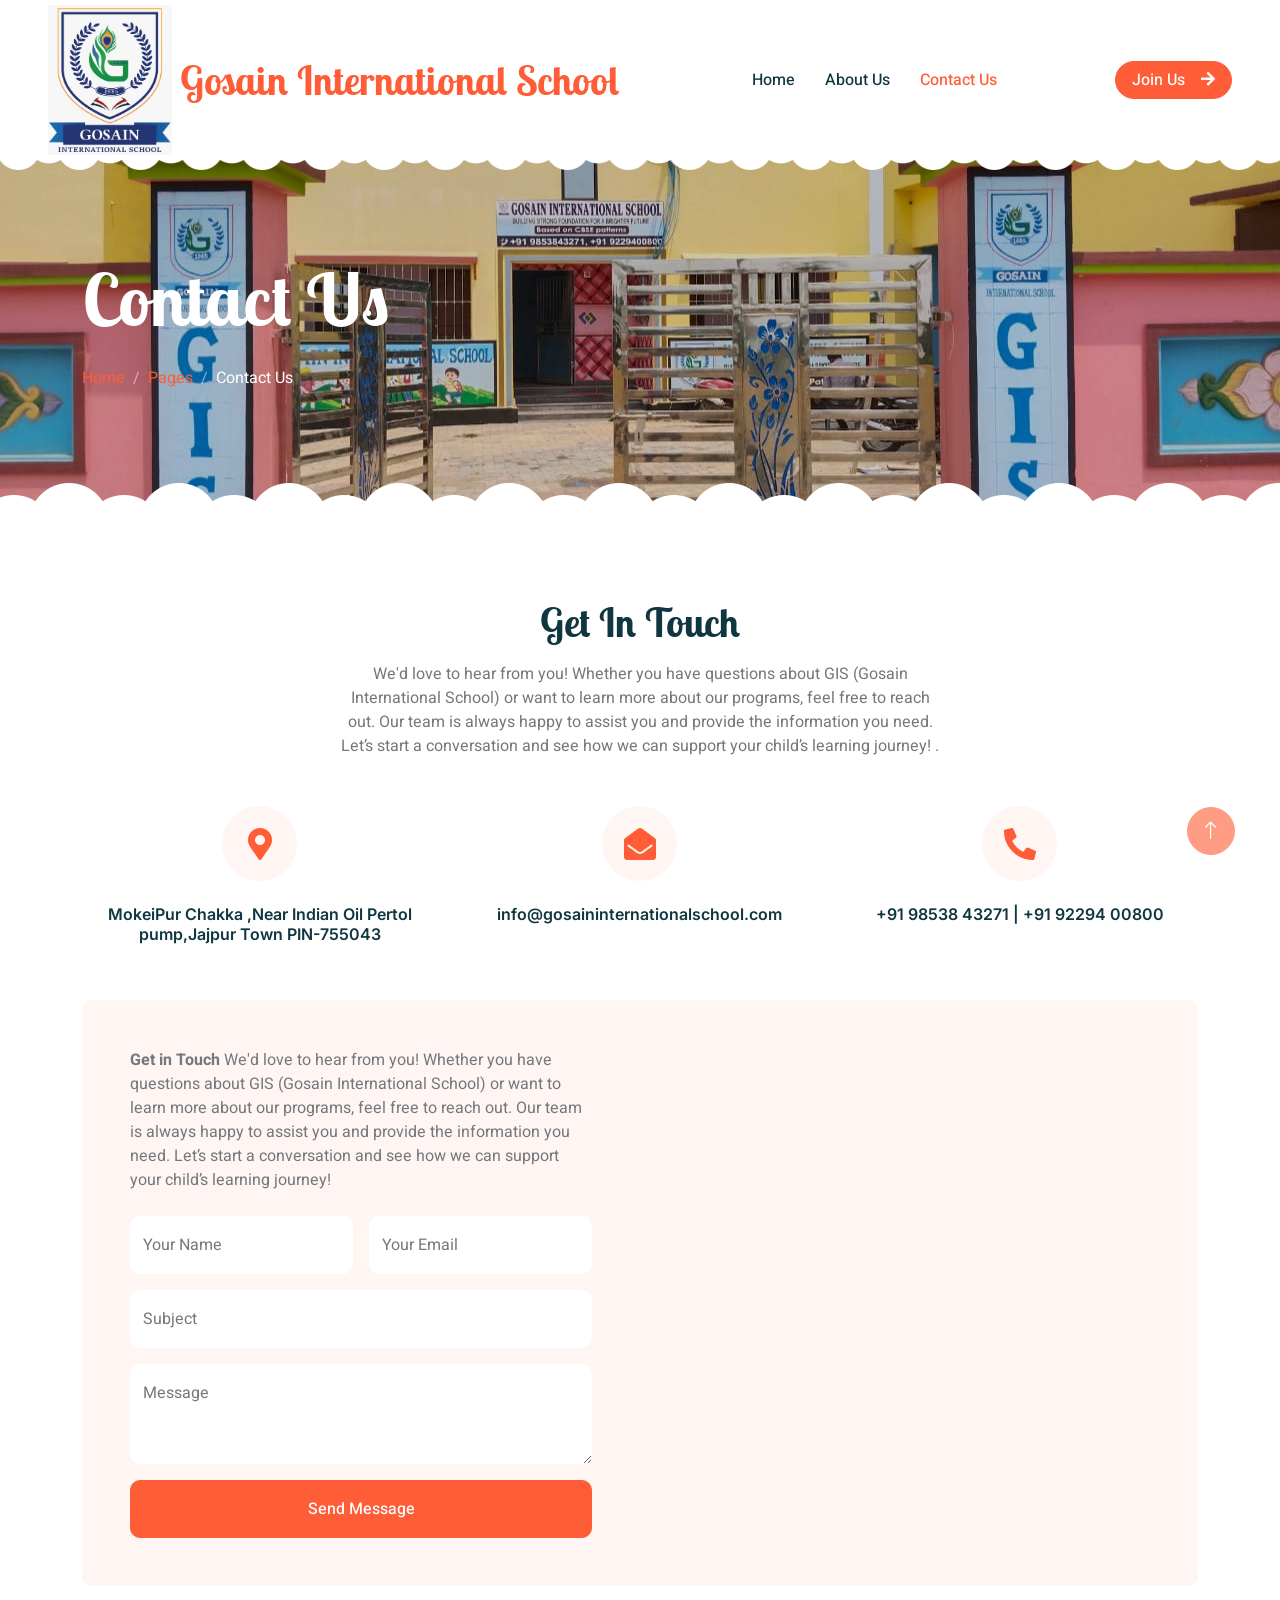
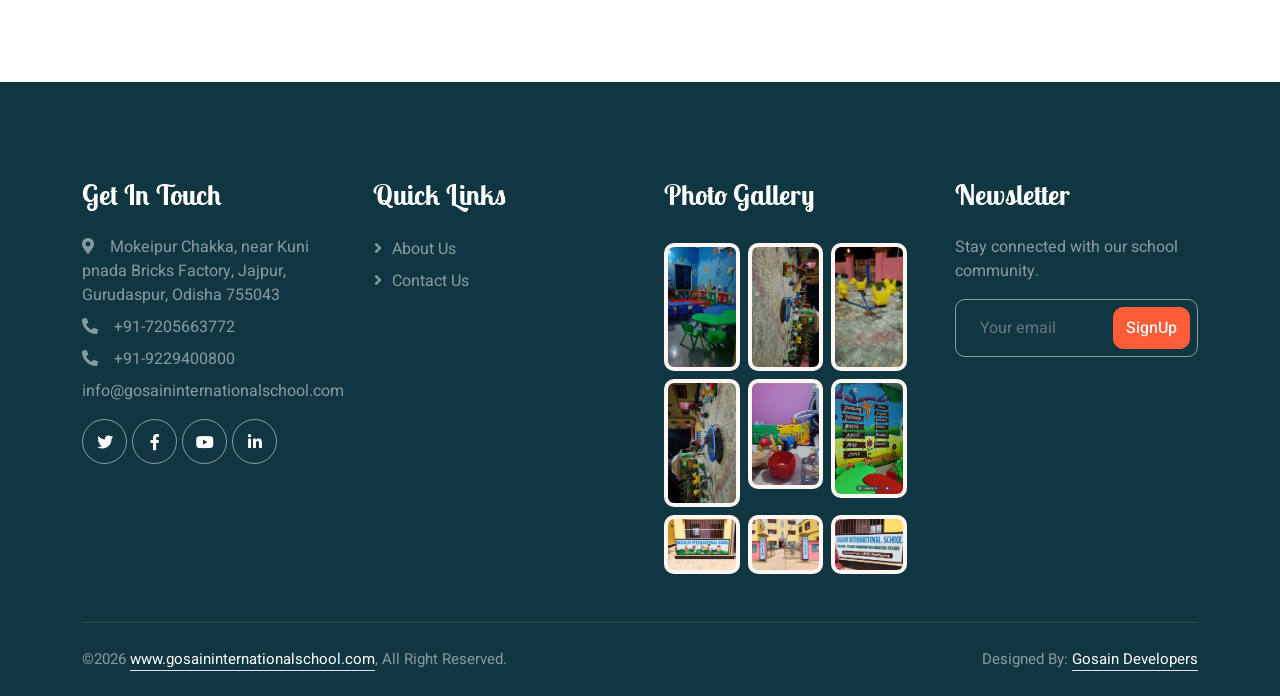
<file: contact.html>
<!DOCTYPE html>
<html lang="en">

<head>
    <meta charset="utf-8">
    <title>Gosain International School</title>
    <meta content="width=device-width, initial-scale=1.0" name="viewport">
    <meta content="" name="keywords">
    <meta content="" name="description">

    <!-- Favicon -->
    <link href="img/favicon.ico" rel="icon">

    <!-- Google Web Fonts -->
    <link rel="preconnect" href="https://fonts.googleapis.com">
    <link rel="preconnect" href="https://fonts.gstatic.com" crossorigin>
    <link href="https://fonts.googleapis.com/css2?family=Heebo:wght@400;500;600&family=Inter:wght@600&family=Lobster+Two:wght@700&display=swap" rel="stylesheet">
    
    <!-- Icon Font Stylesheet -->
    <link href="https://cdnjs.cloudflare.com/ajax/libs/font-awesome/5.10.0/css/all.min.css" rel="stylesheet">
    <link href="https://cdn.jsdelivr.net/npm/bootstrap-icons@1.4.1/font/bootstrap-icons.css" rel="stylesheet">

    <!-- Libraries Stylesheet -->
    <link href="lib/animate/animate.min.css" rel="stylesheet">
    <link href="lib/owlcarousel/assets/owl.carousel.min.css" rel="stylesheet">

    <!-- Customized Bootstrap Stylesheet -->
    <link href="css/bootstrap.min.css" rel="stylesheet">

    <!-- Template Stylesheet -->
    <link href="css/style.css" rel="stylesheet">
     <style>
.logo {
  max-height: 150px; /* Good default for desktops */
  width: auto;
  height: auto;
  object-fit: contain;
}

/* Responsive adjustment for smaller screens */
@media (max-width: 768px) {
  .logo {
    max-height: 100px; /* Smaller logo on tablets and mobiles */
  }
}

@media (max-width: 480px) {
  .logo {
    max-height: 100px; /* Further reduce for very small devices */
  }
}

    </style>
</head>

<body>
    <div class="container-xxl bg-white p-0">
        <!-- Spinner Start -->
        <div id="spinner" class="show bg-white position-fixed translate-middle w-100 vh-100 top-50 start-50 d-flex align-items-center justify-content-center">
            <div class="spinner-border text-primary" style="width: 3rem; height: 3rem;" role="status">
                <span class="sr-only">Loading...</span>
            </div>
        </div>
        <!-- Spinner End -->


        <!-- Navbar Start -->
        <nav class="navbar navbar-expand-lg bg-white navbar-light sticky-top px-4 px-lg-5 py-lg-0">
            <a href="1index.html" class="navbar-brand d-flex align-items-center">
    <img src="img/logo.jpg" alt="School Logo" class="logo me-2" />
    <h1 class="m-0 text-primary">Gosain International School</h1>
</a>
            <button type="button" class="navbar-toggler" data-bs-toggle="collapse" data-bs-target="#navbarCollapse">
                <span class="navbar-toggler-icon"></span>
            </button>
            <div class="collapse navbar-collapse" id="navbarCollapse">
                <div class="navbar-nav mx-auto">
                    <a href="1index.html" class="nav-item nav-link">Home</a>
                    <a href="about.html" class="nav-item nav-link">About Us</a>
               
                    <a href="contact.html" class="nav-item nav-link active">Contact Us</a>
                </div>
                <a href="" class="btn btn-primary rounded-pill px-3 d-none d-lg-block">Join Us<i class="fa fa-arrow-right ms-3"></i></a>
            </div>
        </nav>
        <!-- Navbar End -->


        <!-- Page Header End -->
        <div class="container-xxl py-5 page-header position-relative mb-5">
            <div class="container py-5">
                <h1 class="display-2 text-white animated slideInDown mb-4">Contact Us</h1>
                <nav aria-label="breadcrumb animated slideInDown">
                    <ol class="breadcrumb">
                        <li class="breadcrumb-item"><a href="#">Home</a></li>
                        <li class="breadcrumb-item"><a href="#">Pages</a></li>
                        <li class="breadcrumb-item text-white active" aria-current="page">Contact Us</li>
                    </ol>
                </nav>
            </div>
        </div>
        <!-- Page Header End -->


        <!-- Contact Start -->
        <div class="container-xxl py-5">
            <div class="container">
                <div class="text-center mx-auto mb-5 wow fadeInUp" data-wow-delay="0.1s" style="max-width: 600px;">
                    <h1 class="mb-3">Get In Touch</h1>
                    <p>We'd love to hear from you! Whether you have questions about GIS (Gosain International School) or want to learn more about our programs, feel free to reach out. Our team is always happy to assist you and provide the information you need. Let’s start a conversation and see how we can support your child’s learning journey!

                        .</p>
                </div>
                <div class="row g-4 mb-5">
                    <div class="col-md-6 col-lg-4 text-center wow fadeInUp" data-wow-delay="0.1s">
                        <div class="bg-light rounded-circle d-inline-flex align-items-center justify-content-center mb-4" style="width: 75px; height: 75px;">
                            <i class="fa fa-map-marker-alt fa-2x text-primary"></i>
                        </div>
                        <h6>MokeiPur Chakka ,Near Indian Oil Pertol pump,Jajpur Town PIN-755043</h6>
                    </div>
                    <div class="col-md-6 col-lg-4 text-center wow fadeInUp" data-wow-delay="0.3s">
                        <div class="bg-light rounded-circle d-inline-flex align-items-center justify-content-center mb-4" style="width: 75px; height: 75px;">
                            <i class="fa fa-envelope-open fa-2x text-primary"></i>
                        </div>
                        <h6> info@gosaininternationalschool.com</h6>
                    </div>
                    <div class="col-md-6 col-lg-4 text-center wow fadeInUp" data-wow-delay="0.5s">
                        <div class="bg-light rounded-circle d-inline-flex align-items-center justify-content-center mb-4" style="width: 75px; height: 75px;">
                            <i class="fa fa-phone-alt fa-2x text-primary"></i>
                        </div>
                        <h6> +91 98538 43271 | +91 92294 00800</h6>
                    </div>
    

                </div>
                <div class="bg-light rounded">
                    <div class="row g-0">
                        <div class="col-lg-6 wow fadeIn" data-wow-delay="0.1s">
                            <div class="h-100 d-flex flex-column justify-content-center p-5">
                             <p class="mb-4"><b>Get in Touch</b>  
                                We'd love to hear from you! Whether you have questions about GIS (Gosain International School) or want to learn more about our programs, feel free to reach out. Our team is always happy to assist you and provide the information you need. Let’s start a conversation and see how we can support your child’s learning journey!</p>

                                <form>
                                    <div class="row g-3">
                                        <div class="col-sm-6">
                                            <div class="form-floating">
                                                <input type="text" class="form-control border-0" id="name" placeholder="Your Name">
                                                <label for="name">Your Name</label>
                                            </div>
                                        </div>
                                        <div class="col-sm-6">
                                            <div class="form-floating">
                                                <input type="email" class="form-control border-0" id="email" placeholder="Your Email">
                                                <label for="email">Your Email</label>
                                            </div>
                                        </div>
                                        <div class="col-12">
                                            <div class="form-floating">
                                                <input type="text" class="form-control border-0" id="subject" placeholder="Subject">
                                                <label for="subject">Subject</label>
                                            </div>
                                        </div>
                                        <div class="col-12">
                                            <div class="form-floating">
                                                <textarea class="form-control border-0" placeholder="Leave a message here" id="message" style="height: 100px"></textarea>
                                                <label for="message">Message</label>
                                            </div>
                                        </div>
                                        <div class="col-12">
                                            <button class="btn btn-primary w-100 py-3" type="submit">Send Message</button>
                                        </div>
                                    </div>
                                </form>
                            </div>
                        </div>
                        <div class="col-lg-6 wow fadeIn" data-wow-delay="0.5s" style="min-height: 400px;">
                            <div class="position-relative h-100">
                              <iframe src="https://www.google.com/maps/embed?pb=!1m18!1m12!1m3!1d1876.2434944818635!2d86.30304488283247!3d20.863392410101003!2m3!1f0!2f0!3f0!3m2!1i1024!2i768!4f13.1!3m3!1m2!1s0x3a1bfcce76b1117d%3A0xc264febbb4b30f75!2sMakeipur%2C%20Odisha%20755007!5e1!3m2!1sen!2sin!4v1748257022012!5m2!1sen!2sin" width="600" height="450" style="border:0;" allowfullscreen="" loading="lazy" referrerpolicy="no-referrer-when-downgrade"></iframe>
                            </div>
                        </div>
                    </div>
                </div>
            </div>
        </div>
        <!-- Contact End -->


       <!-- Footer Start -->
        <div class="container-fluid bg-dark text-white-50 footer pt-5 mt-5 wow fadeIn" data-wow-delay="0.1s">
            <div class="container py-5">
                <div class="row g-5">
                    <div class="col-lg-3 col-md-6">
                        <h3 class="text-white mb-4">Get In Touch</h3>
                        <p class="mb-2"><i class="fa fa-map-marker-alt me-3"></i>Mokeipur Chakka, near Kuni pnada Bricks Factory, Jajpur, Gurudaspur, Odisha 755043</p>
                        <p class="mb-2"><i class="fa fa-phone-alt me-3"></i>+91-7205663772</p>
                          <p class="mb-2"><i class="fa fa-phone-alt me-3"></i>+91-9229400800</p>
                        <p class="mb-2"></i>info@gosaininternationalschool.com</p>
                        <div class="d-flex pt-2">
                            <a class="btn btn-outline-light btn-social" href=""><i class="fab fa-twitter"></i></a>
                            <a class="btn btn-outline-light btn-social" href=""><i class="fab fa-facebook-f"></i></a>
                            <a class="btn btn-outline-light btn-social" href=""><i class="fab fa-youtube"></i></a>
                            <a class="btn btn-outline-light btn-social" href=""><i class="fab fa-linkedin-in"></i></a>
                        </div>
                    </div>
                    <div class="col-lg-3 col-md-6">
                        <h3 class="text-white mb-4">Quick Links</h3>
                        <a class="btn btn-link text-white-50" href="">About Us</a>
                        <a class="btn btn-link text-white-50" href="">Contact Us</a>
                        <!-- <a class="btn btn-link text-white-50" href="">Our Services</a>
                        <a class="btn btn-link text-white-50" href="">Privacy Policy</a>
                        <a class="btn btn-link text-white-50" href="">Terms & Condition</a> -->
                    </div>
                    <div class="col-lg-3 col-md-6">
                        <h3 class="text-white mb-4">Photo Gallery</h3>
                        <div class="row g-2 pt-2">
                          
                            <div class="col-4">
                                <img class="img-fluid rounded bg-light p-1" src="img/Gallery/2.jpg" alt="">
                            </div>
                            <div class="col-4">
                                <img class="img-fluid rounded bg-light p-1" src="img/Gallery/3.jpg" alt="">
                            </div>
                            <div class="col-4">
                                <img class="img-fluid rounded bg-light p-1" src="img/Gallery/4.jpg" alt="">
                            </div>
                            <div class="col-4">
                                <img class="img-fluid rounded bg-light p-1" src="img/Gallery/5.jpg" alt="">
                            </div>
                            <div class="col-4">
                                <img class="img-fluid rounded bg-light p-1" src="img/Gallery/6.jpg" alt="">
                            </div>
                            <div class="col-4">
                                <img class="img-fluid rounded bg-light p-1" src="img/Gallery/7.jpg" alt="">
                            </div>
                            <div class="col-4">
                                <img class="img-fluid rounded bg-light p-1" src="img/Gallery/9.jpeg" alt="">
                            </div>
                            <div class="col-4">
                                <img class="img-fluid rounded bg-light p-1" src="img/Gallery/10.jpeg" alt="">
                            </div>
                            <div class="col-4">
                                <img class="img-fluid rounded bg-light p-1" src="img/Gallery/11.jpeg" alt="">
                            </div>
                         
                           
                        </div>
                    </div>
                    <div class="col-lg-3 col-md-6">
                        <h3 class="text-white mb-4">Newsletter</h3>
                        <p>Stay connected with our school community.
</p>
                        <div class="position-relative mx-auto" style="max-width: 400px;">
                            <input class="form-control bg-transparent w-100 py-3 ps-4 pe-5" type="text" placeholder="Your email">
                            <button type="button" class="btn btn-primary py-2 position-absolute top-0 end-0 mt-2 me-2">SignUp</button>
                        </div>
                    </div>
                </div>
            </div>
            <div class="container">
                <div class="copyright">
                    <div class="row">
                        <div class="col-md-6 text-center text-md-start mb-3 mb-md-0">
                            &copy;<span id="year"></span> <a class="border-bottom" href="#">www.gosaininternationalschool.com</a>, All Right Reserved. 
							
							
                          
                        </div>
                        <div class="col-md-6 text-center text-md-end">
                            <div class="footer-menu">
                               Designed By:  <a class="border-bottom" href="#">Gosain Developers </a>
                            </div>
                        </div>
                    </div>
                </div>
            </div>
        </div>
        <!-- Footer End -->


        <!-- Back to Top -->
        <a href="#" class="btn btn-lg btn-primary btn-lg-square back-to-top"><i class="bi bi-arrow-up"></i></a>
    </div>

    <!-- JavaScript Libraries -->
    <script src="https://code.jquery.com/jquery-3.4.1.min.js"></script>
    <script src="https://cdn.jsdelivr.net/npm/bootstrap@5.0.0/dist/js/bootstrap.bundle.min.js"></script>
    <script src="lib/wow/wow.min.js"></script>
    <script src="lib/easing/easing.min.js"></script>
    <script src="lib/waypoints/waypoints.min.js"></script>
    <script src="lib/owlcarousel/owl.carousel.min.js"></script>

    <!-- Template Javascript -->
    <script src="js/main.js"></script>
    <script>
  document.getElementById("year").textContent = new Date().getFullYear();
</script>
</body>

</html>
</file>
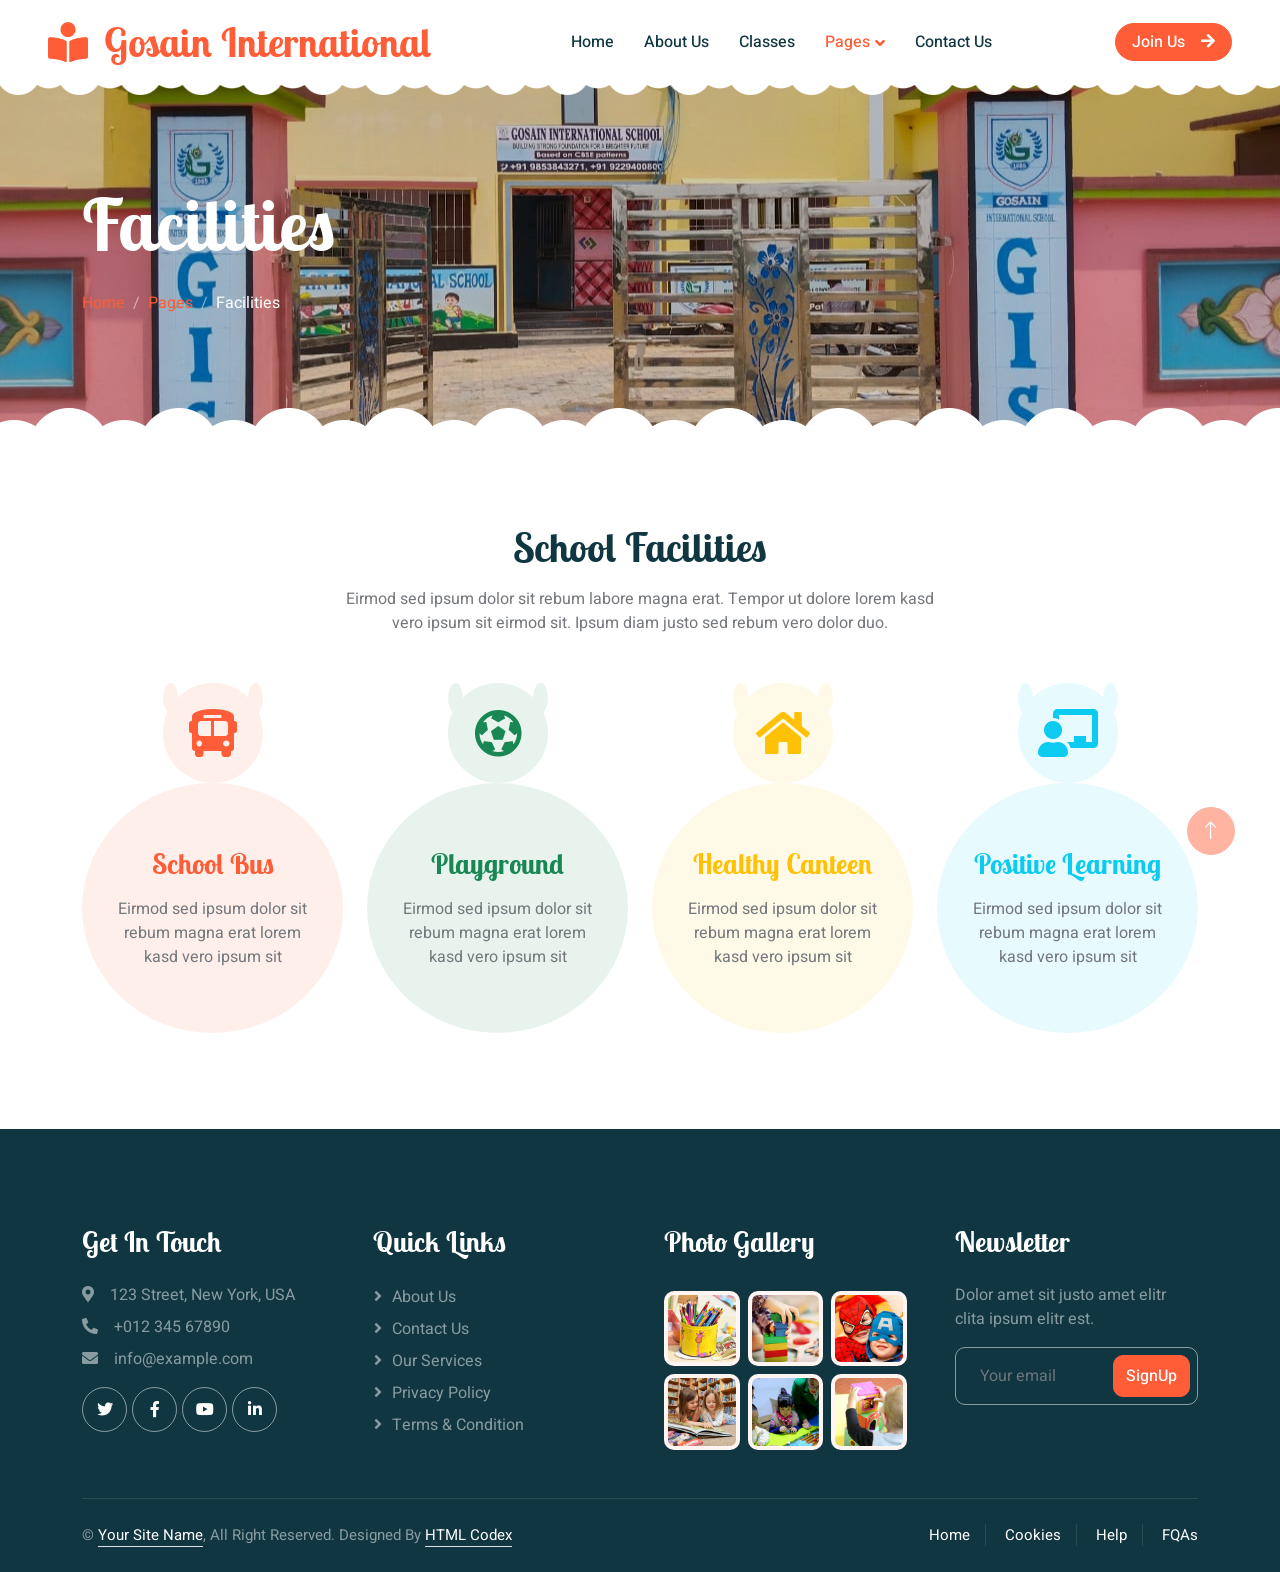
<file: facility.html>
<!DOCTYPE html>
<html lang="en">
  <head>
    <meta charset="utf-8" />
    <title>Gosain International - School Website Template</title>
    <meta content="width=device-width, initial-scale=1.0" name="viewport" />
    <meta content="" name="keywords" />
    <meta content="" name="description" />

    <!-- Favicon -->
    <link href="img/favicon.ico" rel="icon" />

    <!-- Google Web Fonts -->
    <link rel="preconnect" href="https://fonts.googleapis.com" />
    <link rel="preconnect" href="https://fonts.gstatic.com" crossorigin />
    <link
      href="https://fonts.googleapis.com/css2?family=Heebo:wght@400;500;600&family=Inter:wght@600&family=Lobster+Two:wght@700&display=swap"
      rel="stylesheet"
    />

    <!-- Icon Font Stylesheet -->
    <link
      href="https://cdnjs.cloudflare.com/ajax/libs/font-awesome/5.10.0/css/all.min.css"
      rel="stylesheet"
    />
    <link
      href="https://cdn.jsdelivr.net/npm/bootstrap-icons@1.4.1/font/bootstrap-icons.css"
      rel="stylesheet"
    />

    <!-- Libraries Stylesheet -->
    <link href="lib/animate/animate.min.css" rel="stylesheet" />
    <link href="lib/owlcarousel/assets/owl.carousel.min.css" rel="stylesheet" />

    <!-- Customized Bootstrap Stylesheet -->
    <link href="css/bootstrap.min.css" rel="stylesheet" />

    <!-- Template Stylesheet -->
    <link href="css/style.css" rel="stylesheet" />
  </head>

  <body>
    <div class="container-xxl bg-white p-0">
      <!-- Spinner Start -->
      <div
        id="spinner"
        class="show bg-white position-fixed translate-middle w-100 vh-100 top-50 start-50 d-flex align-items-center justify-content-center"
      >
        <div
          class="spinner-border text-primary"
          style="width: 3rem; height: 3rem"
          role="status"
        >
          <span class="sr-only">Loading...</span>
        </div>
      </div>
      <!-- Spinner End -->

      <!-- Navbar Start -->
      <nav
        class="navbar navbar-expand-lg bg-white navbar-light sticky-top px-4 px-lg-5 py-lg-0"
      >
        <a href="1index.html" class="navbar-brand">
          <h1 class="m-0 text-primary">
            <i class="fa fa-book-reader me-3"></i>Gosain International
          </h1>
        </a>
        <button
          type="button"
          class="navbar-toggler"
          data-bs-toggle="collapse"
          data-bs-target="#navbarCollapse"
        >
          <span class="navbar-toggler-icon"></span>
        </button>
        <div class="collapse navbar-collapse" id="navbarCollapse">
          <div class="navbar-nav mx-auto">
            <a href="1index.html" class="nav-item nav-link">Home</a>
            <a href="about.html" class="nav-item nav-link">About Us</a>
            <a href="classes.html" class="nav-item nav-link">Classes</a>
            <div class="nav-item dropdown">
              <a
                href="#"
                class="nav-link dropdown-toggle active"
                data-bs-toggle="dropdown"
                >Pages</a
              >
              <div
                class="dropdown-menu rounded-0 rounded-bottom border-0 shadow-sm m-0"
              >
                <a href="facility.html" class="dropdown-item active"
                  >School Facilities</a
                >
                <a href="team.html" class="dropdown-item">Popular Teachers</a>
                <a href="call-to-action.html" class="dropdown-item"
                  >Become A Teachers</a
                >
                <a href="appointment.html" class="dropdown-item"
                  >Make Appointment</a
                >
                <a href="testimonial.html" class="dropdown-item">Testimonial</a>
                <a href="404.html" class="dropdown-item">404 Error</a>
              </div>
            </div>
            <a href="contact.html" class="nav-item nav-link">Contact Us</a>
          </div>
          <a href="" class="btn btn-primary rounded-pill px-3 d-none d-lg-block"
            >Join Us<i class="fa fa-arrow-right ms-3"></i
          ></a>
        </div>
      </nav>
      <!-- Navbar End -->

      <!-- Page Header End -->
      <div class="container-xxl py-5 page-header position-relative mb-5">
        <div class="container py-5">
          <h1 class="display-2 text-white animated slideInDown mb-4">
            Facilities
          </h1>
          <nav aria-label="breadcrumb animated slideInDown">
            <ol class="breadcrumb">
              <li class="breadcrumb-item"><a href="#">Home</a></li>
              <li class="breadcrumb-item"><a href="#">Pages</a></li>
              <li class="breadcrumb-item text-white active" aria-current="page">
                Facilities
              </li>
            </ol>
          </nav>
        </div>
      </div>
      <!-- Page Header End -->

      <!-- Facilities Start -->
      <div class="container-xxl py-5">
        <div class="container">
          <div
            class="text-center mx-auto mb-5 wow fadeInUp"
            data-wow-delay="0.1s"
            style="max-width: 600px"
          >
            <h1 class="mb-3">School Facilities</h1>
            <p>
              Eirmod sed ipsum dolor sit rebum labore magna erat. Tempor ut
              dolore lorem kasd vero ipsum sit eirmod sit. Ipsum diam justo sed
              rebum vero dolor duo.
            </p>
          </div>
          <div class="row g-4">
            <div class="col-lg-3 col-sm-6 wow fadeInUp" data-wow-delay="0.1s">
              <div class="facility-item">
                <div class="facility-icon bg-primary">
                  <span class="bg-primary"></span>
                  <i class="fa fa-bus-alt fa-3x text-primary"></i>
                  <span class="bg-primary"></span>
                </div>
                <div class="facility-text bg-primary">
                  <h3 class="text-primary mb-3">School Bus</h3>
                  <p class="mb-0">
                    Eirmod sed ipsum dolor sit rebum magna erat lorem kasd vero
                    ipsum sit
                  </p>
                </div>
              </div>
            </div>
            <div class="col-lg-3 col-sm-6 wow fadeInUp" data-wow-delay="0.3s">
              <div class="facility-item">
                <div class="facility-icon bg-success">
                  <span class="bg-success"></span>
                  <i class="fa fa-futbol fa-3x text-success"></i>
                  <span class="bg-success"></span>
                </div>
                <div class="facility-text bg-success">
                  <h3 class="text-success mb-3">Playground</h3>
                  <p class="mb-0">
                    Eirmod sed ipsum dolor sit rebum magna erat lorem kasd vero
                    ipsum sit
                  </p>
                </div>
              </div>
            </div>
            <div class="col-lg-3 col-sm-6 wow fadeInUp" data-wow-delay="0.5s">
              <div class="facility-item">
                <div class="facility-icon bg-warning">
                  <span class="bg-warning"></span>
                  <i class="fa fa-home fa-3x text-warning"></i>
                  <span class="bg-warning"></span>
                </div>
                <div class="facility-text bg-warning">
                  <h3 class="text-warning mb-3">Healthy Canteen</h3>
                  <p class="mb-0">
                    Eirmod sed ipsum dolor sit rebum magna erat lorem kasd vero
                    ipsum sit
                  </p>
                </div>
              </div>
            </div>
            <div class="col-lg-3 col-sm-6 wow fadeInUp" data-wow-delay="0.7s">
              <div class="facility-item">
                <div class="facility-icon bg-info">
                  <span class="bg-info"></span>
                  <i class="fa fa-chalkboard-teacher fa-3x text-info"></i>
                  <span class="bg-info"></span>
                </div>
                <div class="facility-text bg-info">
                  <h3 class="text-info mb-3">Positive Learning</h3>
                  <p class="mb-0">
                    Eirmod sed ipsum dolor sit rebum magna erat lorem kasd vero
                    ipsum sit
                  </p>
                </div>
              </div>
            </div>
          </div>
        </div>
      </div>
      <!-- Facilities End -->

      <!-- Footer Start -->
      <div
        class="container-fluid bg-dark text-white-50 footer pt-5 mt-5 wow fadeIn"
        data-wow-delay="0.1s"
      >
        <div class="container py-5">
          <div class="row g-5">
            <div class="col-lg-3 col-md-6">
              <h3 class="text-white mb-4">Get In Touch</h3>
              <p class="mb-2">
                <i class="fa fa-map-marker-alt me-3"></i>123 Street, New York,
                USA
              </p>
              <p class="mb-2">
                <i class="fa fa-phone-alt me-3"></i>+012 345 67890
              </p>
              <p class="mb-2">
                <i class="fa fa-envelope me-3"></i>info@example.com
              </p>
              <div class="d-flex pt-2">
                <a class="btn btn-outline-light btn-social" href=""
                  ><i class="fab fa-twitter"></i
                ></a>
                <a class="btn btn-outline-light btn-social" href=""
                  ><i class="fab fa-facebook-f"></i
                ></a>
                <a class="btn btn-outline-light btn-social" href=""
                  ><i class="fab fa-youtube"></i
                ></a>
                <a class="btn btn-outline-light btn-social" href=""
                  ><i class="fab fa-linkedin-in"></i
                ></a>
              </div>
            </div>
            <div class="col-lg-3 col-md-6">
              <h3 class="text-white mb-4">Quick Links</h3>
              <a class="btn btn-link text-white-50" href="">About Us</a>
              <a class="btn btn-link text-white-50" href="">Contact Us</a>
              <a class="btn btn-link text-white-50" href="">Our Services</a>
              <a class="btn btn-link text-white-50" href="">Privacy Policy</a>
              <a class="btn btn-link text-white-50" href=""
                >Terms & Condition</a
              >
            </div>
            <div class="col-lg-3 col-md-6">
              <h3 class="text-white mb-4">Photo Gallery</h3>
              <div class="row g-2 pt-2">
                <div class="col-4">
                  <img
                    class="img-fluid rounded bg-light p-1"
                    src="img/classes-1.jpg"
                    alt=""
                  />
                </div>
                <div class="col-4">
                  <img
                    class="img-fluid rounded bg-light p-1"
                    src="img/classes-2.jpg"
                    alt=""
                  />
                </div>
                <div class="col-4">
                  <img
                    class="img-fluid rounded bg-light p-1"
                    src="img/classes-3.jpg"
                    alt=""
                  />
                </div>
                <div class="col-4">
                  <img
                    class="img-fluid rounded bg-light p-1"
                    src="img/classes-4.jpg"
                    alt=""
                  />
                </div>
                <div class="col-4">
                  <img
                    class="img-fluid rounded bg-light p-1"
                    src="img/classes-5.jpg"
                    alt=""
                  />
                </div>
                <div class="col-4">
                  <img
                    class="img-fluid rounded bg-light p-1"
                    src="img/classes-6.jpg"
                    alt=""
                  />
                </div>
              </div>
            </div>
            <div class="col-lg-3 col-md-6">
              <h3 class="text-white mb-4">Newsletter</h3>
              <p>Dolor amet sit justo amet elitr clita ipsum elitr est.</p>
              <div class="position-relative mx-auto" style="max-width: 400px">
                <input
                  class="form-control bg-transparent w-100 py-3 ps-4 pe-5"
                  type="text"
                  placeholder="Your email"
                />
                <button
                  type="button"
                  class="btn btn-primary py-2 position-absolute top-0 end-0 mt-2 me-2"
                >
                  SignUp
                </button>
              </div>
            </div>
          </div>
        </div>
        <div class="container">
          <div class="copyright">
            <div class="row">
              <div class="col-md-6 text-center text-md-start mb-3 mb-md-0">
                &copy; <a class="border-bottom" href="#">Your Site Name</a>, All
                Right Reserved.

                <!--/*** This template is free as long as you keep the footer author’s credit link/attribution link/backlink. If you'd like to use the template without the footer author’s credit link/attribution link/backlink, you can purchase the Credit Removal License from "https://htmlcodex.com/credit-removal". Thank you for your support. ***/-->
                Designed By
                <a class="border-bottom" href="https://htmlcodex.com"
                  >HTML Codex</a
                >
              </div>
              <div class="col-md-6 text-center text-md-end">
                <div class="footer-menu">
                  <a href="">Home</a>
                  <a href="">Cookies</a>
                  <a href="">Help</a>
                  <a href="">FQAs</a>
                </div>
              </div>
            </div>
          </div>
        </div>
      </div>
      <!-- Footer End -->

      <!-- Back to Top -->
      <a href="#" class="btn btn-lg btn-primary btn-lg-square back-to-top"
        ><i class="bi bi-arrow-up"></i
      ></a>
    </div>

    <!-- JavaScript Libraries -->
    <script src="https://code.jquery.com/jquery-3.4.1.min.js"></script>
    <script src="https://cdn.jsdelivr.net/npm/bootstrap@5.0.0/dist/js/bootstrap.bundle.min.js"></script>
    <script src="lib/wow/wow.min.js"></script>
    <script src="lib/easing/easing.min.js"></script>
    <script src="lib/waypoints/waypoints.min.js"></script>
    <script src="lib/owlcarousel/owl.carousel.min.js"></script>

    <!-- Template Javascript -->
    <script src="js/main.js"></script>
  </body>
</html>
</file>
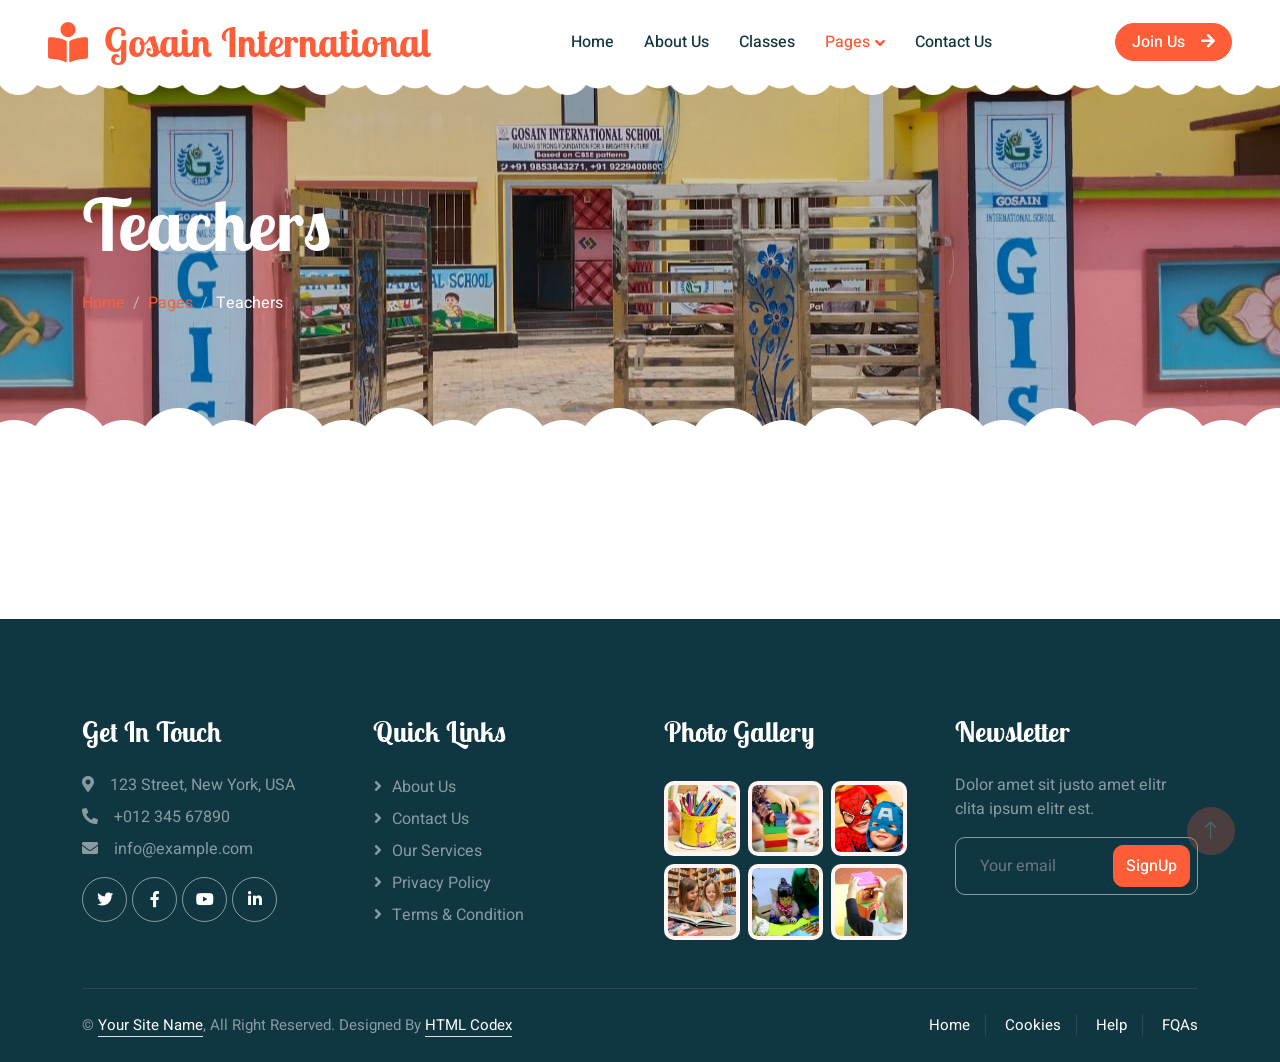
<file: team.html>
<!DOCTYPE html>
<html lang="en">
  <head>
    <meta charset="utf-8" />
    <title>Gosain International - School Website Template</title>
    <meta content="width=device-width, initial-scale=1.0" name="viewport" />
    <meta content="" name="keywords" />
    <meta content="" name="description" />

    <!-- Favicon -->
    <link href="img/favicon.ico" rel="icon" />

    <!-- Google Web Fonts -->
    <link rel="preconnect" href="https://fonts.googleapis.com" />
    <link rel="preconnect" href="https://fonts.gstatic.com" crossorigin />
    <link
      href="https://fonts.googleapis.com/css2?family=Heebo:wght@400;500;600&family=Inter:wght@600&family=Lobster+Two:wght@700&display=swap"
      rel="stylesheet"
    />

    <!-- Icon Font Stylesheet -->
    <link
      href="https://cdnjs.cloudflare.com/ajax/libs/font-awesome/5.10.0/css/all.min.css"
      rel="stylesheet"
    />
    <link
      href="https://cdn.jsdelivr.net/npm/bootstrap-icons@1.4.1/font/bootstrap-icons.css"
      rel="stylesheet"
    />

    <!-- Libraries Stylesheet -->
    <link href="lib/animate/animate.min.css" rel="stylesheet" />
    <link href="lib/owlcarousel/assets/owl.carousel.min.css" rel="stylesheet" />

    <!-- Customized Bootstrap Stylesheet -->
    <link href="css/bootstrap.min.css" rel="stylesheet" />

    <!-- Template Stylesheet -->
    <link href="css/style.css" rel="stylesheet" />
  </head>

  <body>
    <div class="container-xxl bg-white p-0">
      <!-- Spinner Start -->
      <div
        id="spinner"
        class="show bg-white position-fixed translate-middle w-100 vh-100 top-50 start-50 d-flex align-items-center justify-content-center"
      >
        <div
          class="spinner-border text-primary"
          style="width: 3rem; height: 3rem"
          role="status"
        >
          <span class="sr-only">Loading...</span>
        </div>
      </div>
      <!-- Spinner End -->

      <!-- Navbar Start -->
      <nav
        class="navbar navbar-expand-lg bg-white navbar-light sticky-top px-4 px-lg-5 py-lg-0"
      >
        <a href="1index.html" class="navbar-brand">
          <h1 class="m-0 text-primary">
            <i class="fa fa-book-reader me-3"></i>Gosain International
          </h1>
        </a>
        <button
          type="button"
          class="navbar-toggler"
          data-bs-toggle="collapse"
          data-bs-target="#navbarCollapse"
        >
          <span class="navbar-toggler-icon"></span>
        </button>
        <div class="collapse navbar-collapse" id="navbarCollapse">
          <div class="navbar-nav mx-auto">
            <a href="1index.html" class="nav-item nav-link">Home</a>
            <a href="about.html" class="nav-item nav-link">About Us</a>
            <a href="classes.html" class="nav-item nav-link">Classes</a>
            <div class="nav-item dropdown">
              <a
                href="#"
                class="nav-link dropdown-toggle active"
                data-bs-toggle="dropdown"
                >Pages</a
              >
              <div
                class="dropdown-menu rounded-0 rounded-bottom border-0 shadow-sm m-0"
              >
                <a href="facility.html" class="dropdown-item"
                  >School Facilities</a
                >
                <a href="team.html" class="dropdown-item active"
                  >Popular Teachers</a
                >
                <a href="call-to-action.html" class="dropdown-item"
                  >Become A Teachers</a
                >
                <a href="appointment.html" class="dropdown-item"
                  >Make Appointment</a
                >
                <a href="testimonial.html" class="dropdown-item">Testimonial</a>
                <a href="404.html" class="dropdown-item">404 Error</a>
              </div>
            </div>
            <a href="contact.html" class="nav-item nav-link">Contact Us</a>
          </div>
          <a href="" class="btn btn-primary rounded-pill px-3 d-none d-lg-block"
            >Join Us<i class="fa fa-arrow-right ms-3"></i
          ></a>
        </div>
      </nav>
      <!-- Navbar End -->

      <!-- Page Header End -->
      <div class="container-xxl py-5 page-header position-relative mb-5">
        <div class="container py-5">
          <h1 class="display-2 text-white animated slideInDown mb-4">
            Teachers
          </h1>
          <nav aria-label="breadcrumb animated slideInDown">
            <ol class="breadcrumb">
              <li class="breadcrumb-item"><a href="#">Home</a></li>
              <li class="breadcrumb-item"><a href="#">Pages</a></li>
              <li class="breadcrumb-item text-white active" aria-current="page">
                Teachers
              </li>
            </ol>
          </nav>
        </div>
      </div>
      <!-- Page Header End -->

      <!-- Team Start -->
      <div class="container-xxl py-5">
        <!-- <div class="container">
                <div class="text-center mx-auto mb-5 wow fadeInUp" data-wow-delay="0.1s" style="max-width: 600px;">
                    <h1 class="mb-3">Popular Teachers</h1>
                    <p>Eirmod sed ipsum dolor sit rebum labore magna erat. Tempor ut dolore lorem kasd vero ipsum sit
                        eirmod sit. Ipsum diam justo sed rebum vero dolor duo.</p>
                </div>
                <div class="row g-4">
                    <div class="col-lg-4 col-md-6 wow fadeInUp" data-wow-delay="0.1s">
                        <div class="team-item position-relative">
                            <img class="img-fluid rounded-circle w-75" src="img/team-1.jpg" alt="">
                            <div class="team-text">
                                <h3>Full Name</h3>
                                <p>Designation</p>
                                <div class="d-flex align-items-center">
                                    <a class="btn btn-square btn-primary mx-1" href=""><i class="fab fa-facebook-f"></i></a>
                                    <a class="btn btn-square btn-primary  mx-1" href=""><i class="fab fa-twitter"></i></a>
                                    <a class="btn btn-square btn-primary  mx-1" href=""><i class="fab fa-instagram"></i></a>
                                </div>
                            </div>
                        </div>
                    </div>
                    <div class="col-lg-4 col-md-6 wow fadeInUp" data-wow-delay="0.3s">
                        <div class="team-item position-relative">
                            <img class="img-fluid rounded-circle w-75" src="img/team-2.jpg" alt="">
                            <div class="team-text">
                                <h3>Full Name</h3>
                                <p>Designation</p>
                                <div class="d-flex align-items-center">
                                    <a class="btn btn-square btn-primary mx-1" href=""><i class="fab fa-facebook-f"></i></a>
                                    <a class="btn btn-square btn-primary  mx-1" href=""><i class="fab fa-twitter"></i></a>
                                    <a class="btn btn-square btn-primary  mx-1" href=""><i class="fab fa-instagram"></i></a>
                                </div>
                            </div>
                        </div>
                    </div>
                    <div class="col-lg-4 col-md-6 wow fadeInUp" data-wow-delay="0.5s">
                        <div class="team-item position-relative">
                            <img class="img-fluid rounded-circle w-75" src="img/team-3.jpg" alt="">
                            <div class="team-text">
                                <h3>Full Name</h3>
                                <p>Designation</p>
                                <div class="d-flex align-items-center">
                                    <a class="btn btn-square btn-primary mx-1" href=""><i class="fab fa-facebook-f"></i></a>
                                    <a class="btn btn-square btn-primary  mx-1" href=""><i class="fab fa-twitter"></i></a>
                                    <a class="btn btn-square btn-primary  mx-1" href=""><i class="fab fa-instagram"></i></a>
                                </div>
                            </div>
                        </div>
                    </div>
                    <div class="col-lg-4 col-md-6 wow fadeInUp" data-wow-delay="0.1s">
                        <div class="team-item position-relative">
                            <img class="img-fluid rounded-circle w-75" src="img/team-1.jpg" alt="">
                            <div class="team-text">
                                <h3>Full Name</h3>
                                <p>Designation</p>
                                <div class="d-flex align-items-center">
                                    <a class="btn btn-square btn-primary mx-1" href=""><i class="fab fa-facebook-f"></i></a>
                                    <a class="btn btn-square btn-primary  mx-1" href=""><i class="fab fa-twitter"></i></a>
                                    <a class="btn btn-square btn-primary  mx-1" href=""><i class="fab fa-instagram"></i></a>
                                </div>
                            </div>
                        </div>
                    </div>
                    <div class="col-lg-4 col-md-6 wow fadeInUp" data-wow-delay="0.3s">
                        <div class="team-item position-relative">
                            <img class="img-fluid rounded-circle w-75" src="img/team-2.jpg" alt="">
                            <div class="team-text">
                                <h3>Full Name</h3>
                                <p>Designation</p>
                                <div class="d-flex align-items-center">
                                    <a class="btn btn-square btn-primary mx-1" href=""><i class="fab fa-facebook-f"></i></a>
                                    <a class="btn btn-square btn-primary  mx-1" href=""><i class="fab fa-twitter"></i></a>
                                    <a class="btn btn-square btn-primary  mx-1" href=""><i class="fab fa-instagram"></i></a>
                                </div>
                            </div>
                        </div>
                    </div>
                    <div class="col-lg-4 col-md-6 wow fadeInUp" data-wow-delay="0.5s">
                        <div class="team-item position-relative">
                            <img class="img-fluid rounded-circle w-75" src="img/team-3.jpg" alt="">
                            <div class="team-text">
                                <h3>Full Name</h3>
                                <p>Designation</p>
                                <div class="d-flex align-items-center">
                                    <a class="btn btn-square btn-primary mx-1" href=""><i class="fab fa-facebook-f"></i></a>
                                    <a class="btn btn-square btn-primary  mx-1" href=""><i class="fab fa-twitter"></i></a>
                                    <a class="btn btn-square btn-primary  mx-1" href=""><i class="fab fa-instagram"></i></a>
                                </div>
                            </div>
                        </div>
                    </div>
                </div>
            </div> -->
      </div>
      <!-- Team End -->

      <!-- Footer Start -->
      <div
        class="container-fluid bg-dark text-white-50 footer pt-5 mt-5 wow fadeIn"
        data-wow-delay="0.1s"
      >
        <div class="container py-5">
          <div class="row g-5">
            <div class="col-lg-3 col-md-6">
              <h3 class="text-white mb-4">Get In Touch</h3>
              <p class="mb-2">
                <i class="fa fa-map-marker-alt me-3"></i>123 Street, New York,
                USA
              </p>
              <p class="mb-2">
                <i class="fa fa-phone-alt me-3"></i>+012 345 67890
              </p>
              <p class="mb-2">
                <i class="fa fa-envelope me-3"></i>info@example.com
              </p>
              <div class="d-flex pt-2">
                <a class="btn btn-outline-light btn-social" href=""
                  ><i class="fab fa-twitter"></i
                ></a>
                <a class="btn btn-outline-light btn-social" href=""
                  ><i class="fab fa-facebook-f"></i
                ></a>
                <a class="btn btn-outline-light btn-social" href=""
                  ><i class="fab fa-youtube"></i
                ></a>
                <a class="btn btn-outline-light btn-social" href=""
                  ><i class="fab fa-linkedin-in"></i
                ></a>
              </div>
            </div>
            <div class="col-lg-3 col-md-6">
              <h3 class="text-white mb-4">Quick Links</h3>
              <a class="btn btn-link text-white-50" href="">About Us</a>
              <a class="btn btn-link text-white-50" href="">Contact Us</a>
              <a class="btn btn-link text-white-50" href="">Our Services</a>
              <a class="btn btn-link text-white-50" href="">Privacy Policy</a>
              <a class="btn btn-link text-white-50" href=""
                >Terms & Condition</a
              >
            </div>
            <div class="col-lg-3 col-md-6">
              <h3 class="text-white mb-4">Photo Gallery</h3>
              <div class="row g-2 pt-2">
                <div class="col-4">
                  <img
                    class="img-fluid rounded bg-light p-1"
                    src="img/classes-1.jpg"
                    alt=""
                  />
                </div>
                <div class="col-4">
                  <img
                    class="img-fluid rounded bg-light p-1"
                    src="img/classes-2.jpg"
                    alt=""
                  />
                </div>
                <div class="col-4">
                  <img
                    class="img-fluid rounded bg-light p-1"
                    src="img/classes-3.jpg"
                    alt=""
                  />
                </div>
                <div class="col-4">
                  <img
                    class="img-fluid rounded bg-light p-1"
                    src="img/classes-4.jpg"
                    alt=""
                  />
                </div>
                <div class="col-4">
                  <img
                    class="img-fluid rounded bg-light p-1"
                    src="img/classes-5.jpg"
                    alt=""
                  />
                </div>
                <div class="col-4">
                  <img
                    class="img-fluid rounded bg-light p-1"
                    src="img/classes-6.jpg"
                    alt=""
                  />
                </div>
              </div>
            </div>
            <div class="col-lg-3 col-md-6">
              <h3 class="text-white mb-4">Newsletter</h3>
              <p>Dolor amet sit justo amet elitr clita ipsum elitr est.</p>
              <div class="position-relative mx-auto" style="max-width: 400px">
                <input
                  class="form-control bg-transparent w-100 py-3 ps-4 pe-5"
                  type="text"
                  placeholder="Your email"
                />
                <button
                  type="button"
                  class="btn btn-primary py-2 position-absolute top-0 end-0 mt-2 me-2"
                >
                  SignUp
                </button>
              </div>
            </div>
          </div>
        </div>
        <div class="container">
          <div class="copyright">
            <div class="row">
              <div class="col-md-6 text-center text-md-start mb-3 mb-md-0">
                &copy; <a class="border-bottom" href="#">Your Site Name</a>, All
                Right Reserved.

                <!--/*** This template is free as long as you keep the footer author’s credit link/attribution link/backlink. If you'd like to use the template without the footer author’s credit link/attribution link/backlink, you can purchase the Credit Removal License from "https://htmlcodex.com/credit-removal". Thank you for your support. ***/-->
                Designed By
                <a class="border-bottom" href="https://htmlcodex.com"
                  >HTML Codex</a
                >
              </div>
              <div class="col-md-6 text-center text-md-end">
                <div class="footer-menu">
                  <a href="">Home</a>
                  <a href="">Cookies</a>
                  <a href="">Help</a>
                  <a href="">FQAs</a>
                </div>
              </div>
            </div>
          </div>
        </div>
      </div>
      <!-- Footer End -->

      <!-- Back to Top -->
      <a href="#" class="btn btn-lg btn-primary btn-lg-square back-to-top"
        ><i class="bi bi-arrow-up"></i
      ></a>
    </div>

    <!-- JavaScript Libraries -->
    <script src="https://code.jquery.com/jquery-3.4.1.min.js"></script>
    <script src="https://cdn.jsdelivr.net/npm/bootstrap@5.0.0/dist/js/bootstrap.bundle.min.js"></script>
    <script src="lib/wow/wow.min.js"></script>
    <script src="lib/easing/easing.min.js"></script>
    <script src="lib/waypoints/waypoints.min.js"></script>
    <script src="lib/owlcarousel/owl.carousel.min.js"></script>

    <!-- Template Javascript -->
    <script src="js/main.js"></script>
  </body>
</html>
</file>
<file: css/style.css>
/********** Template CSS **********/
:root {
    --primary: #FE5D37;
    --light: #FFF5F3;
    --dark: #103741;
}

.back-to-top {
    position: fixed;
    display: none;
    right: 45px;
    bottom: 45px;
    z-index: 99;
}


/*** Spinner ***/
#spinner {
    opacity: 0;
    visibility: hidden;
    transition: opacity .5s ease-out, visibility 0s linear .5s;
    z-index: 99999;
}

#spinner.show {
    transition: opacity .5s ease-out, visibility 0s linear 0s;
    visibility: visible;
    opacity: 1;
}


/*** Button ***/
.btn {
    font-weight: 500;
    transition: .5s;
}

.btn.btn-primary {
    color: #FFFFFF;
}

.btn-square {
    width: 38px;
    height: 38px;
}

.btn-sm-square {
    width: 32px;
    height: 32px;
}

.btn-lg-square {
    width: 48px;
    height: 48px;
}

.btn-square,
.btn-sm-square,
.btn-lg-square {
    padding: 0;
    display: flex;
    align-items: center;
    justify-content: center;
    font-weight: normal;
    border-radius: 50px;
}


/*** Heading ***/
h1,
h2,
h3,
h4,
.h1,
.h2,
.h3,
.h4,
.display-1,
.display-2,
.display-3,
.display-4,
.display-5,
.display-6 {
    font-family: 'Lobster Two', cursive;
    font-weight: 700;
}

h5,
h6,
.h5,
.h6 {
    font-weight: 600;
}

.font-secondary {
    font-family: 'Lobster Two', cursive;
}


/*** Navbar ***/
.navbar .navbar-nav .nav-link {
    padding: 30px 15px;
    color: var(--dark);
    font-weight: 500;
    outline: none;
}

.navbar .navbar-nav .nav-link:hover,
.navbar .navbar-nav .nav-link.active {
    color: var(--primary);
}

.navbar.sticky-top {
    top: -100px;
    transition: .5s;
}

.navbar .dropdown-toggle::after {
    border: none;
    content: "\f107";
    font-family: "Font Awesome 5 Free";
    font-weight: 900;
    vertical-align: middle;
    margin-left: 5px;
    transition: .5s;
}

.navbar .dropdown-toggle[aria-expanded=true]::after {
    transform: rotate(-180deg);
}

@media (max-width: 991.98px) {
    .navbar .navbar-nav .nav-link  {
        margin-right: 0;
        padding: 10px 0;
    }

    .navbar .navbar-nav {
        margin-top: 15px;
        border-top: 1px solid #EEEEEE;
    }
}

@media (min-width: 992px) {
    .navbar .nav-item .dropdown-menu {
        display: block;
        top: calc(100% - 15px);
        margin-top: 0;
        opacity: 0;
        visibility: hidden;
        transition: .5s;
        
    }

    .navbar .nav-item:hover .dropdown-menu {
        top: 100%;
        visibility: visible;
        transition: .5s;
        opacity: 1;
    }
}


/*** Header ***/
.header-carousel::before,
.header-carousel::after,
.page-header::before,
.page-header::after {
    position: absolute;
    content: "";
    width: 100%;
    height: 10px;
    top: 0;
    left: 0;
    background: url(../img/bg-header-top.png) center center repeat-x;
    z-index: 1;
}

.header-carousel::after,
.page-header::after {
    height: 19px;
    top: auto;
    bottom: 0;
    background: url(../img/bg-header-bottom.png) center center repeat-x;
}

@media (max-width: 768px) {
    .header-carousel .owl-carousel-item {
        position: relative;
        min-height: 500px;
    }
    
    .header-carousel .owl-carousel-item img {
        position: absolute;
        width: 100%;
        height: 100%;
        object-fit: cover;
    }

    .header-carousel .owl-carousel-item p {
        font-size: 16px !important;
        font-weight: 400 !important;
    }

    .header-carousel .owl-carousel-item h1 {
        font-size: 30px;
        font-weight: 600;
    }
}

.header-carousel .owl-nav {
    position: absolute;
    top: 50%;
    right: 8%;
    transform: translateY(-50%);
    display: flex;
    flex-direction: column;
}

.header-carousel .owl-nav .owl-prev,
.header-carousel .owl-nav .owl-next {
    margin: 7px 0;
    width: 45px;
    height: 45px;
    display: flex;
    align-items: center;
    justify-content: center;
    color: #FFFFFF;
    background: transparent;
    border: 1px solid #FFFFFF;
    border-radius: 45px;
    font-size: 22px;
    transition: .5s;
}

.header-carousel .owl-nav .owl-prev:hover,
.header-carousel .owl-nav .owl-next:hover {
    background: var(--primary);
    border-color: var(--primary);
}

.page-header {
    background: linear-gradient(rgba(0, 0, 0, .2), rgba(0, 0, 0, .2)), url(../img/Gallery/10.jpeg) center center no-repeat;
    background-size: cover;
}

.breadcrumb-item + .breadcrumb-item::before {
    color: rgba(255, 255, 255, .5);
}


/*** Facility ***/
.facility-item .facility-icon {
    position: relative;
    margin: 0 auto;
    width: 100px;
    height: 100px;
    border-radius: 100px;
    display: flex;
    align-items: center;
    justify-content: center;
}

.facility-item .facility-icon::before {
    position: absolute;
    content: "";
    width: 100%;
    height: 100%;
    top: 0;
    left: 0;
    background: rgba(255, 255, 255, .9);
    transition: .5s;
    z-index: 1;
}

.facility-item .facility-icon span {
    position: absolute;
    content: "";
    width: 15px;
    height: 30px;
    top: 0;
    left: 0;
    border-radius: 50%;
}

.facility-item .facility-icon span:last-child {
    left: auto;
    right: 0;
}

.facility-item .facility-icon i {
    position: relative;
    z-index: 2;
}

.facility-item .facility-text {
    position: relative;
    min-height: 250px;
    padding: 30px;
    border-radius: 100%;
    display: flex;
    text-align: center;
    justify-content: center;
    flex-direction: column;
}

.facility-item .facility-text::before {
    position: absolute;
    content: "";
    width: 100%;
    height: 100%;
    top: 0;
    left: 0;
    background: rgba(255, 255, 255, .9);
    transition: .5s;
    z-index: 1;
}

.facility-item .facility-text * {
    position: relative;
    z-index: 2;
}

.facility-item:hover .facility-icon::before,
.facility-item:hover .facility-text::before {
    background: transparent;
}

.facility-item * {
    transition: .5s;
}

.facility-item:hover * {
    color: #FFFFFF !important;
}


/*** About ***/
.about-img img {
    transition: .5s;
}

.about-img img:hover {
    background: var(--primary) !important;
}


/*** Classes ***/
.classes-item {
    transition: .5s;
}

.classes-item:hover {
    margin-top: -10px;
}


/*** Team ***/
.team-item .team-text {
    position: absolute;
    width: 250px;
    height: 250px;
    bottom: 0;
    right: 0;
    display: flex;
    align-items: center;
    justify-content: center;
    flex-direction: column;
    background: #FFFFFF;
    border: 17px solid var(--light);
    border-radius: 250px;
    transition: .5s;
}

.team-item:hover .team-text {
    border-color: var(--primary);
}


/*** Testimonial ***/
.testimonial-carousel {
    padding-left: 1.5rem;
    padding-right: 1.5rem;
}

@media (min-width: 576px) {
    .testimonial-carousel {
        padding-left: 4rem;
        padding-right: 4rem;
    }
}

.testimonial-carousel .testimonial-item .border {
    border: 1px dashed rgba(0, 185, 142, .3) !important;
}

.testimonial-carousel .owl-nav {
    position: absolute;
    width: 100%;
    height: 45px;
    top: 50%;
    left: 0;
    transform: translateY(-50%);
    display: flex;
    justify-content: space-between;
    z-index: 1;
}

.testimonial-carousel .owl-nav .owl-prev,
.testimonial-carousel .owl-nav .owl-next {
    position: relative;
    width: 45px;
    height: 45px;
    display: flex;
    align-items: center;
    justify-content: center;
    color: #FFFFFF;
    background: var(--primary);
    border-radius: 45px;
    font-size: 20px;
    transition: .5s;
}

.testimonial-carousel .owl-nav .owl-prev:hover,
.testimonial-carousel .owl-nav .owl-next:hover {
    background: var(--dark);
}


/*** Footer ***/
.footer .btn.btn-social {
    margin-right: 5px;
    width: 45px;
    height: 45px;
    display: flex;
    align-items: center;
    justify-content: center;
    color: #FFFFFF;
    border: 1px solid rgba(255,255,255,0.5);
    border-radius: 45px;
    transition: .3s;
}

.footer .btn.btn-social:hover {
    border-color: var(--primary);
    background: var(--primary);
}

.footer .btn.btn-link {
    display: block;
    margin-bottom: 5px;
    padding: 0;
    text-align: left;
    font-size: 16px;
    font-weight: normal;
    text-transform: capitalize;
    transition: .3s;
}

.footer .btn.btn-link::before {
    position: relative;
    content: "\f105";
    font-family: "Font Awesome 5 Free";
    font-weight: 900;
    margin-right: 10px;
}

.footer .btn.btn-link:hover {
    color: var(--primary) !important;
    letter-spacing: 1px;
    box-shadow: none;
}

.footer .form-control {
    border-color: rgba(255,255,255,0.5);
}

.footer .copyright {
    padding: 25px 0;
    font-size: 15px;
    border-top: 1px solid rgba(256, 256, 256, .1);
}

.footer .copyright a {
    color: #FFFFFF;
}

.footer .footer-menu a {
    margin-right: 15px;
    padding-right: 15px;
    border-right: 1px solid rgba(255, 255, 255, .1);
}

.footer .copyright a:hover,
.footer .footer-menu a:hover {
    color: var(--primary) !important;
}

.footer .footer-menu a:last-child {
    margin-right: 0;
    padding-right: 0;
    border-right: none;
}
</file>
